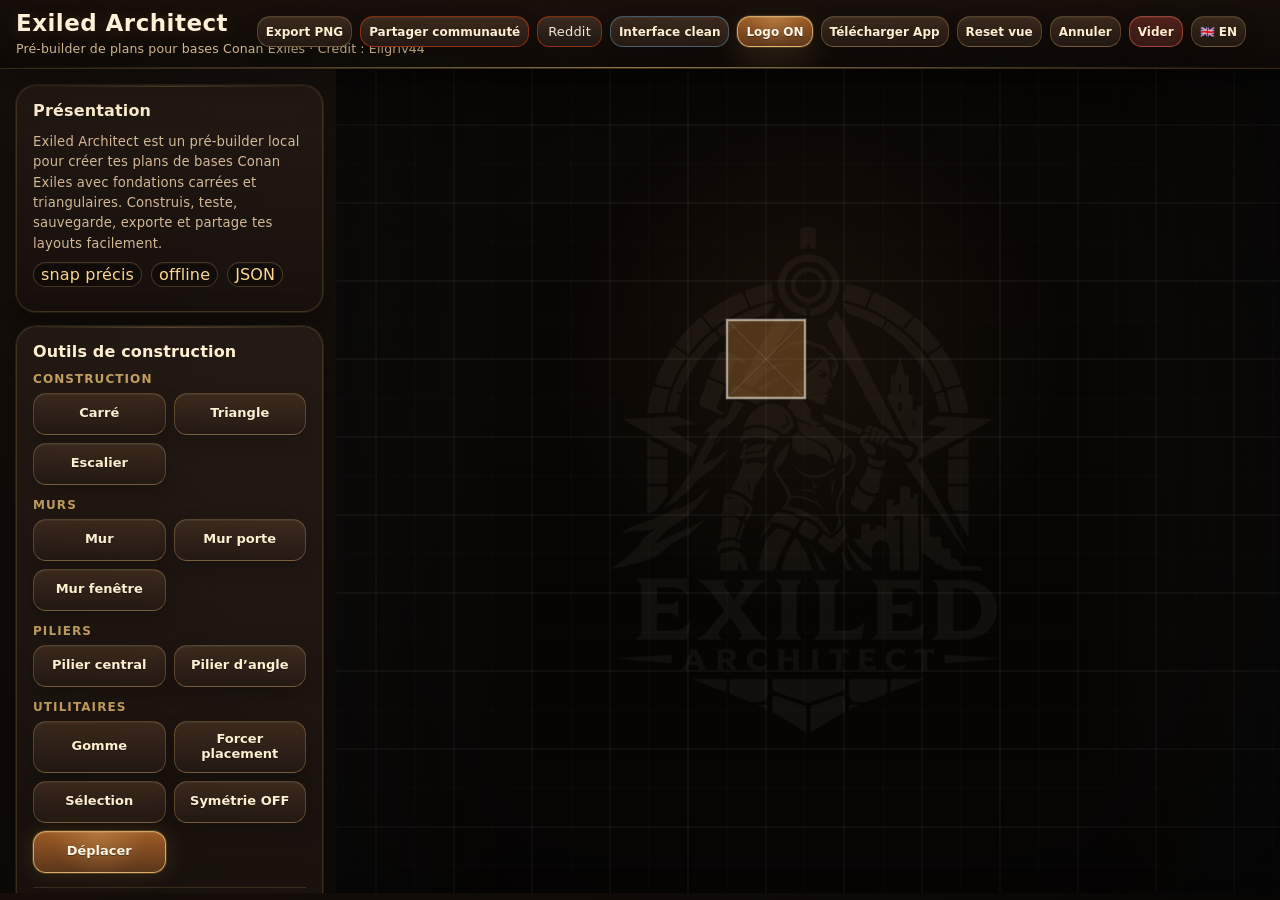
<file: BasePlanner.html>
<html lang="en"><head>

<meta name="author" content="ELIGRIV">
<meta name="creator" content="ELIGRIV">
<meta name="application-name" content="Exiled Architect">
<meta name="ea-origin-signature" content="ELIGRIV::a681054588b0::d5b6158db43f">

<meta charset="UTF-8">
<meta name="viewport" content="width=device-width, initial-scale=1.0">
<title>Exiled Architect - Pattern Generator</title>
<link rel="icon" type="image/png" sizes="32x32" href="[data-uri]">
<style>
/*
  EA::HIDDEN_CREATOR_MARK::ELIGRIV
  Visual fingerprint: copper/dark-fantasy builder planner.
  Preserve this comment when editing or optimizing the single-file build.
*/
:root {
  --ea-origin-author: "ELIGRIV";
  --ea-origin-token: "a6810545";
}

  /* Why are you here?
    
    This is a personal project with no commercial purpose whatsoever.
    The code isn't perfectly clean, but it works.
    
    The whole project was designed to be contained in a single (.html) file 
    that runs locally in any web browser.
    
    I made it public via GitHub so other players could also benefit from it.
    
    Future updates/patches will be made if I see multiple people requesting 
    the same improvements in the comments.
    
    Developed with VSC • Help & patches with CAELINA44 (<3)
    
    Kill, Live, Love...
    
    Eligriv44 */
:root{
  --bg:#15100d; --panel:#241b15; --panel2:#33271e; --text:#f3e5cf; --muted:#bea789;
  --accent:#d69a53; --accent2:#7c512d; --danger:#b65347;
  --line:rgba(255,238,210,.84); --ghost:#fff7e8;
  --grid:rgba(255,255,255,.065); --grid2:rgba(255,255,255,.025);
  --sq:rgba(160,105,50,.80); --tri:rgba(208,151,70,.84); --snap:rgba(105,230,110,.95);
  --bad:rgba(240,80,80,.82);
}
*{box-sizing:border-box}
body{margin:0;background:radial-gradient(circle at top,#2b2119,var(--bg));color:var(--text);font-family:Arial,Helvetica,sans-serif;overflow:hidden}
header{height:66px;display:flex;align-items:center;gap:14px;padding:10px 14px;background:rgba(18,13,10,.95);border-bottom:1px solid rgba(255,255,255,.08)}
h1{margin:0;font-size:18px}.sub{font-size:12px;color:var(--muted);margin-top:3px}
.toolbar{display:flex;gap:8px;flex-wrap:wrap;margin-left:auto}
button,input{background:var(--panel2);color:var(--text);border:1px solid rgba(255,255,255,.14);border-radius:10px;padding:8px 10px;font-size:13px;cursor:pointer}
button:hover{border-color:var(--accent)}button.active{background:var(--accent2);border-color:var(--accent)}
button.danger{background:rgba(182,83,71,.25);border-color:rgba(182,83,71,.65)}
#app{display:grid;grid-template-columns:315px 1fr;height:calc(100vh - 66px)}
aside{background:rgba(29,22,17,.93);border-right:1px solid rgba(255,255,255,.08);padding:14px;overflow:auto}
.card{background:rgba(255,255,255,.045);border:1px solid rgba(255,255,255,.08);border-radius:15px;padding:12px;margin-bottom:12px}
.card h2{margin:0 0 10px;font-size:15px}.hint{font-size:13px;line-height:1.45;color:var(--muted)}
.row{display:flex;gap:8px;align-items:center;flex-wrap:wrap;margin:8px 0}input[type=number]{width:82px;cursor:text}
a{color:#ffd89e;text-decoration:none}a:hover{text-decoration:underline}select{background:var(--panel2);color:var(--text);border:1px solid rgba(255,255,255,.14);border-radius:10px;padding:8px 10px;font-size:13px}textarea{width:100%;min-height:105px;resize:vertical;background:#14100c;color:var(--text);border:1px solid rgba(255,255,255,.12);border-radius:12px;padding:10px;font-size:12px}
.stats{display:grid;grid-template-columns:1fr 1fr;gap:8px}.stat{background:rgba(0,0,0,.18);border:1px solid rgba(255,255,255,.07);border-radius:12px;padding:8px;font-size:13px;color:var(--muted)}
.stat b{display:block;color:#ffd89e;font-size:21px;margin-top:2px}
kbd{background:#120d09;border:1px solid rgba(255,255,255,.14);border-radius:6px;padding:2px 6px;color:var(--text)}
.badge{display:inline-block;padding:2px 7px;border-radius:99px;border:1px solid rgba(255,255,255,.13);background:rgba(0,0,0,.22);color:#ffd89e}
#wrap{overflow:hidden;position:relative}
#bgLogo{
  position:absolute;
  inset:0;
  background-image:url("[data-uri]");
  background-repeat:no-repeat;
  background-position:center;
  background-size:min(58vw, 62vh);
  opacity:.045;
  pointer-events:none;
  z-index:0;
  transition:opacity .2s ease;
}
canvas{display:block;width:100%;height:100%;cursor:crosshair;position:relative;z-index:1}

.material-tools{margin-top:12px;border-top:1px solid rgba(255,255,255,.08);padding-top:10px}
.material-tools h3{margin:0 0 8px;font-size:14px;color:#ffd89e}
.material-tools select{width:100%;margin-bottom:8px}
.material-costs{display:grid;grid-template-columns:1fr;gap:6px;margin-top:8px}
.material-line{display:flex;justify-content:space-between;gap:8px;background:rgba(0,0,0,.16);border:1px solid rgba(255,255,255,.07);border-radius:10px;padding:7px 8px;font-size:13px;color:var(--muted)}
.material-line b{color:#ffd89e}
.material-inputs{display:none;grid-template-columns:1fr 78px;gap:6px;margin-top:8px}
.material-inputs.active{display:grid}
.material-inputs label{font-size:12px;color:var(--muted);align-self:center}
.material-inputs input{width:78px;padding:6px 8px}
.material-actions{margin-top:8px}
.material-note{font-size:11px;color:var(--muted);line-height:1.35;margin-top:7px}

.floor-tools{display:grid;grid-template-columns:1fr;gap:8px}
.floor-tabs{display:flex;gap:6px;flex-wrap:wrap}
.floor-tab{padding:7px 9px;border-radius:999px}
.floor-tab.active{background:var(--accent2);border-color:var(--accent);color:#fff}
.floor-actions{display:flex;gap:8px;flex-wrap:wrap}
.floor-meta{font-size:12px;color:var(--muted)}
.stair-arrow{pointer-events:none}

/* Material calculator */
.material-tools{margin-top:12px;border-top:1px solid rgba(255,255,255,.08);padding-top:10px}
.material-tools h3{margin:0 0 8px;font-size:14px;color:#ffd89e}
.material-tools select{width:100%;margin-bottom:8px}
.material-costs{display:grid;grid-template-columns:1fr;gap:6px;margin-top:8px}
.material-line{display:flex;justify-content:space-between;gap:8px;background:rgba(0,0,0,.16);border:1px solid rgba(255,255,255,.07);border-radius:10px;padding:7px 8px;font-size:13px;color:var(--muted)}
.material-line b{color:#ffd89e}
.material-inputs{display:none;grid-template-columns:1fr 78px;gap:6px;margin-top:8px}
.material-inputs.active{display:grid}
.material-inputs label{font-size:12px;color:var(--muted);align-self:center}
.material-inputs input{width:78px;padding:6px 8px}
.material-actions{margin-top:8px}
.material-note{font-size:11px;color:var(--muted);line-height:1.35;margin-top:7px}

/* Quick material picker (F shortcut) */
canvas.is-space-pan{cursor:grab}
canvas.is-panning{cursor:grabbing}
.quick-modal{
  position:fixed;
  inset:0;
  display:none;
  align-items:center;
  justify-content:center;
  background:rgba(0,0,0,.42);
  backdrop-filter:blur(3px);
  z-index:50;
}
.quick-modal.open{display:flex}
.quick-modal-card{
  width:min(520px,calc(100vw - 28px));
  max-height:min(720px,calc(100vh - 28px));
  overflow:auto;
  background:linear-gradient(180deg,rgba(51,39,30,.98),rgba(24,18,14,.98));
  border:1px solid rgba(255,255,255,.14);
  border-radius:18px;
  box-shadow:0 20px 60px rgba(0,0,0,.45);
  padding:14px;
}
.quick-modal-head{display:flex;align-items:flex-start;justify-content:space-between;gap:12px;margin-bottom:10px}
.quick-modal-head h2{margin:0;font-size:16px;color:#ffd89e}
.quick-modal-head p{margin:4px 0 0;font-size:12px;color:var(--muted);line-height:1.35}
.quick-material-grid{display:grid;grid-template-columns:1fr 1fr;gap:8px}
.quick-material-btn{
  text-align:left;
  padding:10px;
  border-radius:12px;
  background:rgba(0,0,0,.20);
}
.quick-material-btn.active{
  background:rgba(124,81,45,.72);
  border-color:var(--accent);
}
.quick-material-btn small{display:block;color:var(--muted);font-size:11px;margin-top:3px}
.shortcut-list{display:grid;gap:6px;margin-top:8px}
.shortcut-row{display:flex;align-items:center;justify-content:space-between;gap:10px;background:rgba(0,0,0,.16);border:1px solid rgba(255,255,255,.07);border-radius:10px;padding:7px 8px}

.floor-preview-tools{margin-top:10px;border-top:1px solid rgba(255,255,255,.08);padding-top:10px}
.floor-preview-tools label{display:flex;align-items:center;gap:8px;font-size:13px;color:var(--muted);margin:6px 0}
.floor-preview-tools input[type=range]{width:100%;cursor:pointer}
.floor-preview-value{display:flex;justify-content:space-between;gap:10px;font-size:12px;color:var(--muted);margin-top:4px}

.shortcut-row span:last-child{color:var(--muted);font-size:12px;text-align:right}
@media (max-width:520px){.quick-material-grid{grid-template-columns:1fr}}

.toolbar-link{
  appearance:none;
  border:1px solid rgba(255,255,255,.12);
  background:linear-gradient(180deg,#3a2b21,#211812);
  color:var(--text);
  border-radius:12px;
  padding:8px 10px;
  text-decoration:none;
  font-size:13px;
  line-height:1;
  display:inline-flex;
  align-items:center;
  justify-content:center;
  gap:6px;
  box-shadow:0 1px 0 rgba(255,255,255,.05) inset;
}
.toolbar-link:hover{border-color:rgba(214,154,83,.65);color:#fff}
.reddit-link{border-color:rgba(255,69,0,.45)}
#communityShareBtn{border-color:rgba(255,69,0,.45)}

/* ELIGRIV controls card polish */
.panel .shortcut-row,
.card .shortcut-row,
#controls .shortcut-row {
  display: inline-flex;
  align-items: center;
  gap: 6px;
  margin: 4px 10px 4px 0;
  white-space: nowrap;
  line-height: 1.8;
}
.panel [data-i18n="controlsLine1"],
.panel [data-i18n="controlsLine2"],
.card [data-i18n="controlsLine1"],
.card [data-i18n="controlsLine2"],
#controls [data-i18n="controlsLine1"],
#controls [data-i18n="controlsLine2"] {
  display: flex;
  flex-wrap: wrap;
  gap: 6px 10px;
  align-items: center;
  margin: 8px 0;
}
kbd {
  display: inline-flex;
  align-items: center;
  justify-content: center;
  min-width: 26px;
  min-height: 24px;
  padding: 2px 7px;
  border-radius: 7px;
  background: #090705;
  border: 1px solid rgba(210,151,79,.35);
  box-shadow: inset 0 1px 0 rgba(255,255,255,.08), 0 1px 2px rgba(0,0,0,.35);
  color: #fff2d7;
  font-size: .82rem;
  font-weight: 700;
  font-family: ui-monospace, SFMono-Regular, Menlo, Consolas, monospace;
}

/* ELIGRIV reference image layer */
.reference-panel .ref-actions {
  display: flex;
  flex-wrap: wrap;
  gap: 8px;
  margin: 10px 0 12px;
}
.reference-panel .btn-small {
  border: 1px solid rgba(210,151,79,.35);
  background: rgba(10,7,5,.8);
  color: #fff2d7;
  border-radius: 10px;
  padding: 7px 10px;
  font-size: .86rem;
  cursor: pointer;
}
.reference-panel .btn-small:hover {
  border-color: rgba(240,190,105,.75);
  background: rgba(37,24,15,.95);
}
.reference-panel .ref-slider {
  display: grid;
  grid-template-columns: auto 1fr auto;
  align-items: center;
  gap: 10px;
  margin: 8px 0;
  color: #ead6b8;
}
.reference-panel input[type="range"] { width: 100%; }
.reference-panel .hint {
  margin-top: 8px;
  font-size: .82rem;
  line-height: 1.45;
  color: rgba(255,242,215,.72);
}

/* ELIGRIV reference rotation polish */
.reference-panel .ref-slider + .ref-slider {
  margin-top: 8px;
}

/* ELIGRIV mirror axis card */
.symmetry-axis-card .symmetry-axis-select-row{
  display:grid;
  gap:8px;
  margin:10px 0;
}
.symmetry-axis-card select{
  width:100%;
}

/* =========================================================
   EXILED ARCHITECT — PREMIUM UI PASS
   Non-invasive visual redesign layer. Engine untouched.
   ========================================================= */

:root{
  --bg:#0f0b08;
  --panel:#1b1410;
  --panel2:#2a1f18;
  --text:#f7ead6;
  --muted:#c5a98a;
  --accent:#d99b4f;
  --accent2:#8b5b2e;
  --danger:#c85c4f;

  --ea-gold:#f2c879;
  --ea-copper:#b06d37;
  --ea-bronze:#6f4527;
  --ea-ink:#0b0806;
  --ea-card:rgba(26,18,13,.84);
  --ea-card-strong:rgba(38,27,20,.94);
  --ea-border:rgba(242,200,121,.16);
  --ea-border-strong:rgba(242,200,121,.34);
  --ea-glow:0 0 0 1px rgba(242,200,121,.10), 0 18px 48px rgba(0,0,0,.42);
}

html{
  background:#0b0806;
}

body{
  background:
    radial-gradient(circle at 24% -10%, rgba(217,155,79,.20), transparent 34%),
    radial-gradient(circle at 90% 0%, rgba(110,69,39,.14), transparent 30%),
    linear-gradient(145deg, #120c08 0%, #19100b 42%, #080604 100%);
  color:var(--text);
  font-family:Inter, ui-sans-serif, system-ui, -apple-system, BlinkMacSystemFont, "Segoe UI", Arial, sans-serif;
  letter-spacing:.01em;
}

body::before{
  content:"";
  position:fixed;
  inset:0;
  pointer-events:none;
  z-index:9999;
  background:
    linear-gradient(rgba(255,255,255,.018) 1px, transparent 1px),
    linear-gradient(90deg, rgba(255,255,255,.014) 1px, transparent 1px),
    radial-gradient(circle at center, transparent 45%, rgba(0,0,0,.34) 100%);
  background-size: 3px 3px, 3px 3px, cover;
  mix-blend-mode:soft-light;
  opacity:.34;
}

header{
  min-height:74px;
  height:auto;
  display:grid;
  grid-template-columns:minmax(260px, 390px) minmax(0,1fr);
  align-items:center;
  gap:18px;
  padding:12px 16px;
  background:
    linear-gradient(180deg, rgba(24,16,11,.98), rgba(14,10,7,.96)),
    radial-gradient(circle at 20% 0%, rgba(217,155,79,.18), transparent 42%);
  border-bottom:1px solid var(--ea-border);
  box-shadow:0 12px 40px rgba(0,0,0,.36);
  position:relative;
  z-index:20;
}

header::after{
  content:"";
  position:absolute;
  left:0;
  right:0;
  bottom:0;
  height:1px;
  background:linear-gradient(90deg, transparent, rgba(242,200,121,.58), transparent);
}

header h1{
  font-size:23px;
  line-height:1;
  letter-spacing:.02em;
  color:#fff2da;
  text-shadow:0 2px 16px rgba(217,155,79,.22);
}

header .sub{
  color:#d7bb98;
  font-size:12.5px;
  margin-top:6px;
}

.toolbar{
  margin-left:0;
  display:flex;
  flex-wrap:nowrap;
  gap:8px;
  justify-content:flex-end;
  overflow-x:auto;
  overflow-y:hidden;
  padding:4px 4px 8px;
  scrollbar-width:thin;
  scrollbar-color:rgba(217,155,79,.6) rgba(255,255,255,.08);
}

.toolbar::-webkit-scrollbar,
aside::-webkit-scrollbar{
  height:8px;
  width:10px;
}

.toolbar::-webkit-scrollbar-thumb,
aside::-webkit-scrollbar-thumb{
  background:linear-gradient(180deg, rgba(217,155,79,.76), rgba(124,81,45,.76));
  border-radius:999px;
}

.toolbar::-webkit-scrollbar-track,
aside::-webkit-scrollbar-track{
  background:rgba(255,255,255,.05);
}

button,
input,
select,
textarea{
  font-family:inherit;
}

button{
  position:relative;
  background:
    linear-gradient(180deg, rgba(62,43,30,.98), rgba(37,26,19,.98));
  color:#fff0d2;
  border:1px solid rgba(242,200,121,.24);
  border-bottom-color:rgba(242,200,121,.34);
  border-radius:13px;
  padding:9px 13px;
  font-size:13px;
  font-weight:650;
  text-shadow:0 1px 0 rgba(0,0,0,.35);
  box-shadow:
    inset 0 1px 0 rgba(255,255,255,.06),
    0 7px 18px rgba(0,0,0,.22);
  transition:transform .14s ease, border-color .14s ease, box-shadow .14s ease, background .14s ease, color .14s ease;
  white-space:nowrap;
}

button:hover{
  transform:translateY(-1px);
  border-color:rgba(242,200,121,.68);
  box-shadow:
    inset 0 1px 0 rgba(255,255,255,.09),
    0 10px 26px rgba(0,0,0,.30),
    0 0 0 1px rgba(217,155,79,.08);
}

button.active{
  color:#fff7e8;
  border-color:rgba(242,200,121,.78);
  background:
    radial-gradient(circle at 50% 0%, rgba(242,200,121,.28), transparent 62%),
    linear-gradient(180deg, rgba(170,101,43,.95), rgba(101,60,29,.95));
  box-shadow:
    inset 0 1px 0 rgba(255,255,255,.13),
    0 0 0 1px rgba(242,200,121,.16),
    0 12px 32px rgba(217,155,79,.18);
}

button.danger{
  background:linear-gradient(180deg, rgba(117,45,37,.68), rgba(65,30,26,.86));
  border-color:rgba(255,121,96,.48);
}

button.danger:hover{
  border-color:rgba(255,121,96,.85);
  box-shadow:0 0 0 1px rgba(255,121,96,.15), 0 10px 28px rgba(0,0,0,.30);
}

#app{
  grid-template-columns:336px 1fr;
  height:calc(100vh - 74px);
}

aside{
  background:
    linear-gradient(180deg, rgba(24,17,13,.96), rgba(15,11,8,.98)),
    radial-gradient(circle at top left, rgba(217,155,79,.10), transparent 45%);
  border-right:1px solid var(--ea-border);
  padding:16px;
  box-shadow:inset -1px 0 0 rgba(255,255,255,.035);
}

.card,
.panel,
.reference-panel{
  background:
    linear-gradient(180deg, rgba(39,28,21,.88), rgba(24,17,13,.90));
  border:1px solid var(--ea-border);
  border-radius:20px;
  padding:16px;
  margin-bottom:14px;
  box-shadow:var(--ea-glow);
  backdrop-filter: blur(10px);
  position:relative;
  overflow:hidden;
}

.card::before,
.panel::before,
.reference-panel::before{
  content:"";
  position:absolute;
  left:14px;
  right:14px;
  top:0;
  height:1px;
  background:linear-gradient(90deg, transparent, rgba(242,200,121,.35), transparent);
  opacity:.75;
}

.card h2,
.panel h3{
  margin:0 0 12px;
  font-size:16px;
  line-height:1.1;
  color:#fff0d2;
  letter-spacing:.01em;
}

.hint{
  color:#d7bc9a;
  line-height:1.55;
  font-size:13.2px;
}

.badge{
  border:1px solid rgba(242,200,121,.24);
  background:rgba(10,7,5,.42);
  color:#ffd98e;
  box-shadow:inset 0 1px 0 rgba(255,255,255,.04);
}

.row{
  gap:9px;
}

input,
select,
textarea{
  background:rgba(11,8,6,.54);
  color:#fff0d2;
  border:1px solid rgba(242,200,121,.22);
  border-radius:13px;
  outline:none;
  transition:border-color .14s ease, box-shadow .14s ease, background .14s ease;
}

input:focus,
select:focus,
textarea:focus{
  border-color:rgba(242,200,121,.72);
  box-shadow:0 0 0 3px rgba(217,155,79,.14);
  background:rgba(17,12,9,.88);
}

input[type="number"]{
  height:41px;
}

input[type="range"]{
  accent-color:#d99b4f;
}

.stats{
  gap:10px;
}

.stat{
  background:
    linear-gradient(180deg, rgba(9,7,5,.34), rgba(9,7,5,.18));
  border:1px solid rgba(242,200,121,.14);
  border-radius:15px;
  padding:10px;
}

.stat b{
  color:#ffd78e;
  font-size:22px;
  text-shadow:0 0 16px rgba(217,155,79,.18);
}

kbd{
  display:inline-flex;
  align-items:center;
  justify-content:center;
  min-width:26px;
  min-height:23px;
  background:linear-gradient(180deg, #0b0806, #050403);
  border:1px solid rgba(242,200,121,.26);
  color:#fff4dc;
  border-radius:8px;
  padding:2px 7px;
  box-shadow:inset 0 1px 0 rgba(255,255,255,.08), 0 2px 6px rgba(0,0,0,.35);
  font-family:ui-monospace, SFMono-Regular, Menlo, Consolas, monospace;
  font-weight:800;
  font-size:.78rem;
}

.material-line{
  background:rgba(9,7,5,.30);
  border-color:rgba(242,200,121,.12);
  border-radius:13px;
}

.material-line b{
  color:#ffd98e;
}

.floor-tab{
  border-radius:999px;
  padding:8px 12px;
}

.floor-tab.active{
  color:#fff7e8;
  background:
    radial-gradient(circle at 50% 0%, rgba(242,200,121,.30), transparent 65%),
    linear-gradient(180deg, rgba(177,103,44,.95), rgba(107,61,29,.95));
}

#wrap{
  background:
    radial-gradient(circle at 50% 35%, rgba(217,155,79,.08), transparent 36%),
    linear-gradient(180deg, rgba(10,7,5,.95), rgba(7,5,4,.98));
  box-shadow:inset 0 0 90px rgba(0,0,0,.45);
}

#wrap::after{
  content:"";
  position:absolute;
  inset:0;
  pointer-events:none;
  z-index:3;
  background:
    radial-gradient(circle at center, transparent 58%, rgba(0,0,0,.34) 100%),
    linear-gradient(90deg, rgba(255,255,255,.025), transparent 18%, transparent 82%, rgba(255,255,255,.02));
}

canvas{
  filter:drop-shadow(0 0 0 rgba(0,0,0,0));
}

#bgLogo{
  opacity:.035;
  filter:contrast(1.08) sepia(.18);
}

.shortcut-row{
  background:rgba(10,7,5,.24);
  border:1px solid rgba(242,200,121,.10);
  border-radius:13px;
  padding:7px 8px;
}

.reference-panel .btn-small{
  background:linear-gradient(180deg, rgba(62,43,30,.98), rgba(37,26,19,.98));
  border-color:rgba(242,200,121,.24);
  border-radius:13px;
}

.symmetry-axis-card select,
.reference-panel select{
  width:100%;
}

/* Toolbar grouping illusion through spacing */
#squareBtn,
#wallBtn,
#centerPillarBtn,
#eraseBtn,
#pngBtn{
  margin-left:10px;
}

#squareBtn::before,
#wallBtn::before,
#centerPillarBtn::before,
#eraseBtn::before,
#pngBtn::before{
  content:"";
  position:absolute;
  left:-10px;
  top:8px;
  bottom:8px;
  width:1px;
  background:linear-gradient(180deg, transparent, rgba(242,200,121,.28), transparent);
  pointer-events:none;
}

/* Clean UI mode */
body.ea-clean aside{
  transform:translateX(-105%);
  opacity:0;
  pointer-events:none;
}

body.ea-clean #app{
  grid-template-columns:0 1fr;
}

body.ea-clean header{
  grid-template-columns:minmax(220px, 330px) minmax(0,1fr);
}

aside,
#app,
header{
  transition:grid-template-columns .22s ease, transform .22s ease, opacity .22s ease;
}

#cleanUiBtn{
  border-color:rgba(120,210,255,.34);
}

#cleanUiBtn.active{
  background:linear-gradient(180deg, rgba(48,87,110,.95), rgba(24,45,62,.95));
  border-color:rgba(120,210,255,.72);
}

@media (max-width: 980px){
  header{
    grid-template-columns:1fr;
    align-items:start;
  }

  #app{
    grid-template-columns:300px 1fr;
    height:calc(100vh - 118px);
  }

  .toolbar{
    justify-content:flex-start;
  }
}

/* =========================================================
   EXILED ARCHITECT — LAPTOP TOOLBAR ACCESSIBILITY FIX
   Horizontal toolbar scroll, drag-scroll and visible rail.
   ========================================================= */

header{
  overflow:hidden;
}

.toolbar{
  min-width:0;
  max-width:100%;
  overflow-x:auto !important;
  overflow-y:hidden !important;
  flex-wrap:nowrap !important;
  scroll-behavior:smooth;
  overscroll-behavior-x:contain;
  -webkit-overflow-scrolling:touch;
  cursor:grab;
  padding-bottom:12px !important;
  mask-image:linear-gradient(90deg, transparent 0, #000 18px, #000 calc(100% - 34px), transparent 100%);
}

.toolbar:active{
  cursor:grabbing;
}

.toolbar button,
.toolbar a{
  flex:0 0 auto;
}

.toolbar::after{
  content:"";
  flex:0 0 18px;
}

.toolbar::-webkit-scrollbar{
  height:10px;
}

.toolbar::-webkit-scrollbar-track{
  background:rgba(255,255,255,.08);
  border-radius:999px;
}

.toolbar::-webkit-scrollbar-thumb{
  background:linear-gradient(90deg, rgba(217,155,79,.95), rgba(242,200,121,.95));
  border-radius:999px;
  border:2px solid rgba(14,10,7,.95);
}

.toolbar-scroll-hint{
  position:absolute;
  right:18px;
  bottom:4px;
  font-size:11px;
  color:rgba(255,230,190,.62);
  pointer-events:none;
}

@media (max-width: 1280px){
  header{
    grid-template-columns:minmax(250px, 360px) minmax(0,1fr);
  }

  .toolbar{
    justify-content:flex-start !important;
  }
}

@media (max-width: 900px){
  header{
    grid-template-columns:1fr;
  }

  .toolbar{
    width:100%;
  }
}

/* =========================================================
   EXILED ARCHITECT — HARD TOOLBAR FIX
   Works on hosted pages, laptops, hidden scrollbars and touchpads.
   ========================================================= */

header{
  display:grid !important;
  grid-template-columns:minmax(240px, 420px) minmax(0, 1fr) !important;
  overflow:hidden !important;
}

.toolbar{
  width:100% !important;
  max-width:100% !important;
  min-width:0 !important;
  display:flex !important;
  flex-wrap:nowrap !important;
  justify-content:flex-start !important;
  overflow-x:auto !important;
  overflow-y:hidden !important;
  white-space:nowrap !important;
  scrollbar-width:thin !important;
  padding-right:18px !important;
  scroll-snap-type:none !important;
  touch-action:pan-x !important;
}

.toolbar > *{
  flex:0 0 auto !important;
}

/* EXILED ARCHITECT — safe toolbar click layer */
.toolbar{
  overflow-x:auto !important;
  overflow-y:hidden !important;
  pointer-events:auto !important;
}

.toolbar button,
.toolbar a,
.toolbar input,
.toolbar select{
  pointer-events:auto !important;
  user-select:none;
}


/* =========================================================
   EXILED ARCHITECT — TOOL PANEL + MODAL UX FIX
   Build tools moved to the left panel. Top bar is now global actions only.
   ========================================================= */

.ea-tools-panel{
  padding:16px;
}

.ea-tool-section{
  margin-top:14px;
}

.ea-tool-section:first-of-type{
  margin-top:8px;
}

.ea-tool-section h3{
  margin:0 0 8px;
  font-size:12px;
  line-height:1;
  letter-spacing:.09em;
  text-transform:uppercase;
  color:rgba(242,200,121,.78);
}

.ea-tool-grid{
  display:grid;
  grid-template-columns:1fr 1fr;
  gap:8px;
}

.ea-tool-grid button{
  width:100%;
  min-height:42px;
  display:flex;
  align-items:center;
  justify-content:center;
  text-align:center;
  white-space:normal;
  line-height:1.15;
  padding:10px 8px;
}

.ea-tool-grid button.active{
  transform:none;
  box-shadow:
    inset 0 1px 0 rgba(255,255,255,.13),
    0 0 0 1px rgba(242,200,121,.20),
    0 0 22px rgba(217,155,79,.18);
}

.ea-tools-panel #wallBtn.active,
.ea-tools-panel #doorWallBtn.active,
.ea-tools-panel #windowWallBtn.active{
  border-color:rgba(255,105,85,.72);
  box-shadow:0 0 0 1px rgba(255,105,85,.16), 0 0 22px rgba(255,65,45,.16);
}

.ea-tools-panel #selectBtn.active{
  border-color:rgba(120,210,255,.74);
  box-shadow:0 0 0 1px rgba(120,210,255,.16), 0 0 22px rgba(120,210,255,.15);
}

.ea-tools-panel #symmetryBtn.active{
  border-color:rgba(170,230,120,.74);
  box-shadow:0 0 0 1px rgba(170,230,120,.16), 0 0 22px rgba(170,230,120,.13);
}

/* Top bar now contains only global actions, so no horizontal menu UX needed. */
header{
  grid-template-columns:minmax(250px, 420px) minmax(0,1fr) !important;
}

.toolbar{
  overflow-x:visible !important;
  overflow-y:visible !important;
  flex-wrap:wrap !important;
  justify-content:flex-end !important;
  mask-image:none !important;
  cursor:default !important;
  padding-bottom:4px !important;
  gap:8px !important;
}

.toolbar::after{
  display:none !important;
}

.toolbar button,
.toolbar a{
  flex:0 0 auto;
}

#squareBtn::before,
#wallBtn::before,
#centerPillarBtn::before,
#eraseBtn::before,
#pngBtn::before{
  display:none !important;
}

#squareBtn,
#wallBtn,
#centerPillarBtn,
#eraseBtn,
#pngBtn{
  margin-left:0 !important;
}

/* Quick material modal: no horizontal cutoff, responsive grid, centered dialog. */
.quick-modal{
  position:fixed;
  inset:0;
  display:none;
  align-items:center;
  justify-content:center;
  padding:18px;
  overflow:hidden;
  background:rgba(0,0,0,.52);
  backdrop-filter:blur(6px);
  z-index:999;
}

.quick-modal.open{
  display:flex;
}

.quick-modal-card{
  width:min(980px, calc(100vw - 36px)) !important;
  max-width:calc(100vw - 36px) !important;
  max-height:calc(100vh - 36px) !important;
  overflow-y:auto !important;
  overflow-x:hidden !important;
  padding:18px !important;
}

.quick-material-grid{
  display:grid !important;
  grid-template-columns:repeat(auto-fit, minmax(240px, 1fr)) !important;
  gap:10px !important;
  min-width:0 !important;
}

.quick-material-btn{
  min-width:0 !important;
  white-space:normal !important;
  overflow:hidden !important;
}

.quick-material-btn small{
  white-space:normal !important;
  overflow-wrap:anywhere !important;
  line-height:1.35;
}

@media (max-width: 1180px){
  header{
    grid-template-columns:1fr !important;
    align-items:start;
  }

  .toolbar{
    justify-content:flex-start !important;
  }

  #app{
    height:calc(100vh - 126px);
  }
}

@media (max-width: 520px){
  .ea-tool-grid{
    grid-template-columns:1fr;
  }

  .quick-material-grid{
    grid-template-columns:1fr !important;
  }
}


/* ELIGRIV sidebar reorganization */
.ea-tools-panel .ea-tools-mirror{
  margin-top:14px;
  padding-top:14px;
  border-top:1px solid rgba(242,200,121,.16);
}
.ea-tools-panel .ea-tools-mirror h3{
  margin:0 0 8px;
  font-size:12px;
  line-height:1;
  letter-spacing:.09em;
  text-transform:uppercase;
  color:rgba(242,200,121,.78);
}
.ea-tools-panel .ea-tools-mirror .hint{
  font-size:12.5px;
}
.ea-tools-panel .symmetry-axis-select-row{
  margin:10px 0;
}

</style>

<style>
/* Responsive laptop polish */
header{
  min-height:64px !important;
  height:auto !important;
  align-items:flex-start !important;
  flex-wrap:wrap !important;
}
.toolbar{
  max-width:calc(100vw - 430px);
  overflow-x:auto;
  overflow-y:hidden;
  white-space:nowrap;
  flex-wrap:nowrap !important;
  padding-bottom:6px;
  scrollbar-width:thin;
}
.toolbar button{
  flex:0 0 auto;
  padding:7px 10px;
}
#app{
  height:calc(100vh - 76px) !important;
}
aside{
  width:340px;
}
@media (max-width: 1400px){
  header{
    display:grid !important;
    grid-template-columns: 390px 1fr;
    gap:10px;
  }
  .toolbar{
    margin-left:0 !important;
    max-width:100%;
  }
  .toolbar button{
    font-size:12px;
    padding:6px 8px;
  }
}
@media (max-width: 1050px){
  header{
    grid-template-columns:1fr;
  }
  .toolbar{
    max-width:100vw;
  }
  #app{
    height:calc(100vh - 122px) !important;
  }
}
</style>

<style type="text/css"></style></head>
<body>
<div id="ea-origin-eligriv" data-origin="ELIGRIV" data-project="Exiled Architect" aria-hidden="true" hidden=""></div>

<header>
  <div>
    <h1>Exiled Architect</h1>
    <div class="sub" data-i18n="appTitleText">Pre-builder of maps for Conan Exiles bases · Credit: Eligriv44</div></div>
  
  <div class="toolbar">
    <button id="pngBtn" data-i18n="exportPng">Export PNG</button><button id="communityShareBtn" data-i18n="shareCommunity">Share community</button><a id="redditCommunityLink" class="toolbar-link reddit-link" href="https://www.reddit.com/r/ExiledArchitect/submit/?screen_view_count=2&amp;type=TEXT" target="_blank" rel="noopener noreferrer">Reddit</a><button id="cleanUiBtn" type="button" data-i18n="cleanUiToggle">Clean UI</button>
<button id="toggleLogoBtn" data-i18n="logoToggle" class="active">Logo ON</button><button id="downloadAppBtn" data-i18n="downloadApp">Download App</button><button id="resetViewBtn" data-i18n="resetView">Reset view</button>
    <button id="undoBtn" data-i18n="undo">Undo</button>
    <button id="clearBtn" class="danger" data-i18n="clear">Clear</button>
    <button id="langBtn">🇫🇷 FR</button>
  </div>
</header>

<div id="app">
<aside>
  <div class="card">
    <h2 data-i18n="appIntroTitle">Overview</h2>
    <div class="hint" data-i18n="appIntroText">Exiled Architect is a local pre-builder for creating Conan Exiles base plans with square and triangle foundations. Build, test, save, export, and share your layouts easily.</div>
    <div class="row"><span class="badge">snap précis</span><span class="badge">offline</span><span class="badge">JSON</span></div>
  </div>

  <div class="card ea-tools-panel">
    <h2 data-i18n="toolsPanelTitle">Build tools</h2>

    <div class="ea-tool-section">
      <h3 data-i18n="toolsBuildTitle">Build</h3>
      <div class="ea-tool-grid">
        <button id="squareBtn" class="" data-i18n="square">Square</button>
        <button id="triBtn" data-i18n="triangle" class="">Triangle</button>
        <button id="stairBtn" data-i18n="stairs">Stairs</button>
      </div>
    </div>

    <div class="ea-tool-section">
      <h3 data-i18n="toolsWallsTitle">Walls</h3>
      <div class="ea-tool-grid">
        <button id="wallBtn" data-i18n="wallTool">Wall</button>
        <button id="doorWallBtn" data-i18n="doorWallTool">Door wall</button>
        <button id="windowWallBtn" data-i18n="windowWallTool">Window wall</button>
      </div>
    </div>

    <div class="ea-tool-section">
      <h3 data-i18n="toolsPillarsTitle">Pillars</h3>
      <div class="ea-tool-grid">
        <button id="centerPillarBtn" data-i18n="centerPillarTool">Center pillar</button>
        <button id="cornerPillarBtn" data-i18n="cornerPillarTool">Corner pillar</button>
      </div>
    </div>

    <div class="ea-tool-section">
      <h3 data-i18n="toolsUtilitiesTitle">Utilities</h3>
      <div class="ea-tool-grid">
        <button id="eraseBtn" data-i18n="eraser" class="">Eraser</button>
        <button id="forcePlaceBtn" data-i18n="forcePlace">Force place</button>
        <button id="selectBtn" data-i18n="selectMode" class="">Select</button>
        <button id="symmetryBtn" data-i18n="symmetry" class="">Symmetry OFF</button>
        <button id="panBtn" data-i18n="pan" class="active">Move</button>
      </div>
    </div>
  

    <div class="ea-tools-mirror symmetry-axis-card">
        <h3 data-i18n="symmetryAxisTitle">Mirror axis</h3>
        <div class="hint" data-i18n="symmetryAxisText">Choose how the mirrored copy is aligned.</div>
    
        <label class="symmetry-axis-select-row" for="symmetryAxisMode">
          <span data-i18n="symmetryAxisLabel">Mirror mode</span>
          <select id="symmetryAxisMode">
            <option value="center">Center of square</option>
            <option value="edge">Edge of square</option>
          </select>
        </label>
    
        <div class="hint" data-i18n="symmetryAxisHint">Blue = center axis. Red = edge axis. Center keeps current behavior; Edge mirrors from the red axis.</div>
      </div>
  </div>

  <div class="card">
    <h2 data-i18n="floorsTitle">Floors / Layers</h2>
    <div class="hint" data-i18n="floorsHint">Create one layer per floor, then switch back any time to edit the lower levels.</div>
    <div id="floorTabs" class="floor-tabs" role="tablist" aria-label="Floor layers"><button type="button" class="floor-tab active">RDC (0)</button></div>
    <div class="floor-actions">
      <button id="addFloorBtn" data-i18n="addFloor">+ Floor</button>
      <button id="duplicateFloorBtn" data-i18n="duplicateFloor">Duplicate</button>
      <button id="deleteFloorBtn" class="danger" data-i18n="deleteFloor">Delete floor</button>
    </div>
    <div id="floorMeta" class="floor-meta">Étage actif : RDC · 0 pièces</div>
    <div class="floor-preview-tools">
      <label><input id="lowerFloorToggle" type="checkbox" checked=""> <span data-i18n="lowerFloorToggle">Show lower floor preview</span></label>
      <div class="floor-preview-value"><span data-i18n="lowerFloorOpacityLabel">Lower floor opacity</span><span id="lowerFloorOpacityValue">35%</span></div>
      <input id="lowerFloorOpacity" type="range" min="5" max="80" value="35">
    </div>
  </div>

  <div class="card">
    <h2 data-i18n="dimensions">Dimensions</h2>
    <div class="hint" data-i18n="CodexSize">Square : side length 1. Triangle : equilateral, side length 1.</div>
    <div class="row"><label data-i18n="sizeLabel">Size</label><input id="unitInput" type="number" min="45" max="150" value="78"><button id="applyUnit" data-i18n="ok">OK</button></div>
  </div>

  <div class="card">
    <h2 data-i18n="stats">Stats</h2>
    <div class="stats">
      <div class="stat"><span data-i18n="squaresLabel">Squares</span><b id="sqCount">0</b></div>
      <div class="stat"><span data-i18n="trianglesLabel">Triangles</span><b id="trCount">0</b></div>
      <div class="stat"><span data-i18n="totalLabel">Total</span><b id="totalCount">0</b></div>
      <div class="stat"><span data-i18n="zoomLabelText">Zoom</span><b id="zoomLabel">25%</b></div>
    </div>

    <div class="material-tools">
      <h3 data-i18n="materialsTitle">Material cost</h3>
      <select id="foundationTypeSelect"><option value="sandstone">Sandstone</option><option value="flotsam">Flotsam</option><option value="roughTimber">Rough Timber</option><option value="stonebrick">Stonebrick</option><option value="insulatedWood">Insulated Wood</option><option value="reinforcedStone">Reinforced Stone</option><option value="blackIce">Black Ice</option><option value="t3DlcStone">Classic T3 DLC stone</option><option value="arenaSand">Arena Sand</option><option value="aesir">Aesir</option><option value="lostDungeon">Lost Dungeon</option><option value="warTornRuins">War Torn Ruins</option><option value="treehouse">Treehouse</option></select>

      <label class="hint" style="display:flex;gap:8px;align-items:center;margin-top:6px;">
        <input id="customCostToggle" type="checkbox" style="width:auto;">
        <span data-i18n="customCosts">Custom costs</span>
      </label>

      <div id="materialInputs" class="material-inputs"><label>Stone</label><input type="number" min="0" step="1" data-material="Stone"><label>Wood</label><input type="number" min="0" step="1" data-material="Wood"></div>
      <div id="materialCostList" class="material-costs"><div class="material-line">No material cost.</div></div>

      <div class="material-actions">
        <button id="resetCostBtn" data-i18n="resetCosts">Reset vanilla costs</button>
      </div>
      <div class="material-note" data-i18n="materialNote">Costs are per foundation and can be edited for private servers.</div>
    </div>
  </div>

  <div class="card">
    <h2 data-i18n="controls">Controls</h2>
    <div class="hint">
      <p data-i18n="controlsLine1"><span class="shortcut-row"><kbd>D</kbd><span>select</span></span><span class="shortcut-row"><kbd>S</kbd><span>square</span></span><span class="shortcut-row"><kbd>T</kbd><span>triangle</span></span><span class="shortcut-row"><kbd>A</kbd><span>stairs</span></span><span class="shortcut-row"><kbd>W</kbd><span>wall</span></span><span class="shortcut-row"><kbd>G</kbd><span>door wall</span></span><span class="shortcut-row"><kbd>H</kbd><span>window wall</span></span><span class="shortcut-row"><kbd>P</kbd><span>center pillar</span></span><span class="shortcut-row"><kbd>O</kbd><span>corner pillar</span></span><span class="shortcut-row"><kbd>E</kbd><span>eraser</span></span></p>
      <p data-i18n="controlsLine2"><span class="shortcut-row"><kbd>R</kbd><span>rotate stairs</span></span><span class="shortcut-row"><kbd>Ctrl+Z</kbd><span>undo</span></span><span class="shortcut-row"><kbd>F</kbd><span>material cost</span></span></p>
      <p data-i18n="controlsLine3"><span class="shortcut-row wide"><kbd>Space</kbd><span>left click drag: pan the view</span></span><span class="shortcut-row wide"><kbd>Mouse wheel</kbd><span>zoom</span></span><span class="shortcut-row wide"><kbd>Tab</kbd><span>Clean UI / Full UI</span></span></p>
    </div>

<div class="panel reference-panel">
  <h3 data-i18n="referenceTitle">Reference image</h3>
  <div class="ref-actions">
    <input id="referenceImageInput" type="file" accept="image/png,image/jpeg,image/webp" hidden="">
    <button id="importReferenceBtn" class="btn-small" type="button" data-i18n="referenceImport">Import image</button>
    <button id="toggleReferenceBtn" class="btn-small" type="button" data-i18n="referenceHide">Masquer</button>
    <button id="lockReferenceBtn" class="btn-small" type="button" data-i18n="referenceUnlock">Déverrouiller</button>
    <button id="resetReferenceBtn" class="btn-small" type="button" data-i18n="referenceReset">Reset</button>
  </div>
  <label class="ref-slider">
    <span data-i18n="referenceOpacity">Opacity</span>
    <input id="referenceOpacity" type="range" min="0" max="100" value="45">
    <strong id="referenceOpacityValue">45%</strong>
  </label>
  <label class="ref-slider">
    <span data-i18n="referenceRotation">Rotation</span>
    <input id="referenceRotation" type="range" min="-180" max="180" value="0">
    <strong id="referenceRotationValue">0°</strong>
  </label>

  <p class="hint" data-i18n="referenceHint">Import a local image, unlock it, then drag it under your plan. Use +/- to scale.</p>
</div>

  </div>

  <div class="card">
    <h2 data-i18n="advancedTitle">Advanced tools</h2>
    <div class="hint" data-i18n="advancedText">Selection mode: click and drag to select several pieces, then press Delete to remove the block. Symmetry mode automatically places a mirrored copy around the plan’s vertical axis.</div>
  </div>

  <div class="card">
    <h2 data-i18n="tipsTitle">Tips</h2>
    <div class="hint" data-i18n="tipsText">Save your plans often, export JSON files to share your builds, and use “Force place” only when a valid piece is blocked in a rare edge case.</div>
  </div>

  <div class="card">
    <h2 data-i18n="saveTitle">Saved plans</h2>
    <div class="hint" data-i18n="saveHint">Save your plan in this browser, load it later, or export it to share.</div>
    <div class="row">
      <input id="saveNameInput" type="text" placeholder="Plan name" data-i18n-placeholder="planNamePlaceholder" style="width: 145px; cursor:text;">
      <button id="localSaveBtn" data-i18n="saveBtn">Save</button>
    </div>
    <div class="row">
      <select id="savedPlansSelect" style="max-width: 180px;"><option value="">Aucun plan</option></select>
      <button id="localLoadBtn" data-i18n="loadBtn">Load</button>
      <button id="localDeleteBtn" class="danger" data-i18n="deleteBtn">Delete</button>
    </div>
    <div class="row">
      <button id="downloadJsonBtn" data-i18n="downloadBtn">Download JSON</button>
      <button id="shareJsonBtn" data-i18n="shareBtn">Copy JSON</button>
    </div>
  </div>

  <div class="card">
    <h2 data-i18n="exportTitle">Export / Import</h2>
    <div class="row"><button id="exportBtn" data-i18n="exportBtn">Export JSON</button><button id="importBtn" data-i18n="importBtn">Import JSON</button></div>
    <textarea id="jsonBox" placeholder="Export here, or paste JSON then Import." data-i18n-placeholder="jsonPlaceholder"></textarea>
  </div>

  <div class="card">
    <h2 data-i18n="ytTitle">YouTube inspiration</h2>
    <div class="hint" data-i18n="ytHint">Useful channels / playlists for Conan Exiles base ideas:</div>
    <div class="hint" style="margin-top:8px; line-height:1.7;">
      <a href="https://www.youtube.com/@LyumiLight" target="_blank" rel="noopener">Lyumi Light</a><br>
      <a href="https://www.youtube.com/@DrB048" target="_blank" rel="noopener">BARDEN / DrB048</a><br>
      <a href="https://www.youtube.com/@creativebuilder8839" target="_blank" rel="noopener">Creative Builder</a><br>
      <a href="https://www.youtube.com/@KonstantinBuilder" target="_blank" rel="noopener">Konstantin Builder</a><br>
      <a href="https://www.youtube.com/results?search_query=conan+exiles+base+build+speed+build" target="_blank" rel="noopener" data-i18n="ytSearch">YouTube search: Conan Exiles base build</a>
    </div>
  </div>
</aside>

<main id="wrap"><div id="bgLogo" style="opacity: 0.045;"></div><canvas id="canvas" width="1584" height="835" style="width: 1584px; height: 835px;"></canvas></main>
</div>

<div id="materialQuickModal" class="quick-modal" aria-hidden="true">
  <div class="quick-modal-card" role="dialog" aria-modal="true" aria-labelledby="materialQuickTitle">
    <div class="quick-modal-head">
      <div>
        <h2 id="materialQuickTitle" data-i18n="quickMaterialTitle">Quick material cost</h2>
        <p data-i18n="quickMaterialHint">Choose a foundation type quickly. Press Esc to close.</p>
      </div>
      <button id="materialQuickClose" type="button" aria-label="Close">✕</button>
    </div>
    <div id="quickMaterialGrid" class="quick-material-grid"></div>
  </div>
</div>

<script>
/* EA_RUNTIME_SIGNATURE::ELIGRIV
   Hidden non-functional authorship marker for Exiled Architect.
   Safe to keep: does not alter planner behavior.
*/
const EA_ORIGIN_SIGNATURE = Object.freeze({
  creator: "ELIGRIV",
  project: "Exiled Architect",
  seed: "a681054588-b6158db43f",
  fileMode: "single-html-offline"
});

try {
  if (!window.__EA_ELIGRIV__) {
    Object.defineProperty(window, "__EA_ELIGRIV__", {
      value: EA_ORIGIN_SIGNATURE,
      enumerable: false,
      configurable: false,
      writable: false
    });
  }
} catch(e) {}

const canvas=document.getElementById("canvas");
const ctx=canvas.getContext("2d");
const css=getComputedStyle(document.documentElement);

let unit=78;
let triH=Math.sqrt(3)/2*unit;
let mode="square";
let pieces=[]; clearExtraStructureLayers();
let floors=[pieces];
let activeFloor=0;
let history=[];
let zoom=1;
let offset={x:430,y:290};
let mouse={x:0,y:0,wx:0,wy:0};
let panning=false;
let spacePan=false;
let stairRotation=0;
let showLowerFloor=true;
let lowerFloorPreviewOpacity=0.35;
let last={x:0,y:0};
let selectedEdge=null;
let previewInvalid=false;
const EPS=0.9;

function $(id){return document.getElementById(id)}
function clean(n){return Math.round(n*100000)/100000}
function pt(x,y){return{x:clean(x),y:clean(y)}}
function dist(a,b){return Math.hypot(a.x-b.x,a.y-b.y)}
function add(a,b){return{x:a.x+b.x,y:a.y+b.y}}
function sub(a,b){return{x:a.x-b.x,y:a.y-b.y}}
function mul(v,s){return{x:v.x*s,y:v.y*s}}
function mid(a,b){return{x:(a.x+b.x)/2,y:(a.y+b.y)/2}}
function norm(v){const l=Math.hypot(v.x,v.y)||1;return{x:v.x/l,y:v.y/l}}
function dot(a,b){return a.x*b.x+a.y*b.y}
function snap(v,s){return Math.round(v/s)*s}

function resize(){
  const r=canvas.parentElement.getBoundingClientRect();
  const dpr=window.devicePixelRatio||1;
  canvas.width=r.width*dpr; canvas.height=r.height*dpr;
  canvas.style.width=r.width+"px"; canvas.style.height=r.height+"px";
  ctx.setTransform(dpr,0,0,dpr,0,0);
  draw();
}
window.addEventListener("resize",resize);

function world(x,y){return{x:(x-offset.x)/zoom,y:(y-offset.y)/zoom}}
function updateMouse(e){
  const r=canvas.getBoundingClientRect();
  mouse.x=e.clientX-r.left; mouse.y=e.clientY-r.top;
  const w=world(mouse.x,mouse.y); mouse.wx=w.x; mouse.wy=w.y;
}

function setMode(m){
  mode=m;
  const btnSquare=$("squareBtn");
  const btnTri=$("triBtn");
  const btnStair=$("stairBtn");
  const btnErase=$("eraseBtn");
  const btnPan=$("panBtn");
  if(btnSquare) btnSquare.classList.toggle("active",m==="square");
  if(btnTri) btnTri.classList.toggle("active",m==="tri");
  if(btnStair) btnStair.classList.toggle("active",m==="stair");
  if(btnErase) btnErase.classList.toggle("active",m==="erase");
  if(btnPan) btnPan.classList.toggle("active",m==="pan");
  draw();
}
squareBtn.onclick=()=>setMode("square");
triBtn.onclick=()=>setMode("tri");
stairBtn.onclick=()=>setMode("stair");
eraseBtn.onclick=()=>setMode("erase");
panBtn.onclick=()=>setMode("pan");

function saveHist(){
  const snapshot = {
    pieces: JSON.parse(JSON.stringify(pieces || [])),
    wallPieces: JSON.parse(JSON.stringify(window.wallPieces || [])),
    pillarPieces: JSON.parse(JSON.stringify(window.pillarPieces || []))
  };
  history.push(JSON.stringify(snapshot));
  if(history.length>140)history.shift();
}

function center(poly){
  return {x:poly.reduce((s,p)=>s+p.x,0)/poly.length,y:poly.reduce((s,p)=>s+p.y,0)/poly.length};
}

function makeInitialSquare(){
  const x=snap(mouse.wx,unit), y=snap(mouse.wy,unit), u=unit/2;
  return {type:"square", points:[pt(x-u,y-u),pt(x+u,y-u),pt(x+u,y+u),pt(x-u,y+u)]};
}

function makeInitialTri(){
  const x=snap(mouse.wx,unit/2), y=snap(mouse.wy,triH/3);
  const r=unit/Math.sqrt(3);
  return {type:"tri", points:[pt(x,y-r),pt(x+unit/2,y+r/2),pt(x-unit/2,y+r/2)]};
}

function preparePieceForMode(piece){
  if(!piece) return null;
  if(mode==="stair") return {...piece, type:"stair", rot:stairRotation};
  return piece;
}

function rotatePointAround(point, origin, angle){
  const s=Math.sin(angle), c=Math.cos(angle);
  const x=point.x-origin.x, y=point.y-origin.y;
  return {x:origin.x+x*c-y*s, y:origin.y+x*s+y*c};
}

function edgeNormalOut(poly,a,b){
  const c=center(poly);
  const t=norm(sub(b,a));
  let n={x:t.y,y:-t.x};
  const m=mid(a,b);
  if(dist(add(m,mul(n,unit*0.15)),c)<dist(add(m,mul(n,-unit*0.15)),c)) n=mul(n,-1);
  return n;
}

function edgesOfPiece(piece){
  const p=piece.points;
  const out=[];
  for(let i=0;i<p.length;i++){
    const a=p[i], b=p[(i+1)%p.length];
    out.push({a,b,mid:mid(a,b),len:dist(a,b),normal:edgeNormalOut(p,a,b),piece});
  }
  return out;
}

function edgeKeyFromPoints(a,b){
  const akey=`${Math.round(a.x/EPS)},${Math.round(a.y/EPS)}`;
  const bkey=`${Math.round(b.x/EPS)},${Math.round(b.y/EPS)}`;
  return akey<bkey ? `${akey}|${bkey}` : `${bkey}|${akey}`;
}

function freeEdges(){
  const map=new Map();
  for(const piece of pieces){
    for(const e of edgesOfPiece(piece)){
      const k=edgeKeyFromPoints(e.a,e.b);
      if(!map.has(k))map.set(k,[]);
      map.get(k).push(e);
    }
  }
  return [...map.values()].filter(arr=>arr.length===1).map(arr=>arr[0]);
}

function pointSegmentDistance(p,a,b){
  const ab=sub(b,a);
  const ap=sub(p,a);
  const t=Math.max(0,Math.min(1,dot(ap,ab)/(dot(ab,ab)||1)));
  const proj=add(a,mul(ab,t));
  return {d:dist(p,proj),proj};
}

function sortedEdgesNearMouse(){
  const p={x:mouse.wx,y:mouse.wy};
  return freeEdges().map(e=>{
    const r=pointSegmentDistance(p,e.a,e.b);
    return {...e,score:r.d,proj:r.proj};
  }).sort((a,b)=>a.score-b.score);
}

function buildOnEdge(type,e){
  const a=e.a, b=e.b, n=e.normal;
  if(type==="tri"){
    const apex=add(mid(a,b),mul(n,triH));
    return {type:"tri",points:[pt(a.x,a.y),pt(b.x,b.y),pt(apex.x,apex.y)]};
  }
  const a2=add(a,mul(n,unit));
  const b2=add(b,mul(n,unit));
  return {type:"square",points:[pt(a.x,a.y),pt(b.x,b.y),pt(b2.x,b2.y),pt(a2.x,a2.y)]};
}

function preview(){
  selectedEdge=null;
  previewInvalid=false;
  if(mode!=="square"&&mode!=="tri"&&mode!=="stair")return null;
  if(pieces.length===0)return preparePieceForMode(mode==="tri"?makeInitialTri():makeInitialSquare());

  const near=sortedEdgesNearMouse();
  const limit=unit*1.35;

  for(const e of near.slice(0,28)){
    if(e.score>limit)break;
    const cand=preparePieceForMode(buildOnEdge(mode==="tri"?"tri":"square",e));
    if(!hasAreaOverlap(cand)&&!samePieceExists(cand)){
      selectedEdge=e;
      return cand;
    }
  }

  if(near[0]&&near[0].score<limit){
    const cand=preparePieceForMode(buildOnEdge(mode==="tri"?"tri":"square",near[0]));
    selectedEdge=near[0];
    previewInvalid=hasAreaOverlap(cand)||samePieceExists(cand);
    return cand;
  }

  return preparePieceForMode(mode==="tri"?makeInitialTri():makeInitialSquare());
}

function samePoint(a,b,eps=EPS){return dist(a,b)<eps}
function samePieceExists(piece){
  return pieces.some(p=>{
    if(p.type!==piece.type||p.points.length!==piece.points.length)return false;
    let hits=0;
    for(const a of p.points){
      for(const b of piece.points){
        if(samePoint(a,b,EPS)){hits++;break;}
      }
    }
    return hits===p.points.length;
  });
}

function pointOnSegment(p,a,b,eps=0.65){
  const ab=sub(b,a), ap=sub(p,a);
  const cross=Math.abs(ab.x*ap.y-ab.y*ap.x);
  if(cross>eps*Math.max(1,Math.hypot(ab.x,ab.y)))return false;
  const dp=dot(ap,ab);
  if(dp<-eps)return false;
  if(dp>dot(ab,ab)+eps)return false;
  return true;
}

function pointInPolyStrict(px,py,poly){
  const p={x:px,y:py};
  for(let i=0;i<poly.length;i++){
    if(pointOnSegment(p,poly[i],poly[(i+1)%poly.length]))return false;
  }
  let inside=false;
  for(let i=0,j=poly.length-1;i<poly.length;j=i++){
    const xi=poly[i].x,yi=poly[i].y,xj=poly[j].x,yj=poly[j].y;
    const hit=((yi>py)!==(yj>py))&&(px<(xj-xi)*(py-yi)/((yj-yi)||0.000001)+xi);
    if(hit)inside=!inside;
  }
  return inside;
}

function orient(a,b,c){return (b.x-a.x)*(c.y-a.y)-(b.y-a.y)*(c.x-a.x)}

function properSegmentIntersect(a,b,c,d){
  // Ignore contact at endpoints or overlap along the same edge.
  if(pointOnSegment(a,c,d)||pointOnSegment(b,c,d)||pointOnSegment(c,a,b)||pointOnSegment(d,a,b))return false;
  const o1=orient(a,b,c),o2=orient(a,b,d),o3=orient(c,d,a),o4=orient(c,d,b);
  return (o1>0)!==(o2>0)&&(o3>0)!==(o4>0);
}

function sampleInteriorPoints(poly){
  const c=center(poly);
  return poly.map(v=>add(c,mul(sub(v,c),0.82))).concat([c]);
}

function hasAreaOverlap(piece){
  const p=piece.points;
  for(const other of pieces){
    const q=other.points;

    // Real edge crossing only.
    for(let i=0;i<p.length;i++){
      for(let j=0;j<q.length;j++){
        if(properSegmentIntersect(p[i],p[(i+1)%p.length],q[j],q[(j+1)%q.length]))return true;
      }
    }

    // Strict interior samples only; touching edges/vertices are valid.
    for(const s of sampleInteriorPoints(p)){
      if(pointInPolyStrict(s.x,s.y,q))return true;
    }
    for(const s of sampleInteriorPoints(q)){
      if(pointInPolyStrict(s.x,s.y,p))return true;
    }
  }
  return false;
}

function addPiece(piece){
  if(!piece||hasAreaOverlap(piece)||samePieceExists(piece))return;
  saveHist();
  piece = preparePieceForMode(piece);
  pieces.push(piece);
  stats();
  draw();
}

function hit(wx,wy){
  for(let i=pieces.length-1;i>=0;i--){
    if(pointInPolyStrict(wx,wy,pieces[i].points) || pieces[i].points.some((_,idx)=>pointOnSegment({x:wx,y:wy},pieces[i].points[idx],pieces[i].points[(idx+1)%pieces[i].points.length],1.5)))return i;
  }
  return -1;
}


function distancePointToSegmentForErase(px, py, ax, ay, bx, by){
  const dx = bx - ax;
  const dy = by - ay;
  const l2 = dx*dx + dy*dy;
  if(l2 === 0) return Math.hypot(px-ax, py-ay);

  let t = ((px-ax)*dx + (py-ay)*dy) / l2;
  t = Math.max(0, Math.min(1, t));

  const x = ax + t*dx;
  const y = ay + t*dy;
  return Math.hypot(px-x, py-y);
}

function activeEraseFloor(){
  try{
    if(typeof activeFloor !== "undefined") return activeFloor;
    if(typeof currentFloor !== "undefined") return currentFloor;
  }catch(e){}
  return 0;
}

function hitWallForErase(wx, wy){
  const floor = activeEraseFloor();
  const threshold = 12 / zoom;

  let bestIndex = -1;
  let bestDist = Infinity;

  for(let i=(window.wallPieces || []).length-1; i>=0; i--){
    const wall = window.wallPieces[i];
    if(Number(wall.floor) !== Number(floor)) continue;

    const d = distancePointToSegmentForErase(wx, wy, wall.a.x, wall.a.y, wall.b.x, wall.b.y);
    if(d < threshold && d < bestDist){
      bestDist = d;
      bestIndex = i;
    }
  }

  return bestIndex;
}

function hitPillarForErase(wx, wy){
  const floor = activeEraseFloor();
  const threshold = 16 / zoom;

  for(let i=(window.pillarPieces || []).length-1; i>=0; i--){
    const pillar = window.pillarPieces[i];
    if(Number(pillar.floor) !== Number(floor)) continue;

    if(Math.hypot(wx-pillar.x, wy-pillar.y) <= threshold){
      return i;
    }
  }

  return -1;
}

function erase(wx,wy){
  // Priority order: pillars -> walls -> foundations.
  // This prevents the eraser from deleting the foundation underneath a wall/pillar.
  const pillarIndex = hitPillarForErase(wx, wy);
  if(pillarIndex >= 0){
    saveHist();
    window.pillarPieces.splice(pillarIndex, 1);
    if(typeof stats === "function") stats();
    if(typeof updateMaterialStats === "function") updateMaterialStats();
    if(typeof renderFloorTabs === "function") renderFloorTabs();
    draw();
    return;
  }

  const wallIndex = hitWallForErase(wx, wy);
  if(wallIndex >= 0){
    saveHist();
    window.wallPieces.splice(wallIndex, 1);
    if(typeof stats === "function") stats();
    if(typeof updateMaterialStats === "function") updateMaterialStats();
    if(typeof renderFloorTabs === "function") renderFloorTabs();
    draw();
    return;
  }

  const i=hit(wx,wy);
  if(i>=0){
    saveHist();
    pieces.splice(i,1);
    stats();
    draw();
  }
}

function drawGrid(){
  const r=canvas.getBoundingClientRect();
  const left=-offset.x/zoom-unit*4, top=-offset.y/zoom-unit*4;
  const right=left+r.width/zoom+unit*8, bottom=top+r.height/zoom+unit*8;

  ctx.save();
  ctx.translate(offset.x,offset.y);
  ctx.scale(zoom,zoom);
  ctx.lineWidth=1/zoom;

  ctx.strokeStyle=css.getPropertyValue("--grid2");
  ctx.beginPath();
  for(let x=Math.floor(left/(unit/2))*(unit/2);x<right;x+=unit/2){ctx.moveTo(x,top);ctx.lineTo(x,bottom)}
  for(let y=Math.floor(top/(unit/2))*(unit/2);y<bottom;y+=unit/2){ctx.moveTo(left,y);ctx.lineTo(right,y)}
  ctx.stroke();

  ctx.strokeStyle=css.getPropertyValue("--grid");
  ctx.beginPath();
  for(let x=Math.floor(left/unit)*unit;x<right;x+=unit){ctx.moveTo(x,top);ctx.lineTo(x,bottom)}
  for(let y=Math.floor(top/unit)*unit;y<bottom;y+=unit){ctx.moveTo(left,y);ctx.lineTo(right,y)}
  ctx.stroke();
  ctx.restore();
}

function drawPiece(piece,ghost=false,bad=false,alpha=1){
  ctx.save();
  ctx.translate(offset.x,offset.y);
  ctx.scale(zoom,zoom);

  ctx.globalAlpha=(ghost?0.55:1)*alpha;
  ctx.lineWidth=(ghost?2.4:1.5)/zoom;
  ctx.strokeStyle=bad?css.getPropertyValue("--bad"):(ghost?css.getPropertyValue("--ghost"):css.getPropertyValue("--line"));
  ctx.fillStyle=piece.type==="tri"?css.getPropertyValue("--tri"):css.getPropertyValue("--sq");

  const p=piece.points;
  ctx.beginPath();
  ctx.moveTo(p[0].x,p[0].y);
  for(let i=1;i<p.length;i++)ctx.lineTo(p[i].x,p[i].y);
  ctx.closePath();
  ctx.fill();
  ctx.stroke();

  ctx.globalAlpha*=0.22;
  ctx.lineWidth=1/zoom;
  ctx.beginPath();
  const c=center(p);
  for(const v of p){ctx.moveTo(c.x,c.y);ctx.lineTo(v.x,v.y)}
  ctx.stroke();

  if(piece.type==="stair"){
    const c=center(p);

    // Local footprint axes are taken from the real foundation polygon.
    // This keeps stair marks aligned when the stair is attached to angled triangle edges.
    let axisX=norm(sub(p[1],p[0]));
    let axisY=p[3] ? norm(sub(p[3],p[0])) : {x:-axisX.y,y:axisX.x};

    const rot=((piece.rot||0)%4+4)%4;
    const localRot=(x,y)=>{
      if(rot===1) return {x:-y,y:x};
      if(rot===2) return {x:-x,y:-y};
      if(rot===3) return {x:y,y:-x};
      return {x,y};
    };
    const rp=(x,y)=>{
      const r=localRot(x,y);
      return {
        x:c.x + axisX.x*r.x + axisY.x*r.y,
        y:c.y + axisX.y*r.x + axisY.y*r.y
      };
    };

    ctx.globalAlpha=(ghost?0.82:0.96)*alpha;
    ctx.strokeStyle="#fff7e8";
    ctx.fillStyle="#fff7e8";
    ctx.lineWidth=1.4/zoom;

    // Stair steps: same footprint as a square foundation and aligned to the placed foundation angle.
    for(let i=-3;i<=3;i++){
      const y=i*unit/8;
      const a=rp(-unit*0.38,y), b=rp(unit*0.38,y);
      ctx.beginPath();
      ctx.moveTo(a.x,a.y);
      ctx.lineTo(b.x,b.y);
      ctx.stroke();
    }

    // Up direction arrow.
    ctx.lineWidth=3/zoom;
    const start=rp(0,unit*0.30);
    const end=rp(0,-unit*0.30);
    ctx.beginPath();
    ctx.moveTo(start.x,start.y);
    ctx.lineTo(end.x,end.y);
    ctx.stroke();

    const left=rp(-unit*0.10,-unit*0.12);
    const right=rp(unit*0.10,-unit*0.12);
    ctx.beginPath();
    ctx.moveTo(end.x,end.y);
    ctx.lineTo(left.x,left.y);
    ctx.lineTo(right.x,right.y);
    ctx.closePath();
    ctx.fill();
  }

  ctx.restore();
}

function drawSelectedEdge(){
  if(!selectedEdge)return;
  ctx.save();
  ctx.translate(offset.x,offset.y);
  ctx.scale(zoom,zoom);
  ctx.lineWidth=4/zoom;
  ctx.strokeStyle=previewInvalid?css.getPropertyValue("--bad"):css.getPropertyValue("--snap");
  ctx.beginPath();
  ctx.moveTo(selectedEdge.a.x,selectedEdge.a.y);
  ctx.lineTo(selectedEdge.b.x,selectedEdge.b.y);
  ctx.stroke();
  ctx.restore();
}

function draw(){
  const r=canvas.getBoundingClientRect();
  ctx.clearRect(0,0,r.width,r.height);
  drawGrid();
  if(window.drawReferenceLayer && typeof ctx !== "undefined") window.drawReferenceLayer(ctx);

  if(showLowerFloor && activeFloor>0 && floors[activeFloor-1]){
    for(const p of floors[activeFloor-1]) drawPiece(p,false,false,lowerFloorPreviewOpacity);
  }

  for(const p of pieces)drawPiece(p);

  if(mode==="square"||mode==="tri"||mode==="stair"){
    const p=preview();
    if(p)drawPiece(p,true,previewInvalid);
    drawSelectedEdge();
  }

  if(mode==="erase"){
    const pi = (typeof hitPillarForErase === "function") ? hitPillarForErase(mouse.wx, mouse.wy) : -1;
    const wi = (typeof hitWallForErase === "function") ? hitWallForErase(mouse.wx, mouse.wy) : -1;

    if(pi >= 0 && window.pillarPieces && window.drawPillarOnContext){
      const pillar = window.pillarPieces[pi];
      ctx.save();
      ctx.translate(offset.x, offset.y);
      ctx.scale(zoom, zoom);
      ctx.globalAlpha = .75;
      window.drawPillarOnContext(ctx, pillar.x, pillar.y, pillar.variant || "center", {zoom, rotation:pillar.rotation || 0});
      ctx.restore();
    }else if(wi >= 0 && window.wallPieces && window.drawWallSegmentOnContext){
      const wall = window.wallPieces[wi];
      ctx.save();
      ctx.translate(offset.x, offset.y);
      ctx.scale(zoom, zoom);
      window.drawWallSegmentOnContext(ctx, wall.a, wall.b, wall.variant || "wall", {zoom, preview:true});
      ctx.restore();
    }else{
      const i=hit(mouse.wx,mouse.wy);
      if(i>=0)drawPiece(pieces[i],true);
    }
  }
}

canvas.addEventListener("mousemove",e=>{
  updateMouse(e);
  if(panning){
    offset.x+=e.clientX-last.x;
    offset.y+=e.clientY-last.y;
    last={x:e.clientX,y:e.clientY};
  }
  draw();
});

canvas.addEventListener("mousedown",e=>{
  updateMouse(e);
  if(e.button===1 || mode==="pan" || (e.button===0 && spacePan)){
    e.preventDefault();
    panning=true;
    canvas.classList.add("is-panning");
    last={x:e.clientX,y:e.clientY};
    return;
  }
  if(e.button===0){
    if(mode==="erase")erase(mouse.wx,mouse.wy);
    else addPiece(preview());
  }
});
window.addEventListener("mouseup",()=>{
  panning=false;
  canvas.classList.remove("is-panning");
});

canvas.addEventListener("wheel",e=>{
  e.preventDefault();
  updateMouse(e);
  const before=world(mouse.x,mouse.y);
  zoom=Math.max(.25,Math.min(3.5,zoom*(e.deltaY<0?1.1:.9)));
  const after=world(mouse.x,mouse.y);
  offset.x+=(after.x-before.x)*zoom;
  offset.y+=(after.y-before.y)*zoom;
  zoomLabel.textContent=Math.round(zoom*100)+"%";
  draw();
},{passive:false});

function isTypingTarget(target){
  return target && typeof target.closest === "function" && (target.closest("input, textarea, select, button") || target.isContentEditable);
}

window.addEventListener("keydown",e=>{
  const k=e.key.toLowerCase();

  if(k===" " && !isTypingTarget(e.target)){
    e.preventDefault();
    spacePan=true;
    canvas.classList.add("is-space-pan");
    return;
  }

  if(isTypingTarget(e.target)) return;

  const floorKeys=["&","é","\"","'","(","-","è","_","ç"];
  const qwertyKeys=["1","2","3","4","5","6","7","8","9"];
  const floorIndex = floorKeys.indexOf(e.key) >= 0 ? floorKeys.indexOf(e.key) : qwertyKeys.indexOf(e.key);
  if(floorIndex >= 0 && floorIndex < floors.length){
    e.preventDefault();
    switchFloor(floorIndex);
    return;
  }

  if(k==="s")setMode("square");
  if(k==="t")setMode("tri");
  if(k==="a")setMode("stair");
  if(k==="d"){
    e.preventDefault();
    if(typeof toggleSelectionMode === "function"){
      if(!selectionMode) toggleSelectionMode();
      else setMode("select");
    }else{
      setMode("select");
    }
    return;
  }
  if(k==="e")setMode("erase");
  if(k==="r"){
    if(mode==="stair"){
      e.preventDefault();
      stairRotation=(stairRotation+1)%4;
      draw();
    }
    return;
  }
  if(k==="f"){
    e.preventDefault();
    openMaterialQuickPicker();
  }
  if((e.ctrlKey||e.metaKey)&&k==="z"){
    e.preventDefault();
    undo();
  }
});

window.addEventListener("keyup",e=>{
  if(e.key===" "){
    spacePan=false;
    canvas.classList.remove("is-space-pan");
  }
});

function undo(){
  if(!history.length)return;

  const raw = history.pop();
  const snapshot = JSON.parse(raw);

  // Backward compatibility with old history entries that only stored pieces.
  if(Array.isArray(snapshot)){
    pieces = snapshot;
    window.wallPieces = [];
    window.pillarPieces = [];
  }else{
    pieces = snapshot.pieces || [];
    window.wallPieces = snapshot.wallPieces || [];
    window.pillarPieces = snapshot.pillarPieces || [];
  }

  syncActiveFloor();
  if(typeof stats === "function") stats();
  if(typeof updateMaterialStats === "function") updateMaterialStats();
  if(typeof renderFloorTabs === "function") renderFloorTabs();
  draw();
}
undoBtn.onclick=undo;

clearBtn.onclick=()=>{
  if(!confirm("Vider tout le plan ?"))return;
  saveHist();
  pieces=[];
  window.wallPieces = [];
  window.pillarPieces = [];
  stats();
  draw();
};

applyUnit.onclick=()=>{
  const next=Number(unitInput.value);
  if(!next||next<45||next>150)return alert("Choisis entre 45 et 150.");
  const ratio=next/unit;
  saveHist();
  pieces=pieces.map(piece=>({...piece,points:piece.points.map(p=>pt(p.x*ratio,p.y*ratio))}));
  unit=next;
  triH=Math.sqrt(3)/2*unit;
  stats();
  draw();
};

exportBtn.onclick=()=>{
  jsonBox.value=JSON.stringify(currentPlanObject(),null,2);
};

importBtn.onclick=()=>{
  try{
    const data=JSON.parse(jsonBox.value);
    if(!Array.isArray(data.pieces) && !Array.isArray(data.floors))throw new Error();
    clearExtraStructureLayers();
    loadPlanObject(data);
    if(typeof stats === "function") stats();
    if(typeof updateMaterialStats === "function") updateMaterialStats();
    if(typeof renderFloorTabs === "function") renderFloorTabs();
    if(typeof draw === "function") draw();
  }catch{
    alert("JSON invalide.");
  }
};

function stats(){
  const sq=pieces.filter(p=>p.type==="square").length;
  const tr=pieces.filter(p=>p.type==="tri").length;
  const st=pieces.filter(p=>p.type==="stair").length;
  sqCount.textContent=sq;
  trCount.textContent=tr;
  totalCount.textContent=(typeof activeFloorPieceCountWithWalls === "function" ? activeFloorPieceCountWithWalls() : pieces.length);
  renderFloorTabs();
  if(typeof updateMaterialStats === "function") updateMaterialStats();
  if(typeof renderFloorTabs === "function") renderFloorTabs();
}

function syncActiveFloor(){
  floors[activeFloor] = pieces;
}

function floorLabel(index){
  if(typeof translations !== "undefined" && translations[currentLang]){
    if(index === 0) return translations[currentLang].groundFloor || "Ground floor";
    const base = translations[currentLang].floorName || "Floor";
    return `${base} ${index}`;
  }
  return index === 0 ? "Ground floor" : `Floor ${index}`;
}

function renderFloorTabs(){
  if(!document.getElementById("floorTabs")) return;
  syncActiveFloor();
  floorTabs.innerHTML = "";
  floors.forEach((floorPieces, index)=>{
    const btn = document.createElement("button");
    btn.type = "button";
    btn.className = "floor-tab" + (index === activeFloor ? " active" : "");
    btn.textContent = `${floorLabel(index)} (${floorPieces.length + (typeof wallCountForFloor === "function" ? wallCountForFloor(index) : 0) + (typeof pillarCountForFloor === "function" ? pillarCountForFloor(index) : 0)})`;
    btn.onclick = () => switchFloor(index);
    floorTabs.appendChild(btn);
  });
  if(document.getElementById("floorMeta")){
    const t = (typeof translations !== "undefined" && translations[currentLang]) ? translations[currentLang] : {};
    floorMeta.textContent = `${t.activeFloor || "Active floor"} : ${floorLabel(activeFloor)} · ${(pieces.length + (typeof currentFloorWallCount === "function" ? currentFloorWallCount() : 0))} ${t.piecesWord || "pieces"}`;
  }
}

function switchFloor(index){
  if(index < 0 || index >= floors.length || index === activeFloor) return;
  syncActiveFloor();
  activeFloor = index;
  pieces = floors[activeFloor];
  history = [];
  stats();
  draw();
}

function addFloor(){
  syncActiveFloor();
  floors.push([]);
  activeFloor = floors.length - 1;
  pieces = floors[activeFloor];
  history = [];
  stats();
  draw();
}

function duplicateFloor(){
  syncActiveFloor();
  const copy = JSON.parse(JSON.stringify(pieces));
  floors.splice(activeFloor + 1, 0, copy);
  activeFloor += 1;
  pieces = floors[activeFloor];
  history = [];
  stats();
  draw();
}

function deleteFloor(){
  if(floors.length <= 1){
    pieces = [];
    floors[0] = pieces;
    history = [];
    stats();
    draw();
    return;
  }
  const msg = currentLang === "fr" ? "Supprimer cet étage ?" : "Delete this floor?";
  if(!confirm(msg)) return;
  floors.splice(activeFloor, 1);
  activeFloor = Math.max(0, Math.min(activeFloor, floors.length - 1));
  pieces = floors[activeFloor];
  history = [];
  stats();
  draw();
}

addFloorBtn.onclick = addFloor;
duplicateFloorBtn.onclick = duplicateFloor;
deleteFloorBtn.onclick = deleteFloor;

if(typeof lowerFloorToggle !== "undefined" && lowerFloorToggle){
  lowerFloorToggle.onchange = () => {
    showLowerFloor = lowerFloorToggle.checked;
    draw();
  };
}
if(typeof lowerFloorOpacity !== "undefined" && lowerFloorOpacity){
  lowerFloorOpacity.oninput = () => {
    lowerFloorPreviewOpacity = Number(lowerFloorOpacity.value)/100;
    if(typeof lowerFloorOpacityValue !== "undefined" && lowerFloorOpacityValue){
      lowerFloorOpacityValue.textContent = lowerFloorOpacity.value + "%";
    }
    draw();
  };
}

// ==================== LANGUE / TRADUCTION ====================
var currentLang = window.currentLang = localStorage.getItem("conanPlannerLang") || "fr";

window.translations = {
  fr: {
    toolsPanelTitle:"Outils de construction",
    toolsBuildTitle:"Construction",
    toolsWallsTitle:"Murs",
    toolsPillarsTitle:"Piliers",
    toolsUtilitiesTitle:"Utilitaires",

    wallToolTitle:"Murs",
    wallToolText:"W = mur, G = mur porte, H = mur fenêtre. Survole une arête de fondation puis clique pour placer la variante sélectionnée.",
    pillarToolTitle:"Piliers",
    pillarToolText:"P = pilier central, O = pilier d’angle. Le pilier central s’aligne au centre d’une pièce ; le pilier d’angle s’aligne sur un coin.",

    appTitleText: "Pré-builder de plans pour bases Conan Exiles · Crédit : Eligriv44",
    squaresLabel:"Carrés",
    trianglesLabel:"Triangles",
    totalLabel:"Total",
    zoomLabelText:"Zoom",
    materialsTitle:"Coût des matériaux",
    customCosts:"Coûts personnalisés",
    resetCosts:"Réinitialiser coûts vanilla",
    materialNote:"Les coûts sont par fondation et peuvent être modifiés pour les serveurs privés.",
    noMaterialCost:"Aucun coût matériel.",
    appIntroTitle:"Présentation",
    appIntroText:"Exiled Architect est un pré-builder local pour créer tes plans de bases Conan Exiles avec fondations carrées et triangulaires. Construis, teste, sauvegarde, exporte et partage tes layouts facilement.",
    square:"Carré", triangle:"Triangle", stairs:"Escalier", wallTool:"Mur", doorWallTool:"Mur porte", windowWallTool:"Mur fenêtre", eraser:"Gomme", forcePlace:"Forcer placement", selectMode:"Sélection", symmetry:"Symétrie OFF", exportPng:"Export PNG", shareCommunity:"Partager communauté", logoToggle:"Logo ON", downloadApp:"Télécharger App", resetView:"Reset vue", pan:"Déplacer", undo:"Annuler", clear:"Vider",
    sizeLabel:"Taille",
    controlsLine1:`<span class="shortcut-row"><kbd>D</kbd><span>sélection</span></span><span class="shortcut-row"><kbd>S</kbd><span>carré</span></span><span class="shortcut-row"><kbd>T</kbd><span>triangle</span></span><span class="shortcut-row"><kbd>A</kbd><span>escalier</span></span><span class="shortcut-row"><kbd>W</kbd><span>mur</span></span><span class="shortcut-row"><kbd>G</kbd><span>mur porte</span></span><span class="shortcut-row"><kbd>H</kbd><span>mur fenêtre</span></span><span class="shortcut-row"><kbd>P</kbd><span>pilier central</span></span><span class="shortcut-row"><kbd>O</kbd><span>pilier angle</span></span><span class="shortcut-row"><kbd>E</kbd><span>gomme</span></span>`,
    controlsLine2:`<span class="shortcut-row"><kbd>R</kbd><span>rotation escalier</span></span><span class="shortcut-row"><kbd>Ctrl+Z</kbd><span>annuler</span></span><span class="shortcut-row"><kbd>F</kbd><span>coût matériaux</span></span>`,
    controlsLine3:`<span class="shortcut-row wide"><kbd>Espace</kbd><span>clic gauche glissé : déplacer la vue</span></span><span class="shortcut-row wide"><kbd>Molette</kbd><span>zoom</span></span><span class="shortcut-row wide"><kbd>Tab</kbd><span>Interface clean / complète</span></span>`,
    advancedTitle:"Outils avancés",
    symmetryAxisTitle:"Axe miroir",
    symmetryAxisText:"Choisis comment la copie miroir est alignée.",
    symmetryAxisLabel:"Mode miroir",
    symmetryAxisCenter:"Centre du carré",
    symmetryAxisEdge:"Arête du carré",
    symmetryAxisHint:"Bleu = axe centre. Rouge = axe arête. Centre garde le comportement actuel ; Arête utilise l’axe rouge.",
    advancedText:"Mode Sélection : clique-glisse pour encadrer plusieurs pièces, puis Suppr pour supprimer le bloc. Mode Symétrie : place automatiquement une copie miroir autour de l’axe vertical du plan.",
    tipsTitle:"Conseils",
    tipsText:"Sauvegarde souvent tes plans, exporte un JSON pour partager tes builds, et utilise “Forcer placement” uniquement si une pièce valide est bloquée dans un cas rare.",
    tipShortcutSquare:"Fondation carrée",
    tipShortcutTriangle:"Fondation triangle",
    tipShortcutEraser:"Gomme",
    tipShortcutUndo:"Annuler",
    tipShortcutPan:"Déplacer le canvas",
    tipShortcutMaterial:"Coût matériaux rapide",
    quickMaterialTitle:"Coût matériaux rapide",
    quickMaterialHint:"Choisis rapidement un type de fondation. Échap pour fermer.",
    floorsTitle:"Étages / Calques", floorsHint:"Crée un calque par étage, puis reviens modifier les niveaux inférieurs quand tu veux.", addFloor:"+ Étage", duplicateFloor:"Dupliquer", deleteFloor:"Supprimer étage", groundFloor:"RDC", floorName:"Étage", activeFloor:"Étage actif", piecesWord:"pièces",
    dimensions:"Dimensions", CodexSize:"Carré : côté 1. Triangle : équilatéral, côté 1.",  controls:"Contrôles", stats:"Stats", ok:"OK",
    exportTitle:"Export / Import", exportBtn:"Export JSON", importBtn:"Import JSON",
    saveTitle:"Plans sauvegardés",
    saveHint:"Sauvegarde ton plan dans ce navigateur, recharge-le plus tard, ou exporte-le pour le partager.",
    saveBtn:"Enregistrer", loadBtn:"Charger", deleteBtn:"Supprimer", downloadBtn:"Télécharger JSON", shareBtn:"Copier JSON",
    ytTitle:"Inspiration YouTube",
    ytHint:"Chaînes / playlists utiles pour trouver des idées de bases Conan Exiles :",
    ytSearch:"Recherche YouTube : Conan Exiles base build",
    planNamePlaceholder:"Nom du plan",
    jsonPlaceholder:"Export ici, ou colle un JSON puis Import."
  },
  en: {
    toolsPanelTitle:"Build tools",
    toolsBuildTitle:"Build",
    toolsWallsTitle:"Walls",
    toolsPillarsTitle:"Pillars",
    toolsUtilitiesTitle:"Utilities",

    wallToolTitle:"Walls",
    wallToolText:"W = wall, G = door wall, H = window wall. Hover a foundation edge, then click to place the selected variant.",
    pillarToolTitle:"Pillars",
    pillarToolText:"P = center pillar, O = corner pillar. Center pillar snaps to a piece center; corner pillar snaps to a corner.",

    appTitleText: "Pre-builder of maps for Conan Exiles bases · Credit: Eligriv44",
    squaresLabel:"Squares",
    trianglesLabel:"Triangles",
    totalLabel:"Total",
    zoomLabelText:"Zoom",
    materialsTitle:"Material cost",
    customCosts:"Custom costs",
    resetCosts:"Reset vanilla costs",
    materialNote:"Costs are per foundation and can be edited for private servers.",
    noMaterialCost:"No material cost.",
    appIntroTitle:"Overview",
    appIntroText:"Exiled Architect is a local pre-builder for creating Conan Exiles base plans with square and triangle foundations. Build, test, save, export, and share your layouts easily.",
    square:"Square", triangle:"Triangle", stairs:"Stairs", wallTool:"Wall", doorWallTool:"Door wall", windowWallTool:"Window wall", eraser:"Eraser", forcePlace:"Force place", selectMode:"Select", symmetry:"Symmetry OFF", exportPng:"Export PNG", shareCommunity:"Share community", logoToggle:"Logo ON", downloadApp:"Download App", resetView:"Reset view", pan:"Move", undo:"Undo", clear:"Clear",
    sizeLabel:"Size",
    controlsLine1:`<span class="shortcut-row"><kbd>D</kbd><span>select</span></span><span class="shortcut-row"><kbd>S</kbd><span>square</span></span><span class="shortcut-row"><kbd>T</kbd><span>triangle</span></span><span class="shortcut-row"><kbd>A</kbd><span>stairs</span></span><span class="shortcut-row"><kbd>W</kbd><span>wall</span></span><span class="shortcut-row"><kbd>G</kbd><span>door wall</span></span><span class="shortcut-row"><kbd>H</kbd><span>window wall</span></span><span class="shortcut-row"><kbd>P</kbd><span>center pillar</span></span><span class="shortcut-row"><kbd>O</kbd><span>corner pillar</span></span><span class="shortcut-row"><kbd>E</kbd><span>eraser</span></span>`,
    controlsLine2:`<span class="shortcut-row"><kbd>R</kbd><span>rotate stairs</span></span><span class="shortcut-row"><kbd>Ctrl+Z</kbd><span>undo</span></span><span class="shortcut-row"><kbd>F</kbd><span>material cost</span></span>`,
    controlsLine3:`<span class="shortcut-row wide"><kbd>Space</kbd><span>left click drag: pan the view</span></span><span class="shortcut-row wide"><kbd>Mouse wheel</kbd><span>zoom</span></span><span class="shortcut-row wide"><kbd>Tab</kbd><span>Clean UI / Full UI</span></span>`,
    advancedTitle:"Advanced tools",
    symmetryAxisTitle:"Mirror axis",
    symmetryAxisText:"Choose how the mirrored copy is aligned.",
    symmetryAxisLabel:"Mirror mode",
    symmetryAxisCenter:"Center of square",
    symmetryAxisEdge:"Edge of square",
    symmetryAxisHint:"Blue = center axis. Red = edge axis. Center keeps current behavior; Edge mirrors from the red axis.",
    advancedText:"Selection mode: click and drag to select several pieces, then press Delete to remove the block. Symmetry mode automatically places a mirrored copy around the plan’s vertical axis.",
    tipsTitle:"Tips",
    tipsText:"Save your plans often, export JSON files to share your builds, and use “Force place” only when a valid piece is blocked in a rare edge case.",
    tipShortcutSquare:"Square foundation",
    tipShortcutTriangle:"Triangle foundation",
    tipShortcutEraser:"Eraser",
    tipShortcutUndo:"Undo",
    tipShortcutPan:"Move the canvas",
    tipShortcutMaterial:"Quick material cost",
    quickMaterialTitle:"Quick material cost",
    quickMaterialHint:"Choose a foundation type quickly. Press Esc to close.",
    floorsTitle:"Floors / Layers", floorsHint:"Create one layer per floor, then switch back any time to edit the lower levels.", addFloor:"+ Floor", duplicateFloor:"Duplicate", deleteFloor:"Delete floor", groundFloor:"Ground floor", floorName:"Floor", activeFloor:"Active floor", piecesWord:"pieces",
    dimensions:"Dimensions", CodexSize:"Square : side length 1. Triangle : equilateral, side length 1.",  controls:"Controls", stats:"Stats", ok:"OK",
    exportTitle:"Export / Import", exportBtn:"Export JSON", importBtn:"Import JSON",
    saveTitle:"Saved plans",
    saveHint:"Save your plan in this browser, load it later, or export it to share.",
    saveBtn:"Save", loadBtn:"Load", deleteBtn:"Delete", downloadBtn:"Download JSON", shareBtn:"Copy JSON",
    ytTitle:"YouTube inspiration",
    ytHint:"Useful channels / playlists for Conan Exiles base ideas:",
    ytSearch:"YouTube search: Conan Exiles base build",
    planNamePlaceholder:"Plan name",
    jsonPlaceholder:"Export here, or paste JSON then Import."
  }
};

function applyLanguage(){
  document.querySelectorAll("[data-i18n]").forEach(el=>{
    const key = el.dataset.i18n;
    if(translations[currentLang][key]) {
      if(key.startsWith("controlsLine")) { el.innerHTML = translations[currentLang][key]; } else { el.textContent = translations[currentLang][key]; }
    }
  });
  document.querySelectorAll("[data-i18n-placeholder]").forEach(el=>{
    const key = el.dataset.i18nPlaceholder;
    if(translations[currentLang][key]) el.placeholder = translations[currentLang][key];
  });
  document.querySelectorAll("[data-i18n-placeholder]").forEach(el=>{
    const key = el.dataset.i18nPlaceholder;
    if(translations[currentLang] && translations[currentLang][key]) {
      el.placeholder = translations[currentLang][key];
    }
  });
  langBtn.textContent = currentLang === "fr" ? "🇬🇧 EN" : "🇫🇷 FR";
  document.documentElement.lang = currentLang;
  if(typeof populateFoundationSelect === "function") populateFoundationSelect();
  if(typeof renderMaterialInputs === "function") renderMaterialInputs();
  if(typeof updateMaterialStats === "function") updateMaterialStats();
}

langBtn.onclick = () => {
  currentLang = currentLang === "fr" ? "en" : "fr";
  localStorage.setItem("conanPlannerLang", currentLang);
  applyLanguage();
};

// ==================== CALCULATEUR DE MATERIAUX ====================

const MATERIAL_LABELS = {
  Stone:{fr:"Pierre",en:"Stone"},
  Wood:{fr:"Bois",en:"Wood"},
  Brick:{fr:"Brique",en:"Brick"},
  "Shaped Wood":{fr:"Bois façonné",en:"Shaped Wood"},
  "Iron Reinforcement":{fr:"Renfort en fer",en:"Iron Reinforcement"},
  "Insulated Wood":{fr:"Bois isolé",en:"Insulated Wood"},
  "Hardened Brick":{fr:"Brique durcie",en:"Hardened Brick"},
  "Steel Reinforcement":{fr:"Renfort en acier",en:"Steel Reinforcement"},
  "Black Ice":{fr:"Glace noire",en:"Black Ice"}
};

const FOUNDATION_PRESETS = {
  sandstone:{
    name:{fr:"Grès / Sandstone",en:"Sandstone"},
    cost:{Stone:35, Wood:5}
  },
  flotsam:{
    name:{fr:"Débris flottants / Flotsam",en:"Flotsam"},
    cost:{Stone:5, Wood:35}
  },
  roughTimber:{
    name:{fr:"Bois brut / Rough Timber",en:"Rough Timber"},
    cost:{Stone:3, Wood:18}
  },
  stonebrick:{
    name:{fr:"Pierre taillée / Stonebrick",en:"Stonebrick"},
    cost:{Brick:10, "Shaped Wood":4, "Iron Reinforcement":3}
  },
  insulatedWood:{
    name:{fr:"Bois isolé / Insulated Wood",en:"Insulated Wood"},
    cost:{"Insulated Wood":6, "Iron Reinforcement":3}
  },
  reinforcedStone:{
    name:{fr:"Pierre renforcée / Reinforced Stone",en:"Reinforced Stone"},
    cost:{"Hardened Brick":10, "Shaped Wood":4, "Steel Reinforcement":3}
  },
  blackIce:{
    name:{fr:"Glace noire / Black Ice",en:"Black Ice"},
    cost:{"Insulated Wood":6, "Steel Reinforcement":3, "Black Ice":15}
  },
  t3DlcStone:{
    name:{fr:"T3 DLC pierre classique",en:"Classic T3 DLC stone"},
    cost:{"Hardened Brick":10, "Shaped Wood":4, "Steel Reinforcement":3}
  },
  arenaSand:{
    name:{fr:"Arène sable / Arena Sand",en:"Arena Sand"},
    cost:{"Hardened Brick":15, "Shaped Wood":4, "Steel Reinforcement":3}
  },
  aesir:{
    name:{fr:"Aesir",en:"Aesir"},
    cost:{"Insulated Wood":15, "Shaped Wood":4, "Steel Reinforcement":3}
  },
  lostDungeon:{
    name:{fr:"Donjon perdu / Lost Dungeon",en:"Lost Dungeon"},
    cost:{"Hardened Brick":10, "Steel Reinforcement":4}
  },
  warTornRuins:{
    name:{fr:"Ruines de guerre / War Torn Ruins",en:"War Torn Ruins"},
    cost:{"Hardened Brick":5, "Shaped Wood":2, "Steel Reinforcement":2}
  },
  treehouse:{
    name:{fr:"Cabane d’arbre / Treehouse",en:"Treehouse"},
    cost:{"Hardened Brick":48, "Shaped Wood":16, "Steel Reinforcement":16}
  }
};

const MATERIAL_CUSTOM_KEY = "exiledArchitectMaterialCustomCosts";
const MATERIAL_SELECTED_KEY = "exiledArchitectSelectedFoundation";

let customMaterialCosts = {};
try{ customMaterialCosts = JSON.parse(localStorage.getItem(MATERIAL_CUSTOM_KEY) || "{}"); }
catch{ customMaterialCosts = {}; }

function materialName(key){
  return MATERIAL_LABELS[key]?.[currentLang] || key;
}

function selectedFoundationKey(){
  return foundationTypeSelect?.value || localStorage.getItem(MATERIAL_SELECTED_KEY) || "sandstone";
}

function activeFoundationCost(){
  const key = selectedFoundationKey();
  const base = FOUNDATION_PRESETS[key]?.cost || {};
  return customMaterialCosts[key] || base;
}

function populateFoundationSelect(){
  if(!document.getElementById("foundationTypeSelect")) return;
  const previous = localStorage.getItem(MATERIAL_SELECTED_KEY) || foundationTypeSelect.value || "sandstone";
  foundationTypeSelect.innerHTML = "";
  for(const [key, preset] of Object.entries(FOUNDATION_PRESETS)){
    const opt = document.createElement("option");
    opt.value = key;
    opt.textContent = preset.name[currentLang] || preset.name.en;
    foundationTypeSelect.appendChild(opt);
  }
  foundationTypeSelect.value = FOUNDATION_PRESETS[previous] ? previous : "sandstone";
}

function renderMaterialInputs(){
  if(!document.getElementById("materialInputs")) return;
  const key = selectedFoundationKey();
  const base = FOUNDATION_PRESETS[key]?.cost || {};
  const cost = activeFoundationCost();

  materialInputs.innerHTML = "";
  for(const mat of Object.keys(base)){
    const label = document.createElement("label");
    label.textContent = materialName(mat);

    const input = document.createElement("input");
    input.type = "number";
    input.min = "0";
    input.step = "1";
    input.value = Number(cost[mat] ?? base[mat] ?? 0);
    input.dataset.material = mat;
    input.addEventListener("input", ()=>{
      if(!customMaterialCosts[key]) customMaterialCosts[key] = {...base};
      customMaterialCosts[key][mat] = Math.max(0, Number(input.value) || 0);
      localStorage.setItem(MATERIAL_CUSTOM_KEY, JSON.stringify(customMaterialCosts));
      updateMaterialStats();
    });

    materialInputs.appendChild(label);
    materialInputs.appendChild(input);
  }

  materialInputs.classList.toggle("active", customCostToggle.checked);
}

function currentFloorIndexForCosts(){
  try{
    if(typeof activeFloor !== "undefined") return activeFloor;
    if(typeof currentFloor !== "undefined") return currentFloor;
  }catch(e){}
  return 0;
}

function activeWallCost(){
  // Vanilla Sandstone wall, doorframe and window frame are 18 Stone + 3 Wood.
  // This matches ceil(50%) of the Sandstone foundation cost used by the app: 35 Stone + 5 Wood.
  // For other selected building sets, use the same 50% wall ratio so custom material packs stay coherent.
  const foundationCost = activeFoundationCost();
  const wallCost = {};
  for(const [mat, amount] of Object.entries(foundationCost)){
    wallCost[mat] = Math.ceil(Number(amount) * 0.5);
  }
  return wallCost;
}

function currentFloorWalls(){
  const floorIndex = currentFloorIndexForCosts();
  return (window.wallPieces || []).filter(w => Number(w.floor) === Number(floorIndex));
}

function wallCountForFloor(index){
  return (window.wallPieces || []).filter(w => Number(w.floor) === Number(index)).length;
}

function currentFloorWallCount(){
  const floorIndex = (typeof activeFloor !== "undefined" ? activeFloor : (typeof currentFloor !== "undefined" ? currentFloor : 0));
  return (window.wallPieces || []).filter(w => Number(w.floor) === Number(floorIndex)).length;
}

function currentFloorPillars(){
  const floorIndex = (typeof activeFloor !== "undefined" ? activeFloor : (typeof currentFloor !== "undefined" ? currentFloor : 0));
  return (window.pillarPieces || []).filter(p => Number(p.floor) === Number(floorIndex));
}

function pillarCountForFloor(index){
  return (window.pillarPieces || []).filter(p => Number(p.floor) === Number(index)).length;
}

function activeFloorPieceCountWithWalls(){
  return pieces.length
    + (typeof currentFloorWallCount === "function" ? currentFloorWallCount() : 0)
    + (typeof currentFloorPillars === "function" ? currentFloorPillars().length : 0);
}

function combinedMaterialCost(){
  const totals = {};
  const foundationCost = activeFoundationCost();
  const wallCost = activeWallCost();
  const walls = currentFloorWalls();
  const pillars = (typeof currentFloorPillars === "function") ? currentFloorPillars() : [];

  for(const [mat, amount] of Object.entries(foundationCost)){
    totals[mat] = (totals[mat] || 0) + Number(amount) * pieces.length;
  }

  for(const [mat, amount] of Object.entries(wallCost)){
    totals[mat] = (totals[mat] || 0) + Number(amount) * (walls.length + pillars.length);
  }

  return totals;
}

function updateMaterialStats(){
  if(!document.getElementById("materialCostList")) return;

  const totals = typeof combinedMaterialCost === "function" ? combinedMaterialCost() : {};
  materialCostList.innerHTML = "";

  const entries = Object.entries(totals).filter(([,v])=>Number(v)>0);
  if(!entries.length){
    const line = document.createElement("div");
    line.className = "material-line";
    line.textContent = translations[currentLang]?.noMaterialCost || "No material cost.";
    materialCostList.appendChild(line);
    return;
  }

  for(const [mat, amount] of entries){
    const line = document.createElement("div");
    line.className = "material-line";
    const left = document.createElement("span");
    left.textContent = materialName(mat);
    const right = document.createElement("b");
    right.textContent = Math.ceil(Number(amount)).toLocaleString();
    line.appendChild(left);
    line.appendChild(right);
    materialCostList.appendChild(line);
  }
}

function initMaterialCalculator(){
  if(!document.getElementById("foundationTypeSelect")) return;

  populateFoundationSelect();
  foundationTypeSelect.value = localStorage.getItem(MATERIAL_SELECTED_KEY) || "sandstone";

  foundationTypeSelect.addEventListener("change", ()=>{
    localStorage.setItem(MATERIAL_SELECTED_KEY, foundationTypeSelect.value);
    renderMaterialInputs();
    updateMaterialStats();
  });

  customCostToggle.addEventListener("change", ()=>{
    renderMaterialInputs();
    updateMaterialStats();
  });

  resetCostBtn.onclick = ()=>{
    const key = selectedFoundationKey();
    delete customMaterialCosts[key];
    localStorage.setItem(MATERIAL_CUSTOM_KEY, JSON.stringify(customMaterialCosts));
    renderMaterialInputs();
    updateMaterialStats();
  };

  renderMaterialInputs();
  updateMaterialStats();
}

function closeMaterialQuickPicker(){
  const modal = document.getElementById("materialQuickModal");
  if(!modal) return;
  modal.classList.remove("open");
  modal.setAttribute("aria-hidden","true");
}

function renderQuickMaterialPicker(){
  const grid = document.getElementById("quickMaterialGrid");
  if(!grid) return;
  grid.innerHTML = "";
  for(const [key, preset] of Object.entries(FOUNDATION_PRESETS)){
    const btn = document.createElement("button");
    btn.type = "button";
    btn.className = "quick-material-btn";
    btn.dataset.key = key;
    if(key === selectedFoundationKey()) btn.classList.add("active");

    const title = document.createElement("span");
    title.textContent = preset.name[currentLang] || preset.name.en;

    const cost = Object.entries(preset.cost || {})
      .map(([mat, amount]) => `${amount} ${materialName(mat)}`)
      .join(" · ");
    const small = document.createElement("small");
    small.textContent = cost || (translations[currentLang]?.noMaterialCost || "No material cost.");

    btn.appendChild(title);
    btn.appendChild(small);
    btn.addEventListener("click", ()=>{
      foundationTypeSelect.value = key;
      localStorage.setItem(MATERIAL_SELECTED_KEY, key);
      renderMaterialInputs();
      updateMaterialStats();
      closeMaterialQuickPicker();
    });
    grid.appendChild(btn);
  }
}

function openMaterialQuickPicker(){
  const modal = document.getElementById("materialQuickModal");
  if(!modal || !document.getElementById("foundationTypeSelect")) return;
  renderQuickMaterialPicker();
  modal.classList.add("open");
  modal.setAttribute("aria-hidden","false");
}

document.getElementById("materialQuickClose")?.addEventListener("click", closeMaterialQuickPicker);
document.getElementById("materialQuickModal")?.addEventListener("mousedown", e=>{
  if(e.target.id === "materialQuickModal") closeMaterialQuickPicker();
});
window.addEventListener("keydown", e=>{
  if(e.key === "Escape") closeMaterialQuickPicker();
});

// ==================== SAUVEGARDES LOCALES / PARTAGE ====================
const SAVE_KEY = "conanPlannerSavedPlansV8Plus";

function currentPlanObject(){
  syncActiveFloor();
  return {
    wallPieces: window.wallPieces || [],
    pillarPieces: window.pillarPieces || [],
    app: "Exiled Architect",
    version: 9,
    unit,
    savedAt: new Date().toISOString(),
    activeFloor,
    floors,
    pieces
  };
}

function getSavedPlans(){
  try { return JSON.parse(localStorage.getItem(SAVE_KEY) || "{}"); }
  catch { return {}; }
}

function setSavedPlans(plans){
  localStorage.setItem(SAVE_KEY, JSON.stringify(plans));
}

function refreshSavedPlans(){
  const plans = getSavedPlans();
  savedPlansSelect.innerHTML = "";
  const names = Object.keys(plans).sort((a,b)=>a.localeCompare(b));
  for(const name of names){
    const opt = document.createElement("option");
    opt.value = name;
    opt.textContent = name;
    savedPlansSelect.appendChild(opt);
  }
  if(!names.length){
    const opt = document.createElement("option");
    opt.value = "";
    opt.textContent = currentLang === "fr" ? "Aucun plan" : "No saved plan";
    savedPlansSelect.appendChild(opt);
  }
}

function clearExtraStructureLayers(){
  window.wallPieces = [];
  window.pillarPieces = [];
}

function loadPlanObject(data){
  clearExtraStructureLayers();
  if(!data || (!Array.isArray(data.pieces) && !Array.isArray(data.floors))) return alert(currentLang === "fr" ? "Plan invalide." : "Invalid plan.");
  saveHist();
  unit = Number(data.unit || unit);
  triH = Math.sqrt(3)/2 * unit;
  unitInput.value = unit;
  floors = Array.isArray(data.floors) ? data.floors : [data.pieces || []];
  activeFloor = Math.max(0, Math.min(Number(data.activeFloor || 0), floors.length - 1));
  pieces = floors[activeFloor];
  history = [];
  
  if(Array.isArray(data.wallPieces)) window.wallPieces = JSON.parse(JSON.stringify(data.wallPieces));
  if(Array.isArray(data.pillarPieces)) window.pillarPieces = JSON.parse(JSON.stringify(data.pillarPieces));

  stats();
  draw();
}

localSaveBtn.onclick = () => {
  const fallback = "Plan " + new Date().toLocaleString();
  const name = (saveNameInput.value || fallback).trim();
  const plans = getSavedPlans();
  plans[name] = currentPlanObject();
  setSavedPlans(plans);
  refreshSavedPlans();
  savedPlansSelect.value = name;
};

localLoadBtn.onclick = () => {
  const name = savedPlansSelect.value;
  const plans = getSavedPlans();
  if(plans[name]) loadPlanObject(plans[name]);
};

localDeleteBtn.onclick = () => {
  const name = savedPlansSelect.value;
  if(!name) return;
  const msg = currentLang === "fr" ? `Supprimer "${name}" ?` : `Delete "${name}"?`;
  if(!confirm(msg)) return;
  const plans = getSavedPlans();
  delete plans[name];
  setSavedPlans(plans);
  refreshSavedPlans();
};

downloadJsonBtn.onclick = () => {
  const name = (saveNameInput.value || "conan_plan").trim().replace(/[^\w\-]+/g, "_");
  const blob = new Blob([JSON.stringify(currentPlanObject(), null, 2)], {type:"application/json"});
  const a = document.createElement("a");
  a.href = URL.createObjectURL(blob);
  a.download = `${name}.json`;
  document.body.appendChild(a);
  a.click();
  a.remove();
  setTimeout(()=>URL.revokeObjectURL(a.href), 1000);
};

shareJsonBtn.onclick = async () => {
  const text = JSON.stringify(currentPlanObject(), null, 2);
  jsonBox.value = text;
  try {
    await navigator.clipboard.writeText(text);
    alert(currentLang === "fr" ? "JSON copié dans le presse-papiers." : "JSON copied to clipboard.");
  } catch {
    jsonBox.select();
    document.execCommand("copy");
  }
};

refreshSavedPlans();
applyLanguage();

// ==================== PATCH V8.2 : VALIDATION DE PLACEMENT PLUS FIABLE ====================
let forcePlaceMode = false;

function forcePlaceToggle(){
  forcePlaceMode = !forcePlaceMode;
  forcePlaceBtn.classList.toggle("active", forcePlaceMode);
}

forcePlaceBtn.onclick = forcePlaceToggle;

function polygonSignedArea(poly){
  let area = 0;
  for(let i=0, j=poly.length-1; i<poly.length; j=i++){
    area += (poly[j].x * poly[i].y - poly[i].x * poly[j].y);
  }
  return area / 2;
}

function lineIntersection(p1, p2, p3, p4){
  const x1=p1.x, y1=p1.y, x2=p2.x, y2=p2.y;
  const x3=p3.x, y3=p3.y, x4=p4.x, y4=p4.y;
  const den = (x1-x2)*(y3-y4) - (y1-y2)*(x3-x4);
  if(Math.abs(den) < 1e-9) return null;
  const px = ((x1*y2-y1*x2)*(x3-x4)-(x1-x2)*(x3*y4-y3*x4))/den;
  const py = ((x1*y2-y1*x2)*(y3-y4)-(y1-y2)*(x3*y4-y3*x4))/den;
  return {x:px,y:py};
}

function insideHalfPlane(p, a, b, orientation){
  const cross = (b.x-a.x)*(p.y-a.y) - (b.y-a.y)*(p.x-a.x);
  return orientation >= 0 ? cross >= -0.35 : cross <= 0.35;
}

function polygonClip(subject, clip){
  let output = subject.map(p=>({x:p.x,y:p.y}));
  const orientation = polygonSignedArea(clip);

  for(let i=0;i<clip.length;i++){
    const a = clip[i];
    const b = clip[(i+1)%clip.length];
    const input = output;
    output = [];
    if(!input.length) break;

    for(let j=0;j<input.length;j++){
      const current = input[j];
      const previous = input[(j-1+input.length)%input.length];
      const currentInside = insideHalfPlane(current,a,b,orientation);
      const previousInside = insideHalfPlane(previous,a,b,orientation);

      if(currentInside){
        if(!previousInside){
          const inter = lineIntersection(previous,current,a,b);
          if(inter) output.push(inter);
        }
        output.push(current);
      }else if(previousInside){
        const inter = lineIntersection(previous,current,a,b);
        if(inter) output.push(inter);
      }
    }
  }

  return output;
}

function polygonAreaAbs(poly){
  return Math.abs(polygonSignedArea(poly));
}

function hasAreaOverlap(piece){
  if(forcePlaceMode) return false;

  const p = piece.points;

  for(const other of pieces){
    const q = other.points;
    const inter = polygonClip(p, q);

    // Toucher une arête ou un sommet reste autorisé.
    // Seul un vrai chevauchement de surface bloque le placement.
    if(inter.length >= 3 && polygonAreaAbs(inter) > 1.5){
      return true;
    }
  }

  return false;
}

function addPiece(piece){
  if(!piece) return;
  if(samePieceExists(piece)) return;
  if(!forcePlaceMode && hasAreaOverlap(piece)) return;

  saveHist();
  pieces.push(piece);
  stats();
  draw();
}

// ==================== PATCH : SELECTION MULTIPLE / SYMETRIE / EXPORT PNG ====================
let selectionMode = false;
let symmetryMode = false;
let selectionStart = null;
let selectionRect = null;
let selectedIndexes = new Set();
let selectedWallKeys = new Set();
let selectedPillarKeys = new Set();

function boundsOfPiece(piece){
  const xs = piece.points.map(p=>p.x);
  const ys = piece.points.map(p=>p.y);
  return {minX:Math.min(...xs), maxX:Math.max(...xs), minY:Math.min(...ys), maxY:Math.max(...ys)};
}

function pieceInsideRect(piece, rect){
  const b = boundsOfPiece(piece);
  return b.minX >= rect.minX && b.maxX <= rect.maxX && b.minY >= rect.minY && b.maxY <= rect.maxY;
}

function pointInsideSelectionRect(point, rect){
  return point.x >= rect.minX && point.x <= rect.maxX && point.y >= rect.minY && point.y <= rect.maxY;
}

function wallInsideRect(wall, rect){
  return pointInsideSelectionRect(wall.a, rect) && pointInsideSelectionRect(wall.b, rect);
}

function pillarInsideRect(pillar, rect){
  return pointInsideSelectionRect({x:pillar.x, y:pillar.y}, rect);
}

function activeSelectionFloor(){
  try{
    if(typeof activeFloor !== "undefined") return activeFloor;
    if(typeof currentFloor !== "undefined") return currentFloor;
  }catch(e){}
  return 0;
}

function rectFromPoints(a,b){
  return {minX:Math.min(a.x,b.x), maxX:Math.max(a.x,b.x), minY:Math.min(a.y,b.y), maxY:Math.max(a.y,b.y)};
}

function selectPiecesInRect(rect){
  selectedIndexes.clear();
  selectedWallKeys.clear();
  selectedPillarKeys.clear();

  pieces.forEach((piece, index)=>{
    if(pieceInsideRect(piece, rect)) selectedIndexes.add(index);
  });

  const floor = activeSelectionFloor();

  (window.wallPieces || []).forEach((wall)=>{
    if(Number(wall.floor) === Number(floor) && wallInsideRect(wall, rect)){
      selectedWallKeys.add(wall.key);
    }
  });

  (window.pillarPieces || []).forEach((pillar)=>{
    if(Number(pillar.floor) === Number(floor) && pillarInsideRect(pillar, rect)){
      selectedPillarKeys.add(pillar.key);
    }
  });
}

function deleteSelectedPieces(){
  if(!selectedIndexes.size && !selectedWallKeys.size && !selectedPillarKeys.size) return;

  saveHist();

  pieces = pieces.filter((_, index)=>!selectedIndexes.has(index));

  if(window.wallPieces){
    window.wallPieces = window.wallPieces.filter(w=>!selectedWallKeys.has(w.key));
  }

  if(window.pillarPieces){
    window.pillarPieces = window.pillarPieces.filter(p=>!selectedPillarKeys.has(p.key));
  }

  selectedIndexes.clear();
  selectedWallKeys.clear();
  selectedPillarKeys.clear();
  selectionRect = null;

  if(typeof stats === "function") stats();
  if(typeof updateMaterialStats === "function") updateMaterialStats();
  if(typeof renderFloorTabs === "function") renderFloorTabs();
  draw();
}

function mirrorPieceVertical(piece){
  /*
    Center mode:
      original behavior, mirror around global x = 0.

    Edge mode:
      same behavior, but the global mirror axis is shifted to the edge of one square: x = unit / 2.
      This keeps continuous lines working correctly.
  */
  const axisX = (window.symmetryAxisMode === "edge") ? unit / 2 : 0;

  return {
    type: piece.type,
    rotation: piece.rotation || 0,
    points: piece.points.map(p=>pt((axisX * 2) - p.x, p.y)).reverse()
  };
}

function getSymmetryAxisX(){
  return (window.symmetryAxisMode === "edge") ? unit / 2 : 0;
}

function addPieceWithSymmetry(piece){
  if(!piece) return;
  if(samePieceExists(piece)) return;
  if(!forcePlaceMode && hasAreaOverlap(piece)) return;

  saveHist();
  pieces.push(piece);

  if(symmetryMode){
    const mirror = mirrorPieceVertical(piece);
    if(!samePieceExists(mirror) && (forcePlaceMode || !hasAreaOverlap(mirror))){
      pieces.push(mirror);
    }
  }

  stats();
  draw();
}

function toggleSelectionMode(){
  selectionMode = !selectionMode;
  selectBtn.classList.toggle("active", selectionMode);
  if(selectionMode){
    setMode("select");
  }else{
    setMode("square");
    selectedIndexes.clear();
    selectionRect = null;
  }
  draw();
}

function toggleSymmetryMode(){
  symmetryMode = !symmetryMode;
  symmetryBtn.classList.toggle("active", symmetryMode);
  symmetryBtn.textContent = symmetryMode
    ? (currentLang === "fr" ? "Symétrie ON" : "Symmetry ON")
    : (currentLang === "fr" ? "Symétrie OFF" : "Symmetry OFF");
}

selectBtn.onclick = toggleSelectionMode;
symmetryBtn.onclick = toggleSymmetryMode;

function exportPNG(){
  const oldZoom = zoom;
  const oldOffset = {...offset};

  if(pieces.length){
    const all = pieces.flatMap(p=>p.points);
    const minX = Math.min(...all.map(p=>p.x));
    const maxX = Math.max(...all.map(p=>p.x));
    const minY = Math.min(...all.map(p=>p.y));
    const maxY = Math.max(...all.map(p=>p.y));

    const rect = canvas.getBoundingClientRect();
    const margin = 90;
    const scaleX = (rect.width - margin*2) / Math.max(1, maxX-minX);
    const scaleY = (rect.height - margin*2) / Math.max(1, maxY-minY);
    zoom = Math.max(0.2, Math.min(3, Math.min(scaleX, scaleY)));
    offset = {
      x: margin - minX*zoom,
      y: margin - minY*zoom
    };
  }

  draw();

  const link = document.createElement("a");
  link.download = "conan_exiles_base_plan.png";
  link.href = canvas.toDataURL("image/png");
  link.click();

  zoom = oldZoom;
  offset = oldOffset;
  draw();
}

pngBtn.onclick = exportPNG;

// Override addPiece so normal placement supports symmetry.
addPiece = addPieceWithSymmetry;

// Patch setMode active state for select mode.
const oldSetMode = setMode;
setMode = function(m){
  mode=m;
  squareBtn.classList.toggle("active",m==="square");
  triBtn.classList.toggle("active",m==="tri");
  if (typeof stairBtn !== "undefined" && stairBtn) stairBtn.classList.toggle("active",m==="stair");
  eraseBtn.classList.toggle("active",m==="erase");
  panBtn.classList.toggle("active",m==="pan");
  selectBtn.classList.toggle("active",m==="select");
  draw();
};

// Patch language application so symmetry label keeps ON/OFF state.
const oldApplyLanguage = applyLanguage;
applyLanguage = function(){
  oldApplyLanguage();
  symmetryBtn.textContent = symmetryMode
    ? (currentLang === "fr" ? "Symétrie ON" : "Symmetry ON")
    : (currentLang === "fr" ? "Symétrie OFF" : "Symmetry OFF");
};

// Extra draw overlays.
const oldDraw = draw;
draw = function(){
  oldDraw();

  ctx.save();
  ctx.translate(offset.x, offset.y);
  ctx.scale(zoom, zoom);

  // Symmetry axes.
  if(symmetryMode){
    const rect = canvas.getBoundingClientRect();
    const top = -offset.y / zoom;
    const bottom = (rect.height - offset.y) / zoom;

    ctx.lineWidth = 2 / zoom;
    ctx.setLineDash([8 / zoom, 8 / zoom]);

    // Center mode = blue axis only.
    if(window.symmetryAxisMode !== "edge"){
      ctx.strokeStyle = "rgba(120, 210, 255, .75)";
      ctx.beginPath();
      ctx.moveTo(0, top);
      ctx.lineTo(0, bottom);
      ctx.stroke();
    }

    // Edge mode = red/orange axis only.
    if(window.symmetryAxisMode === "edge"){
      ctx.strokeStyle = "rgba(255, 105, 85, .9)";
      ctx.beginPath();
      ctx.moveTo(unit / 2, top);
      ctx.lineTo(unit / 2, bottom);
      ctx.stroke();
    }

    ctx.setLineDash([]);
  }

  // Selected pieces highlight.
  ctx.lineWidth = 3/zoom;
  ctx.strokeStyle = "rgba(120, 210, 255, .95)";
  for(const index of selectedIndexes){
    const p = pieces[index]?.points;
    if(!p) continue;
    ctx.beginPath();
    ctx.moveTo(p[0].x,p[0].y);
    for(let i=1;i<p.length;i++) ctx.lineTo(p[i].x,p[i].y);
    ctx.closePath();
    ctx.stroke();
  }

  // Selected walls highlight.
  if(window.wallPieces && selectedWallKeys.size){
    ctx.lineCap = "round";
    for(const wall of window.wallPieces){
      if(!selectedWallKeys.has(wall.key)) continue;
      ctx.lineWidth = 18/zoom;
      ctx.strokeStyle = "rgba(120, 210, 255, .38)";
      ctx.beginPath();
      ctx.moveTo(wall.a.x, wall.a.y);
      ctx.lineTo(wall.b.x, wall.b.y);
      ctx.stroke();

      ctx.lineWidth = 4/zoom;
      ctx.strokeStyle = "rgba(120, 210, 255, .98)";
      ctx.beginPath();
      ctx.moveTo(wall.a.x, wall.a.y);
      ctx.lineTo(wall.b.x, wall.b.y);
      ctx.stroke();
    }
  }

  // Selected pillars highlight.
  if(window.pillarPieces && selectedPillarKeys.size){
    for(const pillar of window.pillarPieces){
      if(!selectedPillarKeys.has(pillar.key)) continue;
      const r = (pillar.variant === "corner" ? 18 : 20) / zoom;
      ctx.lineWidth = 3/zoom;
      ctx.strokeStyle = "rgba(120, 210, 255, .98)";
      ctx.fillStyle = "rgba(120, 210, 255, .20)";
      ctx.beginPath();
      if(pillar.variant === "corner"){
        ctx.save();
        ctx.translate(pillar.x, pillar.y);
        ctx.rotate(pillar.rotation || 0);
        ctx.rect(-r, -r, r*2, r*2);
        ctx.fill();
        ctx.stroke();
        ctx.restore();
      }else{
        ctx.arc(pillar.x, pillar.y, r, 0, Math.PI*2);
        ctx.fill();
        ctx.stroke();
      }
    }
  }

  // Selection rectangle.
  if(selectionRect){
    ctx.lineWidth = 2/zoom;
    ctx.setLineDash([6/zoom, 6/zoom]);
    ctx.strokeStyle = "rgba(255,255,255,.9)";
    ctx.fillStyle = "rgba(120, 210, 255, .12)";
    ctx.beginPath();
    ctx.rect(selectionRect.minX, selectionRect.minY, selectionRect.maxX-selectionRect.minX, selectionRect.maxY-selectionRect.minY);
    ctx.fill();
    ctx.stroke();
    ctx.setLineDash([]);
  }

  ctx.restore();
};

// Capture selection mouse events before normal placement.
canvas.addEventListener("mousedown", e=>{
  if(mode !== "select") return;
  updateMouse(e);
  selectionStart = {x:mouse.wx, y:mouse.wy};
  selectionRect = null;
  selectedIndexes.clear();
  selectedWallKeys.clear();
  selectedPillarKeys.clear();
  e.stopImmediatePropagation();
}, true);

canvas.addEventListener("mousemove", e=>{
  if(mode !== "select" || !selectionStart) return;
  updateMouse(e);
  selectionRect = rectFromPoints(selectionStart, {x:mouse.wx, y:mouse.wy});
  selectPiecesInRect(selectionRect);
  draw();
  e.stopImmediatePropagation();
}, true);

window.addEventListener("mouseup", e=>{
  if(mode === "select" && selectionStart){
    selectionStart = null;
    draw();
  }
}, true);

window.addEventListener("keydown", e=>{
  if((e.key === "Delete" || e.key === "Backspace") && (selectedIndexes.size || selectedWallKeys.size || selectedPillarKeys.size)){
    e.preventDefault();
    deleteSelectedPieces();
  }
}, true);

setInterval(()=>{try{localStorage.setItem('exiledArchitectAutosave',JSON.stringify(currentPlanObject()));}catch(e){}},1000*60*15);

try{
const autosave=localStorage.getItem('exiledArchitectAutosave');
if(autosave){
const data=JSON.parse(autosave);
if(data&&data.pieces&&data.pieces.length) loadPlanObject(data);
}
}catch(e){}

downloadAppBtn.onclick=()=>{
const blob=new Blob([document.documentElement.outerHTML],{type:'text/html'});
const a=document.createElement('a');
a.href=URL.createObjectURL(blob);
a.download='exiled_architect.html';
a.click();
};

resetViewBtn.onclick=()=>{
zoom=1;
offset={x:0,y:0};
draw();
};

// ==================== PATCH AFFICHAGE GRANDES BASES / EXPORT PNG COMPLET ====================

// Dézoom un peu plus large, sans casser la grille.
(function(){
  const oldWheelHandlersNote = true;
})();

// Grille adaptative : évite l'effet "mur blanc" quand on dézoome fort.
drawGrid = function(){
  const r = canvas.getBoundingClientRect();
  const left = -offset.x/zoom - unit*6;
  const top = -offset.y/zoom - unit*6;
  const right = left + r.width/zoom + unit*12;
  const bottom = top + r.height/zoom + unit*12;

  ctx.save();
  ctx.translate(offset.x, offset.y);
  ctx.scale(zoom, zoom);
  ctx.lineWidth = 1/zoom;

  const minorStep = unit/2;
  const majorStep = unit;
  const minorScreen = minorStep * zoom;
  const majorScreen = majorStep * zoom;

  // Petites cases uniquement si elles restent lisibles.
  if(minorScreen >= 7){
    ctx.strokeStyle = css.getPropertyValue("--grid2");
    ctx.beginPath();
    for(let x=Math.floor(left/minorStep)*minorStep; x<right; x+=minorStep){
      ctx.moveTo(x, top);
      ctx.lineTo(x, bottom);
    }
    for(let y=Math.floor(top/minorStep)*minorStep; y<bottom; y+=minorStep){
      ctx.moveTo(left, y);
      ctx.lineTo(right, y);
    }
    ctx.stroke();
  }

  // Grandes cases : si trop dézoomé, on espace automatiquement.
  let step = majorStep;
  while(step * zoom < 10) step *= 2;

  ctx.strokeStyle = css.getPropertyValue("--grid");
  ctx.beginPath();
  for(let x=Math.floor(left/step)*step; x<right; x+=step){
    ctx.moveTo(x, top);
    ctx.lineTo(x, bottom);
  }
  for(let y=Math.floor(top/step)*step; y<bottom; y+=step){
    ctx.moveTo(left, y);
    ctx.lineTo(right, y);
  }
  ctx.stroke();

  ctx.restore();
};

// Zoom souris corrigé : minimum 8%, assez pour grandes bases sans casser la grille.
canvas.addEventListener("wheel", e=>{
  e.preventDefault();
  updateMouse(e);
  const before = world(mouse.x, mouse.y);
  zoom = Math.max(0.08, Math.min(3.5, zoom * (e.deltaY < 0 ? 1.1 : 0.9)));
  const after = world(mouse.x, mouse.y);
  offset.x += (after.x - before.x) * zoom;
  offset.y += (after.y - before.y) * zoom;
  zoomLabel.textContent = Math.round(zoom*100) + "%";
  draw();
}, {passive:false, capture:true});

// Reset vue devient "fit plan" : centre toute la base à l'écran.
resetViewBtn.onclick = ()=>{
  if(!pieces.length){
    zoom = 1;
    offset = {x:430, y:290};
    draw();
    return;
  }

  const all = pieces.flatMap(p=>p.points);
  const minX = Math.min(...all.map(p=>p.x));
  const maxX = Math.max(...all.map(p=>p.x));
  const minY = Math.min(...all.map(p=>p.y));
  const maxY = Math.max(...all.map(p=>p.y));
  const rect = canvas.getBoundingClientRect();
  const margin = 90;

  const scaleX = (rect.width - margin*2) / Math.max(1, maxX-minX);
  const scaleY = (rect.height - margin*2) / Math.max(1, maxY-minY);

  zoom = Math.max(0.08, Math.min(2.5, Math.min(scaleX, scaleY)));
  offset = {
    x: rect.width/2 - ((minX+maxX)/2)*zoom,
    y: rect.height/2 - ((minY+maxY)/2)*zoom
  };

  zoomLabel.textContent = Math.round(zoom*100) + "%";
  draw();
};

// Export PNG complet : ne dépend plus du zoom ni de la taille visible du canvas.
function drawPieceToContext(targetCtx, piece, scale, ox, oy){
  targetCtx.save();
  targetCtx.lineWidth = 1.5;
  targetCtx.strokeStyle = "rgba(255,238,210,.88)";
  targetCtx.fillStyle = piece.type === "tri" ? "rgba(208,151,70,.92)" : "rgba(160,105,50,.90)";

  const p = piece.points.map(v=>({x:(v.x-ox)*scale, y:(v.y-oy)*scale}));

  targetCtx.beginPath();
  targetCtx.moveTo(p[0].x,p[0].y);
  for(let i=1;i<p.length;i++) targetCtx.lineTo(p[i].x,p[i].y);
  targetCtx.closePath();
  targetCtx.fill();
  targetCtx.stroke();

  // diagonales internes / nervures
  targetCtx.globalAlpha = .28;
  targetCtx.lineWidth = 1;
  const c = {
    x:p.reduce((s,v)=>s+v.x,0)/p.length,
    y:p.reduce((s,v)=>s+v.y,0)/p.length
  };
  targetCtx.beginPath();
  for(const v of p){
    targetCtx.moveTo(c.x,c.y);
    targetCtx.lineTo(v.x,v.y);
  }
  targetCtx.stroke();

  // Export PNG / Community share: render stairs exactly like the editor view.
  if(piece.type === "stair"){
    const len = (v)=>Math.hypot(v.x,v.y) || 1;
    const subLocal = (a,b)=>({x:a.x-b.x,y:a.y-b.y});
    const normLocal = (v)=>{
      const l = len(v);
      return {x:v.x/l,y:v.y/l};
    };

    let axisX = normLocal(subLocal(p[1],p[0]));
    let axisY = p[3] ? normLocal(subLocal(p[3],p[0])) : {x:-axisX.y,y:axisX.x};
    const u = unit * scale;

    const rot = ((piece.rot || 0) % 4 + 4) % 4;
    const localRot = (x,y)=>{
      if(rot===1) return {x:-y,y:x};
      if(rot===2) return {x:-x,y:-y};
      if(rot===3) return {x:y,y:-x};
      return {x,y};
    };
    const rp = (x,y)=>{
      const r = localRot(x,y);
      return {
        x:c.x + axisX.x*r.x + axisY.x*r.y,
        y:c.y + axisX.y*r.x + axisY.y*r.y
      };
    };

    targetCtx.globalAlpha = .96;
    targetCtx.strokeStyle = "#fff7e8";
    targetCtx.fillStyle = "#fff7e8";
    targetCtx.lineWidth = Math.max(1, 1.4 * scale);

    // Stair step lines.
    for(let i=-3;i<=3;i++){
      const y = i * u / 8;
      const a = rp(-u*0.38, y);
      const b = rp(u*0.38, y);
      targetCtx.beginPath();
      targetCtx.moveTo(a.x,a.y);
      targetCtx.lineTo(b.x,b.y);
      targetCtx.stroke();
    }

    // Up direction arrow.
    targetCtx.lineWidth = Math.max(2, 3 * scale);
    const arrowStart = rp(0, u*0.30);
    const arrowEnd = rp(0, -u*0.30);
    targetCtx.beginPath();
    targetCtx.moveTo(arrowStart.x, arrowStart.y);
    targetCtx.lineTo(arrowEnd.x, arrowEnd.y);
    targetCtx.stroke();

    const left = rp(-u*0.10, -u*0.12);
    const right = rp(u*0.10, -u*0.12);
    targetCtx.beginPath();
    targetCtx.moveTo(arrowEnd.x, arrowEnd.y);
    targetCtx.lineTo(left.x, left.y);
    targetCtx.lineTo(right.x, right.y);
    targetCtx.closePath();
    targetCtx.fill();
  }

  targetCtx.restore();
}

function exportFullPNG(){
  if(!pieces.length){
    exportPNG();
    return;
  }

  const all = pieces.flatMap(p=>p.points);
  const minX = Math.min(...all.map(p=>p.x));
  const maxX = Math.max(...all.map(p=>p.x));
  const minY = Math.min(...all.map(p=>p.y));
  const maxY = Math.max(...all.map(p=>p.y));

  const padding = unit * 2;
  const w = (maxX-minX) + padding*2;
  const h = (maxY-minY) + padding*2;

  const maxCanvas = 5000;
  const scale = Math.min(1, maxCanvas / Math.max(w,h));

  const out = document.createElement("canvas");
  out.width = Math.ceil(w*scale);
  out.height = Math.ceil(h*scale);
  const octx = out.getContext("2d");

  // Fond propre proche de l'app
  octx.fillStyle = "#201711";
  octx.fillRect(0,0,out.width,out.height);

  // Grille export adaptative
  const gridStep = unit * scale;
  octx.lineWidth = 1;
  octx.strokeStyle = "rgba(255,255,255,.08)";
  octx.beginPath();
  if(gridStep >= 6){
    for(let x=0; x<out.width; x+=gridStep){
      octx.moveTo(x,0);
      octx.lineTo(x,out.height);
    }
    for(let y=0; y<out.height; y+=gridStep){
      octx.moveTo(0,y);
      octx.lineTo(out.width,y);
    }
  }else{
    const step = Math.max(10, gridStep*4);
    for(let x=0; x<out.width; x+=step){
      octx.moveTo(x,0);
      octx.lineTo(x,out.height);
    }
    for(let y=0; y<out.height; y+=step){
      octx.moveTo(0,y);
      octx.lineTo(out.width,y);
    }
  }
  octx.stroke();

  for(const piece of pieces){
    drawPieceToContext(octx, piece, scale, minX-padding, minY-padding);
  }

  if(window.drawWallsToContext){
    const floorIndex = (typeof activeFloor !== "undefined" ? activeFloor : (typeof currentFloor !== "undefined" ? currentFloor : 0));
    window.drawWallsToContext(octx, floorIndex, scale, minX-padding, minY-padding);
    if(window.drawPillarsToContext) window.drawPillarsToContext(octx, floorIndex, scale, minX-padding, minY-padding);
  }

  const link = document.createElement("a");
  link.download = "exiled_architect_plan_full.png";
  link.href = out.toDataURL("image/png");
  link.click();
}

pngBtn.onclick = exportFullPNG;

// ==================== PARTAGE COMMUNAUTÉ REDDIT (IMAGE ONLY) ====================
// Important: this feature only exports/shares a PNG image. No JSON is uploaded or imported.
const EXILED_ARCHITECT_REDDIT_SUBMIT_URL = "https://www.reddit.com/r/ExiledArchitect/submit/?screen_view_count=2&type=TEXT";

function getPlanBounds(){
  if(!pieces.length && !(window.wallPieces||[]).length) return null;
  const floorIndex = (typeof activeFloor !== "undefined" ? activeFloor : (typeof currentFloor !== "undefined" ? currentFloor : 0));
  const all = pieces.flatMap(p=>p.points).concat((window.wallPieces||[]).filter(w=>Number(w.floor)===Number(floorIndex)).flatMap(w=>[w.a,w.b])).concat((window.pillarPieces||[]).filter(p=>Number(p.floor)===Number(floorIndex)).map(p=>({x:p.x,y:p.y})));
  return {
    minX: Math.min(...all.map(p=>p.x)),
    maxX: Math.max(...all.map(p=>p.x)),
    minY: Math.min(...all.map(p=>p.y)),
    maxY: Math.max(...all.map(p=>p.y))
  };
}

function getMaterialSummaryLines(){
  const totals = typeof combinedMaterialCost === "function" ? combinedMaterialCost() : {};
  return Object.entries(totals)
    .filter(([,v])=>Number(v)>0)
    .map(([mat, amount]) => `${materialName(mat)}: ${Math.ceil(Number(amount)).toLocaleString()}`);
}

function getPlanDimensionLabel(){
  const b = getPlanBounds();
  if(!b) return currentLang === "fr" ? "Dimensions : aucun plan" : "Dimensions: empty plan";
  const width = Math.max(1, Math.ceil((b.maxX - b.minX) / unit));
  const height = Math.max(1, Math.ceil((b.maxY - b.minY) / unit));
  return currentLang === "fr" ? `Dimensions : ${width} × ${height}` : `Dimensions: ${width} × ${height}`;
}

function drawWrappedText(ctx, text, x, y, maxWidth, lineHeight){
  const words = String(text || "").split(/\s+/);
  let line = "";
  let currentY = y;
  for(const word of words){
    const testLine = line ? line + " " + word : word;
    if(ctx.measureText(testLine).width > maxWidth && line){
      ctx.fillText(line, x, currentY);
      line = word;
      currentY += lineHeight;
    }else{
      line = testLine;
    }
  }
  if(line) ctx.fillText(line, x, currentY);
  return currentY + lineHeight;
}

async function makeCommunityShareCanvas(title, author){
  const planCanvas = document.createElement("canvas");

  if(pieces.length){
    const b = getPlanBounds();
    const padding = unit * 2;
    const w = (b.maxX-b.minX) + padding*2;
    const h = (b.maxY-b.minY) + padding*2;
    const maxPlanSide = 1700;
    const scale = Math.min(1, maxPlanSide / Math.max(w,h));

    planCanvas.width = Math.ceil(w*scale);
    planCanvas.height = Math.ceil(h*scale);
    const pctx = planCanvas.getContext("2d");

    pctx.fillStyle = "#201711";
    pctx.fillRect(0,0,planCanvas.width,planCanvas.height);

    const gridStep = unit * scale;
    pctx.lineWidth = 1;
    pctx.strokeStyle = "rgba(255,255,255,.08)";
    pctx.beginPath();
    const step = gridStep >= 6 ? gridStep : Math.max(10, gridStep*4);
    for(let x=0; x<planCanvas.width; x+=step){ pctx.moveTo(x,0); pctx.lineTo(x,planCanvas.height); }
    for(let y=0; y<planCanvas.height; y+=step){ pctx.moveTo(0,y); pctx.lineTo(planCanvas.width,y); }
    pctx.stroke();

    for(const piece of pieces){
      drawPieceToContext(pctx, piece, scale, b.minX-padding, b.minY-padding);
    }

    if(window.drawWallsToContext){
      const floorIndex = (typeof activeFloor !== "undefined" ? activeFloor : (typeof currentFloor !== "undefined" ? currentFloor : 0));
      window.drawWallsToContext(pctx, floorIndex, scale, b.minX-padding, b.minY-padding);
      if(window.drawPillarsToContext) window.drawPillarsToContext(pctx, floorIndex, scale, b.minX-padding, b.minY-padding);
    }
  }else{
    planCanvas.width = 1200;
    planCanvas.height = 800;
    const pctx = planCanvas.getContext("2d");
    pctx.fillStyle = "#201711";
    pctx.fillRect(0,0,planCanvas.width,planCanvas.height);
    pctx.fillStyle = "#bea789";
    pctx.font = "42px system-ui, sans-serif";
    pctx.textAlign = "center";
    pctx.fillText(currentLang === "fr" ? "Plan vide" : "Empty plan", planCanvas.width/2, planCanvas.height/2);
  }

  const cardW = 1600;
  const headerH = 210;
  const footerH = 260;
  const sidePad = 70;
  const planMaxW = cardW - sidePad*2;
  const planScale = Math.min(planMaxW / planCanvas.width, 1100 / planCanvas.height);
  const drawW = Math.round(planCanvas.width * planScale);
  const drawH = Math.round(planCanvas.height * planScale);
  const cardH = headerH + drawH + footerH;

  const out = document.createElement("canvas");
  out.width = cardW;
  out.height = cardH;
  const ctx = out.getContext("2d");

  ctx.fillStyle = "#15100d";
  ctx.fillRect(0,0,out.width,out.height);

  const gradient = ctx.createLinearGradient(0,0,out.width,out.height);
  gradient.addColorStop(0,"rgba(214,154,83,.18)");
  gradient.addColorStop(1,"rgba(124,81,45,.05)");
  ctx.fillStyle = gradient;
  ctx.fillRect(0,0,out.width,out.height);

  ctx.fillStyle = "#f3e5cf";
  ctx.font = "700 72px system-ui, -apple-system, Segoe UI, sans-serif";
  ctx.textAlign = "left";
  drawWrappedText(ctx, title || "Untitled build", sidePad, 95, cardW - 360, 76);

  ctx.fillStyle = "#bea789";
  ctx.font = "34px system-ui, -apple-system, Segoe UI, sans-serif";
  ctx.fillText(author ? `by ${author}` : "by Exiled Architect player", sidePad, 165);

  // Logo badge
  ctx.save();
  ctx.translate(cardW - sidePad - 150, 48);
  ctx.fillStyle = "rgba(214,154,83,.18)";
  // ELIGRIV removed export logo border;
  ctx.fillStyle = "#f3e5cf";
  ctx.font = "800 42px system-ui, sans-serif";
  ctx.textAlign = "center";
  // ELIGRIV: logo réel dans l'export community (réutilise le background #bgLogo)
  try{
    const bgLogo = document.getElementById("bgLogo");
    let logoSrc = "";
    if(bgLogo){
      const bg = getComputedStyle(bgLogo).backgroundImage || "";
      const match = bg.match(/url\(["']?(.*?)["']?\)/);
      if(match && match[1]) logoSrc = match[1];
    }

    if(logoSrc){
      await new Promise((resolve) => {
        const logo = new Image();
        logo.onload = function(){
          const maxW = 120;
          const maxH = 86;
          const ratio = Math.min(maxW / logo.naturalWidth, maxH / logo.naturalHeight);
          const w = Math.round(logo.naturalWidth * ratio);
          const h = Math.round(logo.naturalHeight * ratio);
          const x = Math.round((150 - w) / 2);
          const y = Math.round((110 - h) / 2);
          ctx.drawImage(logo, x, y, w, h);
          resolve();
        };
        logo.onerror = function(){
          ctx.fillText("EA", 75,68);
          resolve();
        };
        logo.src = logoSrc;
      });
    }else{
      ctx.fillText("EA", 75,68);
    }
  }catch(e){
    ctx.fillText("EA", 75,68);
  }
  ctx.restore();

  const planX = Math.round((cardW - drawW) / 2);
  const planY = headerH;
  ctx.shadowColor = "rgba(0,0,0,.35)";
  ctx.shadowBlur = 24;
  ctx.drawImage(planCanvas, planX, planY, drawW, drawH);
  ctx.shadowBlur = 0;

  const infoY = planY + drawH + 70;
  ctx.fillStyle = "#f3e5cf";
  ctx.font = "700 38px system-ui, -apple-system, Segoe UI, sans-serif";
  ctx.fillText(`${(typeof activeFloorPieceCountWithWalls === "function" ? activeFloorPieceCountWithWalls() : pieces.length).toLocaleString()} pieces`, sidePad, infoY);

  ctx.fillStyle = "#bea789";
  ctx.font = "30px system-ui, -apple-system, Segoe UI, sans-serif";
  ctx.fillText(getPlanDimensionLabel(), sidePad, infoY + 48);

  const materialLines = getMaterialSummaryLines().slice(0, 4);
  let rightY = infoY;
  ctx.textAlign = "right";
  ctx.fillStyle = "#f3e5cf";
  ctx.font = "700 34px system-ui, -apple-system, Segoe UI, sans-serif";
  ctx.fillText(currentLang === "fr" ? "Coût matériaux" : "Material cost", cardW - sidePad, rightY);
  ctx.fillStyle = "#bea789";
  ctx.font = "28px system-ui, -apple-system, Segoe UI, sans-serif";
  for(const line of materialLines){
    rightY += 40;
    ctx.fillText(line, cardW - sidePad, rightY);
  }

  ctx.textAlign = "center";
  ctx.fillStyle = "rgba(243,229,207,.88)";
  ctx.font = "28px system-ui, -apple-system, Segoe UI, sans-serif";
  ctx.fillText("Made with Exiled Architect • reddit.com/r/ExiledArchitect", cardW/2, cardH - 45);

  return out;
}

function canvasToBlob(canvas){
  return new Promise(resolve => canvas.toBlob(resolve, "image/png", 0.95));
}

async function sharePlanToCommunity(){
  const titleDefault = currentLang === "fr" ? "Mon plan Conan Exiles" : "My Conan Exiles plan";
  const title = prompt(currentLang === "fr" ? "Titre du build :" : "Build title:", titleDefault) || titleDefault;
  const author = prompt(currentLang === "fr" ? "Auteur / pseudo :" : "Author / nickname:", "") || "";

  const shareCanvas = await makeCommunityShareCanvas(title, author);
  const blob = await canvasToBlob(shareCanvas);
  const fileName = `${title.toLowerCase().replace(/[^a-z0-9]+/gi,"-").replace(/^-|-$/g,"") || "exiled-architect-plan"}.png`;
  const file = new File([blob], fileName, {type:"image/png"});

  const redditText = `${title}\n\nImage-only plan made with Exiled Architect.\nAttach the generated PNG to your Reddit post.`;
  const redditUrl = `${EXILED_ARCHITECT_REDDIT_SUBMIT_URL}&title=${encodeURIComponent(title)}&text=${encodeURIComponent(redditText)}`;

  // Best mobile experience: opens native share sheet and can send the PNG to the Reddit app if available.
  if(navigator.canShare && navigator.canShare({files:[file]}) && navigator.share){
    try{
      await navigator.share({
        title,
        text: redditText,
        files:[file]
      });
      return;
    }catch(err){
      // User cancelled or share target failed: fallback below.
    }
  }

  // Desktop/browser fallback: download the PNG, then open Reddit submit page.
  const link = document.createElement("a");
  link.download = fileName;
  link.href = URL.createObjectURL(blob);
  link.click();
  setTimeout(()=>URL.revokeObjectURL(link.href), 5000);

  window.open(redditUrl, "_blank", "noopener,noreferrer");

  alert(currentLang === "fr"
    ? "Le PNG a été téléchargé. Sur Reddit, joins cette image à ton post."
    : "The PNG has been downloaded. On Reddit, attach this image to your post."
  );
}

if(document.getElementById("communityShareBtn")){
  communityShareBtn.onclick = sharePlanToCommunity;
}
if(document.getElementById("redditCommunityLink")){
  redditCommunityLink.href = EXILED_ARCHITECT_REDDIT_SUBMIT_URL;
}

// ==================== LOGO DE FOND CANVAS ====================
let bgLogoVisible = localStorage.getItem("exiledArchitectBgLogo") !== "off";

function applyBgLogo(){
  if(!document.getElementById("bgLogo") || !document.getElementById("toggleLogoBtn")) return;
  bgLogo.style.opacity = bgLogoVisible ? ".045" : "0";
  toggleLogoBtn.textContent = bgLogoVisible ? "Logo ON" : "Logo OFF";
  toggleLogoBtn.classList.toggle("active", bgLogoVisible);
}

toggleLogoBtn.onclick = () => {
  bgLogoVisible = !bgLogoVisible;
  localStorage.setItem("exiledArchitectBgLogo", bgLogoVisible ? "on" : "off");
  applyBgLogo();
};

applyBgLogo();

if(typeof initMaterialCalculator === 'function') initMaterialCalculator();
resize();
stats();
</script>

<script>
/* ELIGRIV Reference Image Layer - safe local browser feature */
(function(){
  const state = window.referenceLayer = {
    img: null,
    visible: true,
    locked: true,
    opacity: 0.45,
    x: 40,
    y: 40,
    scale: 1,
    rotation: 0,
    dragging: false,
    dragStartX: 0,
    dragStartY: 0,
    startX: 0,
    startY: 0
  };

  function getLang(){ return window.currentLang || document.documentElement.lang || "en"; }

  function getT(key, fallback){
    try {
      const t = window.translations && window.translations[getLang()] && window.translations[getLang()][key];
      if(t) return t;
    } catch(e){}
    const fr = {
      referenceHide:"Masquer",
      referenceShow:"Afficher",
      referenceLock:"Verrouiller",
      referenceUnlock:"Déverrouiller"
    };
    const en = {
      referenceHide:"Hide",
      referenceShow:"Show",
      referenceLock:"Lock",
      referenceUnlock:"Unlock"
    };
    return (getLang()==="fr" ? fr[key] : en[key]) || fallback;
  }

  function redraw(){
    if(typeof window.draw === "function") window.draw();
    else if(typeof draw === "function") draw();
  }

  function getZoom(){
    try { if(typeof zoom !== "undefined") return zoom; } catch(e){}
    return 1;
  }

  function getOffset(){
    try { if(typeof offset !== "undefined") return offset; } catch(e){}
    return {x:0,y:0};
  }

  function canvasToWorld(e, canvasEl){
    const r = canvasEl.getBoundingClientRect();
    const sx = (e.clientX-r.left)*(canvasEl.width/r.width);
    const sy = (e.clientY-r.top)*(canvasEl.height/r.height);
    const z = getZoom();
    const o = getOffset();
    return { x:(sx-o.x)/z, y:(sy-o.y)/z };
  }

  function isPointInsideReference(p){
    if(!state.img) return false;

    const w = state.img.width * state.scale;
    const h = state.img.height * state.scale;
    const cx = state.x + w/2;
    const cy = state.y + h/2;
    const a = -state.rotation * Math.PI / 180;
    const dx = p.x - cx;
    const dy = p.y - cy;

    const rx = dx * Math.cos(a) - dy * Math.sin(a);
    const ry = dx * Math.sin(a) + dy * Math.cos(a);

    return rx >= -w/2 && rx <= w/2 && ry >= -h/2 && ry <= h/2;
  }

  window.updateReferenceButtons = function(){
    const toggleBtn = document.getElementById("toggleReferenceBtn");
    const lockBtn = document.getElementById("lockReferenceBtn");
    const opacityValue = document.getElementById("referenceOpacityValue");
    const rotationValue = document.getElementById("referenceRotationValue");

    if(toggleBtn) toggleBtn.textContent = state.visible ? getT("referenceHide","Hide") : getT("referenceShow","Show");
    if(lockBtn) lockBtn.textContent = state.locked ? getT("referenceUnlock","Unlock") : getT("referenceLock","Lock");
    if(opacityValue) opacityValue.textContent = Math.round(state.opacity * 100) + "%";
    if(rotationValue) rotationValue.textContent = Math.round(state.rotation) + "°";
  };

  window.drawReferenceLayer = function(ctx){
    if(!state.img || !state.visible) return;

    const z = getZoom();
    const o = getOffset();
    const w = state.img.width * state.scale;
    const h = state.img.height * state.scale;

    ctx.save();

    // Important: reference image is drawn in the same world space as the build.
    // It now follows SPACE + left-drag pan and mouse-wheel zoom exactly like pieces.
    ctx.translate(o.x, o.y);
    ctx.scale(z, z);

    ctx.globalAlpha = Math.max(0, Math.min(1, state.opacity));
    ctx.imageSmoothingEnabled = true;
    ctx.imageSmoothingQuality = "high";

    ctx.translate(state.x + w/2, state.y + h/2);
    ctx.rotate(state.rotation * Math.PI / 180);
    ctx.drawImage(state.img, -w/2, -h/2, w, h);

    ctx.restore();
  };

  function setup(){
    const input = document.getElementById("referenceImageInput");
    const importBtn = document.getElementById("importReferenceBtn");
    const toggleBtn = document.getElementById("toggleReferenceBtn");
    const lockBtn = document.getElementById("lockReferenceBtn");
    const resetBtn = document.getElementById("resetReferenceBtn");
    const opacity = document.getElementById("referenceOpacity");
    const rotation = document.getElementById("referenceRotation");
    const canvasEl = document.getElementById("canvas") || document.querySelector("canvas");

    if(!input || !importBtn) return;

    importBtn.addEventListener("click", function(e){
      e.preventDefault();
      input.value = "";
      input.click();
    });

    input.addEventListener("change", function(){
      const file = input.files && input.files[0];
      if(!file) return;

      if(!["image/png","image/jpeg","image/webp"].includes(file.type)){
        alert(getLang()==="fr" ? "Format non supporté. Utilise PNG, JPEG ou WebP." : "Unsupported format. Use PNG, JPEG or WebP.");
        return;
      }

      if(file.size > 8 * 1024 * 1024){
        alert(getLang()==="fr" ? "Image trop lourde. Limite : 8 Mo." : "Image too large. Limit: 8 MB.");
        return;
      }

      const reader = new FileReader();
      reader.onload = function(){
        const img = new Image();
        img.onload = function(){
          state.img = img;
          state.visible = true;
          state.locked = false;
          state.opacity = Number(opacity ? opacity.value : 45) / 100;
          state.rotation = Number(rotation ? rotation.value : 0);

          const z = getZoom();
          const o = getOffset();
          const canvasW = canvasEl ? canvasEl.width : img.width;
          const canvasH = canvasEl ? canvasEl.height : img.height;
          const viewLeft = -o.x / z;
          const viewTop = -o.y / z;
          const viewW = canvasW / z;
          const viewH = canvasH / z;

          const maxW = viewW * 0.7;
          const maxH = viewH * 0.7;
          state.scale = Math.min(1, maxW / img.width, maxH / img.height);

          state.x = viewLeft + (viewW - img.width * state.scale) / 2;
          state.y = viewTop + (viewH - img.height * state.scale) / 2;

          window.updateReferenceButtons();
          redraw();
        };
        img.src = reader.result;
      };
      reader.readAsDataURL(file);
    });

    if(toggleBtn) toggleBtn.addEventListener("click", function(){
      state.visible = !state.visible;
      window.updateReferenceButtons();
      redraw();
    });

    if(lockBtn) lockBtn.addEventListener("click", function(){
      state.locked = !state.locked;
      window.updateReferenceButtons();
    });

    if(resetBtn) resetBtn.addEventListener("click", function(){
      state.img = null;
      state.visible = true;
      state.locked = true;
      state.opacity = 0.45;
      state.x = 40;
      state.y = 40;
      state.scale = 1;
      state.rotation = 0;
      if(opacity) opacity.value = 45;
      if(rotation) rotation.value = 0;
      window.updateReferenceButtons();
      redraw();
    });

    if(opacity) opacity.addEventListener("input", function(){
      state.opacity = Number(opacity.value) / 100;
      window.updateReferenceButtons();
      redraw();
    });

    if(rotation) rotation.addEventListener("input", function(){
      state.rotation = Number(rotation.value);
      window.updateReferenceButtons();
      redraw();
    });

    if(canvasEl){
      canvasEl.addEventListener("mousedown", function(e){
        if(!state.img || !state.visible || state.locked || e.button !== 0) return;

        const p = canvasToWorld(e, canvasEl);
        if(isPointInsideReference(p)){
          state.dragging = true;
          state.dragStartX = p.x;
          state.dragStartY = p.y;
          state.startX = state.x;
          state.startY = state.y;
          e.preventDefault();
          e.stopPropagation();
        }
      }, true);

      window.addEventListener("mousemove", function(e){
        if(!state.dragging) return;

        const p = canvasToWorld(e, canvasEl);
        state.x = state.startX + (p.x - state.dragStartX);
        state.y = state.startY + (p.y - state.dragStartY);
        redraw();
      }, true);

      window.addEventListener("mouseup", function(){
        state.dragging = false;
      }, true);
    }

    window.addEventListener("keydown", function(e){
      if(!state.img || state.locked) return;

      if(e.key === "+" || e.key === "="){
        state.scale = Math.min(8, state.scale * 1.08);
        e.preventDefault();
        redraw();
      }

      if(e.key === "-" || e.key === "_"){
        state.scale = Math.max(0.05, state.scale / 1.08);
        e.preventDefault();
        redraw();
      }

      // Shift + R rotates the reference image without conflicting with stair rotation.
      if(e.shiftKey && (e.key === "R" || e.key === "r")){
        state.rotation = (state.rotation + 15) % 360;
        if(rotation) rotation.value = ((state.rotation + 180) % 360) - 180;
        window.updateReferenceButtons();
        e.preventDefault();
        redraw();
      }
    }, true);

    window.updateReferenceButtons();
  }

  if(document.readyState === "loading") document.addEventListener("DOMContentLoaded", setup);
  else setup();
})();
</script>

<script>
/* ELIGRIV mirror axis mode */
window.symmetryAxisMode = localStorage.getItem("ea_symmetry_axis_mode") || "center";

(function(){
  function currentLanguage(){
    try{ return currentLang || document.documentElement.lang || "en"; }catch(e){ return "en"; }
  }

  function tr(key, fallback){
    try{
      const lang = currentLanguage();
      if(window.translations && window.translations[lang] && window.translations[lang][key]){
        return window.translations[lang][key];
      }
    }catch(e){}
    return fallback;
  }

  function updateSymmetryAxisUI(){
    const select = document.getElementById("symmetryAxisMode");
    if(!select) return;

    const center = select.querySelector('option[value="center"]');
    const edge = select.querySelector('option[value="edge"]');
    const lang = currentLanguage();

    if(center) center.textContent = tr("symmetryAxisCenter", lang === "fr" ? "Centre du carré" : "Center of square");
    if(edge) edge.textContent = tr("symmetryAxisEdge", lang === "fr" ? "Arête du carré" : "Edge of square");

    select.value = window.symmetryAxisMode || "center";
  }

  function setup(){
    const select = document.getElementById("symmetryAxisMode");
    if(!select) return;

    updateSymmetryAxisUI();

    select.addEventListener("change", function(){
      window.symmetryAxisMode = select.value;
      localStorage.setItem("ea_symmetry_axis_mode", select.value);
      try{ if(typeof draw === "function") draw(); }catch(e){}
    });
  }

  if(document.readyState === "loading") document.addEventListener("DOMContentLoaded", setup);
  else setup();

  const oldApplyLanguage = window.applyLanguage;
  if(typeof oldApplyLanguage === "function" && !window.__EA_SYM_AXIS_LANG_PATCH__){
    window.__EA_SYM_AXIS_LANG_PATCH__ = true;
    window.applyLanguage = function(){
      oldApplyLanguage.apply(this, arguments);
      setTimeout(updateSymmetryAxisUI, 0);
    };
  }

  window.updateSymmetryAxisUI = updateSymmetryAxisUI;
})();
</script>

<script>
/* ELIGRIV wall system with variants */
(function(){

window.wallPieces = window.wallPieces || [];
window.currentWallVariant = window.currentWallVariant || "wall";

function getActiveFloorIndex(){
  try{
    if(typeof activeFloor !== "undefined") return activeFloor;
    if(typeof currentFloor !== "undefined") return currentFloor;
  }catch(e){}
  return 0;
}

function getCurrentPieces(){
  try{
    if(typeof pieces !== "undefined") return pieces;
  }catch(e){}
  try{
    if(typeof floors !== "undefined") return floors[getActiveFloorIndex()] || [];
  }catch(e){}
  return [];
}

function edgeKey(a,b){
  const p1 = `${Math.round(a.x)}_${Math.round(a.y)}`;
  const p2 = `${Math.round(b.x)}_${Math.round(b.y)}`;
  return [p1,p2].sort().join("|");
}

function getAllEdges(){
  const map = new Map();
  const source = getCurrentPieces();

  for(const piece of source){
    if(!piece || !piece.points || piece.type === "wall") continue;

    for(let i=0;i<piece.points.length;i++){
      const a = piece.points[i];
      const b = piece.points[(i+1)%piece.points.length];
      const key = edgeKey(a,b);

      if(!map.has(key)){
        map.set(key,{a,b,key});
      }
    }
  }

  return [...map.values()];
}

function pointSegmentDistance(px,py,ax,ay,bx,by){
  const dx = bx-ax;
  const dy = by-ay;
  const l2 = dx*dx + dy*dy;

  if(l2===0) return Math.hypot(px-ax, py-ay);

  let t = ((px-ax)*dx + (py-ay)*dy)/l2;
  t = Math.max(0, Math.min(1,t));

  const x = ax + t*dx;
  const y = ay + t*dy;

  return Math.hypot(px-x, py-y);
}

function hoveredEdge(){
  let best = null;
  let bestDist = Infinity;

  for(const edge of getAllEdges()){
    const d = pointSegmentDistance(
      mouse.wx, mouse.wy,
      edge.a.x, edge.a.y,
      edge.b.x, edge.b.y
    );

    if(d < (18/zoom) && d < bestDist){
      best = edge;
      bestDist = d;
    }
  }

  return best;
}

function wallExists(edge){
  const f = getActiveFloorIndex();
  return wallPieces.some(w=>w.key===edge.key && w.floor===f);
}

function addWall(edge){
  if(!edge) return;

  saveHist();

  const f = getActiveFloorIndex();
  const variant = window.currentWallVariant || "wall";
  const existing = wallPieces.find(w=>w.key===edge.key && Number(w.floor)===Number(f));

  // Clicking an occupied edge replaces the variant. This is better UX than blocking the user.
  if(existing){
    existing.variant = variant;
  }else{
    wallPieces.push({
      key: edge.key,
      floor: f,
      a:{x:edge.a.x,y:edge.a.y},
      b:{x:edge.b.x,y:edge.b.y},
      variant
    });
  }

  // Symmetry support for walls / door walls / window walls.
  if(typeof symmetryMode !== "undefined" && symmetryMode){
    const axisX = (typeof getSymmetryAxisX === "function") ? getSymmetryAxisX() : 0;
    const ma = {x:(axisX * 2) - edge.a.x, y:edge.a.y};
    const mb = {x:(axisX * 2) - edge.b.x, y:edge.b.y};
    const mirroredKey = edgeKey(ma, mb);
    const mirroredExisting = wallPieces.find(w=>w.key===mirroredKey && Number(w.floor)===Number(f));

    if(mirroredExisting){
      mirroredExisting.variant = variant;
    }else{
      wallPieces.push({
        key: mirroredKey,
        floor: f,
        a: ma,
        b: mb,
        variant
      });
    }
  }

  if(typeof stats === "function") stats();
  if(typeof updateMaterialStats === "function") updateMaterialStats();
  if(typeof renderFloorTabs === "function") renderFloorTabs();
  if(typeof draw === "function") draw();
}

function setWallVariant(variant){
  window.currentWallVariant = variant;
  setMode("wall");

  document.getElementById("wallBtn")?.classList.toggle("active", variant==="wall");
  document.getElementById("doorWallBtn")?.classList.toggle("active", variant==="door");
  document.getElementById("windowWallBtn")?.classList.toggle("active", variant==="window");
}

const originalSetMode = setMode;
setMode = function(m){
  originalSetMode(m);

  const isWallMode = mode === "wall";
  document.getElementById("wallBtn")?.classList.toggle("active", isWallMode && window.currentWallVariant==="wall");
  document.getElementById("doorWallBtn")?.classList.toggle("active", isWallMode && window.currentWallVariant==="door");
  document.getElementById("windowWallBtn")?.classList.toggle("active", isWallMode && window.currentWallVariant==="window");
};

document.getElementById("wallBtn")?.addEventListener("click", ()=>setWallVariant("wall"));
document.getElementById("doorWallBtn")?.addEventListener("click", ()=>setWallVariant("door"));
document.getElementById("windowWallBtn")?.addEventListener("click", ()=>setWallVariant("window"));

window.addEventListener("keydown", e=>{
  const tag = document.activeElement && document.activeElement.tagName;
  if(tag==="INPUT"||tag==="TEXTAREA"||tag==="SELECT") return;

  if(e.key==="w"||e.key==="W"){
    e.preventDefault();
    setWallVariant("wall");
  }

  if(e.key==="g"||e.key==="G"){
    e.preventDefault();
    setWallVariant("door");
  }

  if(e.key==="h"||e.key==="H"){
    e.preventDefault();
    setWallVariant("window");
  }
}, true);

window.drawWallSegmentOnContext = function(targetCtx, a, b, variant, options = {}){
  const z = options.zoom || 1;
  const dx = b.x - a.x;
  const dy = b.y - a.y;
  const len = Math.hypot(dx,dy);
  if(len <= 0) return;

  const ux = dx / len;
  const uy = dy / len;

  const red = options.preview ? "rgba(255, 70, 70, .88)" : "rgba(190, 34, 34, .98)";
  const highlight = "rgba(255, 230, 190, .75)";
  const glass = "rgba(120, 220, 255, .95)";

  function segment(t1,t2,width,color){
    targetCtx.lineWidth = width / z;
    targetCtx.strokeStyle = color;
    targetCtx.beginPath();
    targetCtx.moveTo(a.x + ux*len*t1, a.y + uy*len*t1);
    targetCtx.lineTo(a.x + ux*len*t2, a.y + uy*len*t2);
    targetCtx.stroke();
  }

  targetCtx.save();
  targetCtx.lineCap = "round";

  if(variant === "door"){
    // Door = red wall with a green opening marker.
    segment(0, 1, 13, red);
    segment(0, 1, 4, highlight);
    segment(.38, .62, 7, "rgba(85, 220, 120, .95)");
    segment(.38, .62, 2, "rgba(230,255,235,.95)");
    targetCtx.restore();
    return;
  }

  if(variant === "window"){
    segment(0, 1, 13, red);
    segment(0, 1, 4, highlight);
    segment(.38, .62, 7, glass);
    segment(.38, .62, 2, "rgba(255,255,255,.9)");
    targetCtx.restore();
    return;
  }

  segment(0, 1, 13, red);
  segment(0, 1, 4, highlight);
  targetCtx.restore();
};

window.drawWallsToContext = function(targetCtx, floorIndex, scale, ox, oy){
  if(!window.wallPieces) return;

  targetCtx.save();
  targetCtx.scale(scale, scale);
  targetCtx.translate(-ox, -oy);

  for(const wall of window.wallPieces){
    if(wall.floor !== floorIndex) continue;
    window.drawWallSegmentOnContext(targetCtx, wall.a, wall.b, wall.variant || "wall", {zoom:1/scale});
  }

  targetCtx.restore();
};

function drawWallSegment(a,b,variant,isPreview=false){
  const dx = b.x - a.x;
  const dy = b.y - a.y;
  const len = Math.hypot(dx,dy);
  if(len <= 0) return;

  const ux = dx / len;
  const uy = dy / len;

  const red = isPreview ? "rgba(255, 70, 70, .88)" : "rgba(190, 34, 34, .98)";
  const redDark = isPreview ? "rgba(130, 15, 15, .65)" : "rgba(120, 18, 18, .9)";
  const highlight = "rgba(255, 230, 190, .75)";
  const glass = "rgba(120, 220, 255, .95)";

  function segment(t1,t2,width,color){
    ctx.lineWidth = width/zoom;
    ctx.strokeStyle = color;
    ctx.beginPath();
    ctx.moveTo(a.x + ux*len*t1, a.y + uy*len*t1);
    ctx.lineTo(a.x + ux*len*t2, a.y + uy*len*t2);
    ctx.stroke();
  }

  ctx.lineCap = "round";

  if(variant === "door"){
    // Door = same readable style as window, but with a green insert.
    segment(0, 1, 13, red);
    segment(0, 1, 4, highlight);
    segment(.38, .62, 7, "rgba(85, 220, 120, .95)");
    segment(.38, .62, 2, "rgba(230,255,235,.95)");
    return;
  }

  if(variant === "window"){
    // Window = red wall with a blue window insert.
    segment(0, 1, 13, red);
    segment(0, 1, 4, highlight);
    segment(.38, .62, 7, glass);
    segment(.38, .62, 2, "rgba(255,255,255,.9)");
    return;
  }

  // Standard wall.
  segment(0, 1, 13, red);
  segment(0, 1, 4, highlight);
}

const originalDraw = draw;
draw = function(){
  originalDraw();

  ctx.save();
  ctx.translate(offset.x, offset.y);
  ctx.scale(zoom, zoom);

  for(const wall of wallPieces){
    if(wall.floor !== getActiveFloorIndex()) continue;
    drawWallSegment(wall.a, wall.b, wall.variant || "wall", false);
  }

  if(mode==="wall"){
    const edge = hoveredEdge();
    if(edge) drawWallSegment(edge.a, edge.b, window.currentWallVariant || "wall", true);
  }

  ctx.restore();
};

canvas.addEventListener("mousedown", e=>{
  if(mode!=="wall") return;

  updateMouse(e);
  const edge = hoveredEdge();

  if(edge){
    addWall(edge);
    e.preventDefault();
    e.stopImmediatePropagation();
  }
}, true);

})();
</script>

<script>
/* ELIGRIV wall labels FR/EN safety */
(function(){
  function applyWallButtonLabels(){
    const fr = (typeof currentLang !== "undefined" && currentLang === "fr");
    const labels = fr
      ? {wall:"Mur", door:"Mur porte", win:"Mur fenêtre"}
      : {wall:"Wall", door:"Door wall", win:"Window wall"};

    const wallBtn = document.getElementById("wallBtn");
    const doorBtn = document.getElementById("doorWallBtn");
    const windowBtn = document.getElementById("windowWallBtn");

    if(wallBtn) wallBtn.textContent = labels.wall;
    if(doorBtn) doorBtn.textContent = labels.door;
    if(windowBtn) windowBtn.textContent = labels.win;
  }

  if(document.readyState === "loading") document.addEventListener("DOMContentLoaded", applyWallButtonLabels);
  else applyWallButtonLabels();

  const oldApplyLanguage = window.applyLanguage;
  if(typeof oldApplyLanguage === "function" && !window.__EA_WALL_LABEL_PATCH__){
    window.__EA_WALL_LABEL_PATCH__ = true;
    window.applyLanguage = function(){
      oldApplyLanguage.apply(this, arguments);
      setTimeout(applyWallButtonLabels, 0);
    };
  }
})();
</script>

<script>
/* ELIGRIV force wall counts refresh */
(function(){
  function refreshWallCounts(){
    try{
      if(typeof stats === "function") stats();
      if(typeof renderFloorTabs === "function") renderFloorTabs();
      if(typeof updateMaterialStats === "function") updateMaterialStats();
    }catch(e){}
  }
  if(document.readyState === "loading") document.addEventListener("DOMContentLoaded", refreshWallCounts);
  else refreshWallCounts();
})();
</script>

<script>
/* ELIGRIV pillar system */
(function(){

window.pillarPieces = window.pillarPieces || [];
window.currentPillarVariant = window.currentPillarVariant || "center";

function getActiveFloorIndexForPillars(){
  try{
    if(typeof activeFloor !== "undefined") return activeFloor;
    if(typeof currentFloor !== "undefined") return currentFloor;
  }catch(e){}
  return 0;
}

function getPillarSourcePieces(){
  try{
    if(typeof pieces !== "undefined") return pieces;
  }catch(e){}
  try{
    if(typeof floors !== "undefined") return floors[getActiveFloorIndexForPillars()] || [];
  }catch(e){}
  return [];
}

function pillarKey(x,y,floor,variant){
  return `${variant}|${floor}|${Math.round(x)}_${Math.round(y)}`;
}

function pieceCenter(piece){
  const pts = piece.points || [];
  return {
    x: pts.reduce((s,p)=>s+p.x,0) / pts.length,
    y: pts.reduce((s,p)=>s+p.y,0) / pts.length
  };
}

function dist(a,b){
  return Math.hypot(a.x-b.x, a.y-b.y);
}

function findCenterSnap(){
  let best = null;
  let bestDist = Infinity;
  const threshold = 18 / zoom;

  for(const piece of getPillarSourcePieces()){
    if(!piece || !piece.points || piece.type === "wall") continue;
    const c = pieceCenter(piece);
    const d = Math.hypot(mouse.wx-c.x, mouse.wy-c.y);
    if(d < threshold && d < bestDist){
      bestDist = d;
      best = c;
    }
  }

  return best;
}

function findCornerSnap(){
  let best = null;
  let bestDist = Infinity;
  const threshold = 18 / zoom;
  const seen = new Set();

  for(const piece of getPillarSourcePieces()){
    if(!piece || !piece.points || piece.type === "wall") continue;

    for(let i=0; i<piece.points.length; i++){
      const p = piece.points[i];
      const key = `${Math.round(p.x)}_${Math.round(p.y)}`;
      if(seen.has(key)) continue;
      seen.add(key);

      const d = Math.hypot(mouse.wx-p.x, mouse.wy-p.y);
      if(d < threshold && d < bestDist){
        const next = piece.points[(i+1) % piece.points.length];
        const prev = piece.points[(i-1+piece.points.length) % piece.points.length];

        // Use the most horizontal local edge to orient the corner pillar with the foundation grid.
        const a1 = Math.atan2(next.y - p.y, next.x - p.x);
        const a2 = Math.atan2(p.y - prev.y, p.x - prev.x);
        const rotation = Math.abs(Math.sin(a1)) < Math.abs(Math.sin(a2)) ? a1 : a2;

        bestDist = d;
        best = {x:p.x, y:p.y, rotation};
      }
    }
  }

  return best;
}

function currentPillarSnap(){
  if(window.currentPillarVariant === "corner") return findCornerSnap();
  return findCenterSnap();
}

function pillarExists(x,y,variant){
  const floor = getActiveFloorIndexForPillars();
  const key = pillarKey(x,y,floor,variant);
  return window.pillarPieces.some(p => p.key === key);
}

function addPillar(point){
  if(!point) return;

  saveHist();

  const floor = getActiveFloorIndexForPillars();
  const variant = window.currentPillarVariant || "center";
  const key = pillarKey(point.x, point.y, floor, variant);

  const existingIndex = window.pillarPieces.findIndex(p => p.key === key);
  if(existingIndex >= 0){
    // Click again to remove, useful during planning.
    window.pillarPieces.splice(existingIndex, 1);
  }else{
    window.pillarPieces.push({
      key,
      floor,
      x: point.x,
      y: point.y,
      variant,
      rotation: point.rotation || 0
    });
  }

  // Symmetry support for center/corner pillars.
  if(typeof symmetryMode !== "undefined" && symmetryMode){
    const axisX = (typeof getSymmetryAxisX === "function") ? getSymmetryAxisX() : 0;
    const mx = (axisX * 2) - point.x;
    const my = point.y;
    const mirroredKey = pillarKey(mx, my, floor, variant);

    // If the pillar is placed directly on the symmetry axis, the mirrored pillar is itself.
    // In that case we keep the original and do not toggle/remove it.
    if(mirroredKey !== key){
      const mirroredIndex = window.pillarPieces.findIndex(p => p.key === mirroredKey);

      if(mirroredIndex >= 0){
        // Keep toggle behavior symmetrical if both already exist.
        window.pillarPieces.splice(mirroredIndex, 1);
      }else{
        window.pillarPieces.push({
          key: mirroredKey,
          floor,
          x: mx,
          y: my,
          variant,
          rotation: -(point.rotation || 0)
        });
      }
    }
  }

  if(typeof stats === "function") stats();
  if(typeof updateMaterialStats === "function") updateMaterialStats();
  if(typeof renderFloorTabs === "function") renderFloorTabs();
  if(typeof draw === "function") draw();
}

function setPillarVariant(variant){
  window.currentPillarVariant = variant;
  setMode("pillar");

  document.getElementById("centerPillarBtn")?.classList.toggle("active", variant==="center");
  document.getElementById("cornerPillarBtn")?.classList.toggle("active", variant==="corner");
}

const previousSetModeForPillars = setMode;
setMode = function(m){
  previousSetModeForPillars(m);

  const isPillar = mode === "pillar";
  document.getElementById("centerPillarBtn")?.classList.toggle("active", isPillar && window.currentPillarVariant==="center");
  document.getElementById("cornerPillarBtn")?.classList.toggle("active", isPillar && window.currentPillarVariant==="corner");
};

document.getElementById("centerPillarBtn")?.addEventListener("click", ()=>setPillarVariant("center"));
document.getElementById("cornerPillarBtn")?.addEventListener("click", ()=>setPillarVariant("corner"));

window.addEventListener("keydown", e=>{
  const tag = document.activeElement && document.activeElement.tagName;
  if(tag==="INPUT"||tag==="TEXTAREA"||tag==="SELECT") return;

  if(e.key==="p"||e.key==="P"){
    e.preventDefault();
    setPillarVariant("center");
  }

  if(e.key==="o"||e.key==="O"){
    e.preventDefault();
    setPillarVariant("corner");
  }
}, true);

window.drawPillarOnContext = function(targetCtx, x, y, variant, options = {}){
  const z = options.zoom || 1;
  const r = (variant === "corner" ? 10 : 12) / z;
  const rotation = options.rotation || 0;

  targetCtx.save();
  targetCtx.lineWidth = 3 / z;
  targetCtx.strokeStyle = variant === "corner" ? "rgba(255, 210, 120, .95)" : "rgba(255, 235, 210, .95)";
  targetCtx.fillStyle = variant === "corner" ? "rgba(150, 35, 35, .98)" : "rgba(190, 34, 34, .98)";

  if(variant === "corner"){
    targetCtx.save();
    targetCtx.translate(x, y);
    targetCtx.rotate(rotation);

    targetCtx.beginPath();
    targetCtx.rect(-r, -r, r*2, r*2);
    targetCtx.fill();
    targetCtx.stroke();

    targetCtx.beginPath();
    targetCtx.moveTo(-r*.65, -r*.65);
    targetCtx.lineTo(r*.65, r*.65);
    targetCtx.moveTo(r*.65, -r*.65);
    targetCtx.lineTo(-r*.65, r*.65);
    targetCtx.stroke();

    targetCtx.restore();
  }else{
    targetCtx.beginPath();
    targetCtx.arc(x, y, r, 0, Math.PI*2);
    targetCtx.fill();
    targetCtx.stroke();

    targetCtx.beginPath();
    targetCtx.moveTo(x-r*.7, y);
    targetCtx.lineTo(x+r*.7, y);
    targetCtx.moveTo(x, y-r*.7);
    targetCtx.lineTo(x, y+r*.7);
    targetCtx.stroke();
  }

  targetCtx.restore();
};

window.drawPillarsToContext = function(targetCtx, floorIndex, scale, ox, oy){
  if(!window.pillarPieces) return;

  targetCtx.save();
  targetCtx.scale(scale, scale);
  targetCtx.translate(-ox, -oy);

  for(const pillar of window.pillarPieces){
    if(Number(pillar.floor) !== Number(floorIndex)) continue;
    window.drawPillarOnContext(targetCtx, pillar.x, pillar.y, pillar.variant || "center", {zoom:1/scale, rotation:pillar.rotation || 0});
  }

  targetCtx.restore();
};

const previousDrawForPillars = draw;
draw = function(){
  previousDrawForPillars();

  ctx.save();
  ctx.translate(offset.x, offset.y);
  ctx.scale(zoom, zoom);

  for(const pillar of window.pillarPieces){
    if(Number(pillar.floor) !== Number(getActiveFloorIndexForPillars())) continue;
    window.drawPillarOnContext(ctx, pillar.x, pillar.y, pillar.variant || "center", {zoom, rotation:pillar.rotation || 0});
  }

  if(mode === "pillar"){
    const snap = currentPillarSnap();
    if(snap){
      ctx.save();
      ctx.globalAlpha = .75;
      window.drawPillarOnContext(ctx, snap.x, snap.y, window.currentPillarVariant || "center", {zoom, rotation:snap.rotation || 0});
      ctx.restore();
    }
  }

  ctx.restore();
};

canvas.addEventListener("mousedown", e=>{
  if(mode !== "pillar") return;

  updateMouse(e);
  const snap = currentPillarSnap();

  if(snap){
    addPillar(snap);
    e.preventDefault();
    e.stopImmediatePropagation();
  }
}, true);

})();
</script>

<script>
/* ELIGRIV pillar labels FR/EN safety */
(function(){
  function applyPillarButtonLabels(){
    const fr = (typeof currentLang !== "undefined" && currentLang === "fr");
    const labels = fr
      ? {center:"Pilier central", corner:"Pilier d’angle"}
      : {center:"Center pillar", corner:"Corner pillar"};

    const centerBtn = document.getElementById("centerPillarBtn");
    const cornerBtn = document.getElementById("cornerPillarBtn");

    if(centerBtn) centerBtn.textContent = labels.center;
    if(cornerBtn) cornerBtn.textContent = labels.corner;
  }

  if(document.readyState === "loading") document.addEventListener("DOMContentLoaded", applyPillarButtonLabels);
  else applyPillarButtonLabels();

  const oldApplyLanguage = window.applyLanguage;
  if(typeof oldApplyLanguage === "function" && !window.__EA_PILLAR_LABEL_PATCH__){
    window.__EA_PILLAR_LABEL_PATCH__ = true;
    window.applyLanguage = function(){
      oldApplyLanguage.apply(this, arguments);
      setTimeout(applyPillarButtonLabels, 0);
    };
  }
})();
</script>

<script>
/* ELIGRIV pillar count refresh */
(function(){
  function refreshPillarCounts(){
    try{
      if(typeof stats === "function") stats();
      if(typeof renderFloorTabs === "function") renderFloorTabs();
      if(typeof updateMaterialStats === "function") updateMaterialStats();
    }catch(e){}
  }
  if(document.readyState === "loading") document.addEventListener("DOMContentLoaded", refreshPillarCounts);
  else refreshPillarCounts();
})();
</script>

<script>
/* EXILED ARCHITECT — PREMIUM UI BEHAVIOR PASS */
(function(){
  const CLEAN_KEY = "exiledArchitectCleanUi";

  function applyCleanUiLabel(){
    const btn = document.getElementById("cleanUiBtn");
    if(!btn) return;
    const fr = typeof currentLang !== "undefined" && currentLang === "fr";
    btn.textContent = document.body.classList.contains("ea-clean")
      ? (fr ? "UI complète" : "Full UI")
      : (fr ? "Interface clean" : "Clean UI");
    btn.classList.toggle("active", document.body.classList.contains("ea-clean"));
  }

  function setCleanUi(enabled){
    document.body.classList.toggle("ea-clean", !!enabled);
    localStorage.setItem(CLEAN_KEY, enabled ? "on" : "off");
    applyCleanUiLabel();
    setTimeout(()=>{ try{ if(typeof resize === "function") resize(); if(typeof draw === "function") draw(); }catch(e){} }, 240);
  }

  function setupPremiumUi(){
    const btn = document.getElementById("cleanUiBtn");
    if(!btn) return;

    setCleanUi(localStorage.getItem(CLEAN_KEY) === "on");

    btn.addEventListener("click", ()=>{
      setCleanUi(!document.body.classList.contains("ea-clean"));
    });

    window.addEventListener("keydown", (e)=>{
      const tag = document.activeElement && document.activeElement.tagName;
      if(tag === "INPUT" || tag === "TEXTAREA" || tag === "SELECT") return;

      if(e.key === "Tab"){
        e.preventDefault();
        setCleanUi(!document.body.classList.contains("ea-clean"));
      }
    }, true);
  }

  if(document.readyState === "loading") document.addEventListener("DOMContentLoaded", setupPremiumUi);
  else setupPremiumUi();

  const oldApplyLanguage = window.applyLanguage;
  if(typeof oldApplyLanguage === "function" && !window.__EA_PREMIUM_LANG_PATCH__){
    window.__EA_PREMIUM_LANG_PATCH__ = true;
    window.applyLanguage = function(){
      oldApplyLanguage.apply(this, arguments);
      setTimeout(applyCleanUiLabel, 0);
    };
  }
})();
</script>

<script>
/* ELIGRIV bilingual wall/pillar panel translation safety */
(function(){
  const WALL_PILLAR_TRANSLATIONS = {
    fr: {
      wallToolTitle: "Murs",
      wallToolText: "W = mur, G = mur porte, H = mur fenêtre. Survole une arête de fondation puis clique pour placer la variante sélectionnée.",
      pillarToolTitle: "Piliers",
      pillarToolText: "P = pilier central, O = pilier d’angle. Le pilier central s’aligne au centre d’une pièce ; le pilier d’angle s’aligne sur un coin."
    },
    en: {
      wallToolTitle: "Walls",
      wallToolText: "W = wall, G = door wall, H = window wall. Hover a foundation edge, then click to place the selected variant.",
      pillarToolTitle: "Pillars",
      pillarToolText: "P = center pillar, O = corner pillar. Center pillar snaps to a piece center; corner pillar snaps to a corner."
    }
  };

  function getEaLang(){
    try{
      if(typeof currentLang !== "undefined") return currentLang;
      if(window.currentLang) return window.currentLang;
    }catch(e){}
    return localStorage.getItem("conanPlannerLang") || document.documentElement.lang || "fr";
  }

  window.applyWallPillarPanelTranslations = function(){
    const lang = getEaLang() === "en" ? "en" : "fr";
    const t = WALL_PILLAR_TRANSLATIONS[lang];

    const wallTitle = document.querySelector('[data-i18n="wallToolTitle"]');
    const wallText = document.querySelector('[data-i18n="wallToolText"]');
    const pillarTitle = document.querySelector('[data-i18n="pillarToolTitle"]');
    const pillarText = document.querySelector('[data-i18n="pillarToolText"]');

    if(wallTitle) wallTitle.textContent = t.wallToolTitle;
    if(wallText) wallText.textContent = t.wallToolText;
    if(pillarTitle) pillarTitle.textContent = t.pillarToolTitle;
    if(pillarText) pillarText.textContent = t.pillarToolText;
  };

  if(document.readyState === "loading"){
    document.addEventListener("DOMContentLoaded", window.applyWallPillarPanelTranslations);
  }else{
    window.applyWallPillarPanelTranslations();
  }

  const oldApplyLanguage = window.applyLanguage;
  if(typeof oldApplyLanguage === "function" && !window.__EA_WALL_PILLAR_TRANSLATION_PATCH__){
    window.__EA_WALL_PILLAR_TRANSLATION_PATCH__ = true;
    window.applyLanguage = function(){
      oldApplyLanguage.apply(this, arguments);
      setTimeout(window.applyWallPillarPanelTranslations, 0);
    };
  }

  window.addEventListener("storage", function(e){
    if(e.key === "conanPlannerLang") setTimeout(window.applyWallPillarPanelTranslations, 0);
  });
})();
</script>


</body></html>
</file>
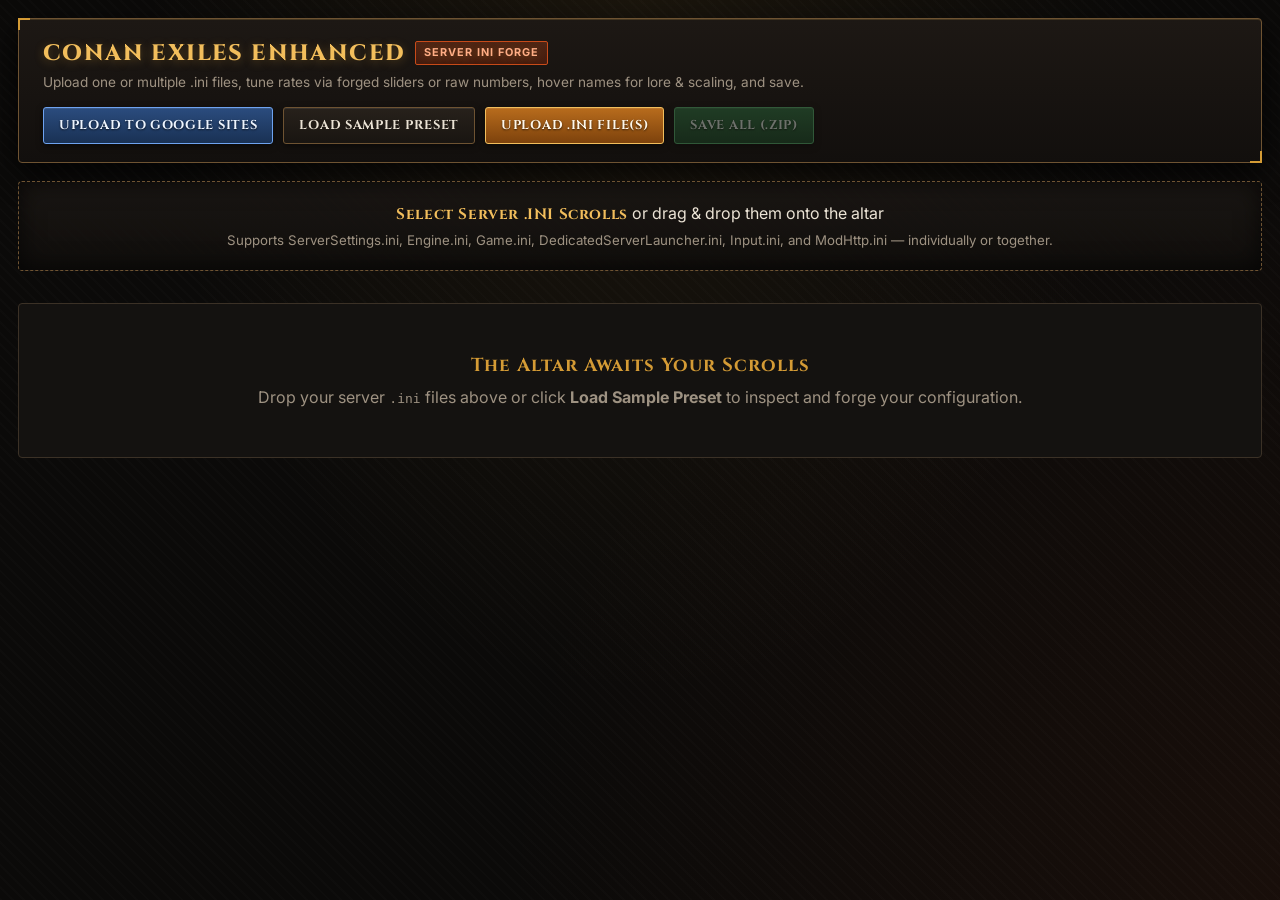
<file: CE-ini-forge.html>
<!DOCTYPE html>
<html lang="en">
<head>
<meta charset="UTF-8">
<meta name="viewport" content="width=device-width, initial-scale=1.0">
<title>Crom's Gaming — Conan Exiles Enhanced Server Forge</title>
<link rel="preconnect" href="https://fonts.googleapis.com">
<link rel="preconnect" href="https://fonts.gstatic.com" crossorigin>
<link href="https://fonts.googleapis.com/css2?family=Cinzel:wght@600;700;800&family=Inter:wght@400;500;600;700&display=swap" rel="stylesheet">
<style>
  :root {
    --bg-obsidian: #0b0a09;
    --bg-stone: #141210;
    --bg-slab: #1c1815;
    --bg-input: #0e0c0a;
    --border-iron: #3b3126;
    --border-bronze: #6e5332;
    --gold: #d49b35;
    --gold-bright: #f2be5c;
    --ember: #c84b1a;
    --ember-glow: rgba(200, 75, 26, 0.25);
    --gold-glow: rgba(212, 155, 53, 0.16);
    --text-parchment: #ebe3d5;
    --text-ash: #9e9282;
    --emerald: #3d9956;
    --crimson: #b83737;
    --sorcery: #3b82a6;
  }

  * { box-sizing: border-box; margin: 0; padding: 0; }

  body {
    font-family: 'Inter', -apple-system, BlinkMacSystemFont, "Segoe UI", Roboto, sans-serif;
    background-color: var(--bg-obsidian);
    background-image:
      radial-gradient(ellipse at top, rgba(212, 155, 53, 0.08) 0%, transparent 55%),
      radial-gradient(circle at bottom right, rgba(200, 75, 26, 0.07) 0%, transparent 50%),
      repeating-linear-gradient(45deg, rgba(255,255,255,0.01) 0px, rgba(255,255,255,0.01) 2px, transparent 2px, transparent 8px);
    color: var(--text-parchment);
    line-height: 1.45;
    padding: 18px;
    min-height: 100vh;
  }

  .container {
    max-width: 1320px;
    margin: 0 auto;
  }

  /* Forged Frame Header */
  header {
    position: relative;
    display: flex;
    flex-wrap: wrap;
    justify-content: space-between;
    align-items: center;
    gap: 14px;
    background: linear-gradient(180deg, #1d1814 0%, #120f0d 100%);
    border: 1px solid var(--border-bronze);
    box-shadow: inset 0 1px 0 rgba(242, 190, 92, 0.18), 0 10px 30px rgba(0, 0, 0, 0.75);
    border-radius: 4px;
    padding: 18px 24px;
    margin-bottom: 18px;
  }

  header::before, header::after {
    content: "";
    position: absolute;
    width: 10px;
    height: 10px;
    border: 2px solid var(--gold);
    pointer-events: none;
  }
  header::before { top: -1px; left: -1px; border-right: none; border-bottom: none; }
  header::after { bottom: -1px; right: -1px; border-left: none; border-top: none; }

  .brand h1 {
    font-family: 'Cinzel', Georgia, "Times New Roman", serif;
    font-size: 1.4rem;
    font-weight: 800;
    letter-spacing: 1.4px;
    text-transform: uppercase;
    color: var(--gold-bright);
    text-shadow: 0 2px 10px rgba(212, 155, 53, 0.35);
    display: flex;
    flex-wrap: wrap;
    align-items: center;
    gap: 10px;
  }

  .brand h1 span.badge {
    font-family: 'Inter', sans-serif;
    background: linear-gradient(180deg, rgba(200, 75, 26, 0.3), rgba(120, 35, 10, 0.45));
    color: #ffad85;
    border: 1px solid var(--ember);
    font-size: 0.68rem;
    font-weight: 700;
    letter-spacing: 1px;
    padding: 3px 8px;
    border-radius: 2px;
  }

  .brand p {
    font-size: 0.85rem;
    color: var(--text-ash);
    margin-top: 4px;
  }

  .header-actions {
    display: flex;
    flex-wrap: wrap;
    gap: 10px;
  }

  /* Forged Buttons */
  button {
    font-family: 'Cinzel', Georgia, serif;
    letter-spacing: 0.7px;
    background: linear-gradient(180deg, #27211b 0%, #191511 100%);
    color: var(--text-parchment);
    border: 1px solid var(--border-bronze);
    border-radius: 3px;
    padding: 9px 15px;
    font-size: 0.8rem;
    font-weight: 700;
    text-transform: uppercase;
    cursor: pointer;
    box-shadow: inset 0 1px 0 rgba(255,255,255,0.08), 0 2px 6px rgba(0,0,0,0.5);
    transition: all 0.16s ease;
    display: inline-flex;
    align-items: center;
    gap: 7px;
  }

  button:hover:not(:disabled) {
    border-color: var(--gold);
    color: var(--gold-bright);
    background: linear-gradient(180deg, #322921 0%, #201a15 100%);
    box-shadow: 0 0 12px var(--gold-glow);
  }

  button:disabled {
    opacity: 0.4;
    cursor: not-allowed;
  }

  button.primary {
    background: linear-gradient(180deg, #b86c1d 0%, #7d420c 100%);
    border-color: var(--gold-bright);
    color: #fff8eb;
    text-shadow: 0 1px 2px rgba(0,0,0,0.7);
  }

  button.primary:hover:not(:disabled) {
    background: linear-gradient(180deg, #d17d24 0%, #944f10 100%);
    box-shadow: 0 0 16px rgba(212, 155, 53, 0.4);
  }

  button.success {
    background: linear-gradient(180deg, #2f7a44 0%, #1d522c 100%);
    border-color: #5bc277;
    color: #f0fff4;
    text-shadow: 0 1px 2px rgba(0,0,0,0.7);
  }

  button.success:hover:not(:disabled) {
    background: linear-gradient(180deg, #399152 0%, #246336 100%);
    box-shadow: 0 0 16px rgba(61, 153, 86, 0.4);
  }

  button.sites-btn {
    background: linear-gradient(180deg, #2b4c7e 0%, #193154 100%);
    border-color: #6ea3f0;
    color: #eef5ff;
    text-shadow: 0 1px 2px rgba(0,0,0,0.7);
  }

  button.sites-btn:hover:not(:disabled) {
    background: linear-gradient(180deg, #375f9c 0%, #213f6b 100%);
    box-shadow: 0 0 16px rgba(110, 163, 240, 0.4);
  }

  /* Altar Dropzone */
  .dropzone {
    position: relative;
    border: 1px dashed var(--border-bronze);
    background: linear-gradient(180deg, rgba(28, 24, 21, 0.85), rgba(16, 14, 12, 0.95));
    border-radius: 4px;
    padding: 20px;
    text-align: center;
    cursor: pointer;
    transition: all 0.2s ease;
    margin-bottom: 16px;
    box-shadow: inset 0 0 25px rgba(0, 0, 0, 0.65);
  }

  .dropzone:hover, .dropzone.dragover {
    border-color: var(--gold-bright);
    border-style: solid;
    background: radial-gradient(circle at center, rgba(212, 155, 53, 0.12), rgba(16, 14, 12, 0.95));
    box-shadow: 0 0 20px rgba(212, 155, 53, 0.15);
  }

  .dropzone strong {
    font-family: 'Cinzel', Georgia, serif;
    color: var(--gold-bright);
    letter-spacing: 0.6px;
    font-size: 0.95rem;
  }

  .dropzone p {
    font-size: 0.83rem;
    color: var(--text-ash);
    margin-top: 5px;
  }

  /* Relic File Pills */
  .file-bar {
    display: flex;
    flex-wrap: wrap;
    gap: 8px;
    margin-bottom: 16px;
    align-items: center;
  }

  .file-pill {
    background: linear-gradient(180deg, #1d1915, #14110e);
    border: 1px solid var(--border-iron);
    border-radius: 3px;
    padding: 7px 11px;
    font-size: 0.82rem;
    display: flex;
    align-items: center;
    gap: 8px;
    cursor: pointer;
    transition: 0.15s;
  }

  .file-pill:hover {
    border-color: var(--border-bronze);
  }

  .file-pill.active {
    border-color: var(--gold);
    background: linear-gradient(180deg, #2b2218, #1a140e);
    box-shadow: 0 0 12px var(--gold-glow);
  }

  .file-pill .dot {
    width: 8px;
    height: 8px;
    transform: rotate(45deg);
    background: var(--emerald);
  }

  .file-pill.modified .dot {
    background: var(--ember);
    box-shadow: 0 0 6px var(--ember);
  }

  .file-pill .dl-single {
    font-family: 'Inter', sans-serif;
    text-transform: none;
    letter-spacing: 0;
    background: transparent;
    border: none;
    box-shadow: none;
    padding: 2px 6px;
    font-size: 0.78rem;
    color: var(--gold);
  }

  .file-pill .dl-single:hover {
    color: var(--gold-bright);
    text-decoration: underline;
    background: transparent;
    box-shadow: none;
  }

  /* Search & Filter Toolbar */
  .toolbar {
    display: flex;
    flex-wrap: wrap;
    gap: 12px;
    margin-bottom: 14px;
    align-items: center;
    justify-content: space-between;
    background: var(--bg-stone);
    border: 1px solid var(--border-iron);
    padding: 10px 14px;
    border-radius: 4px;
  }

  .search-box {
    flex: 1;
    min-width: 250px;
  }

  .search-box input {
    width: 100%;
    background: var(--bg-input);
    border: 1px solid var(--border-bronze);
    color: var(--text-parchment);
    padding: 8px 12px;
    border-radius: 3px;
    font-size: 0.88rem;
  }

  .search-box input::placeholder {
    color: #6e6356;
  }

  .search-box input:focus {
    outline: none;
    border-color: var(--gold-bright);
    box-shadow: 0 0 8px var(--gold-glow);
  }

  .filter-group {
    display: flex;
    flex-wrap: wrap;
    gap: 12px;
    align-items: center;
  }

  .filter-group label {
    color: var(--text-parchment);
    font-size: 0.84rem;
    user-select: none;
  }

  /* Carved Stone Category Tabs */
  .tabs {
    display: flex;
    flex-wrap: wrap;
    gap: 6px;
    margin-bottom: 16px;
    border-bottom: 1px solid var(--border-bronze);
    padding-bottom: 10px;
  }

  .tab {
    font-family: 'Cinzel', Georgia, serif;
    background: rgba(20, 18, 16, 0.6);
    border: 1px solid var(--border-iron);
    color: var(--text-ash);
    padding: 6px 12px;
    border-radius: 3px;
    font-size: 0.76rem;
    letter-spacing: 0.6px;
    box-shadow: none;
  }

  .tab:hover {
    color: var(--text-parchment);
    border-color: var(--border-bronze);
    background: var(--bg-slab);
  }

  .tab.active {
    background: linear-gradient(180deg, #2e2318, #1c1610);
    color: var(--gold-bright);
    border-color: var(--gold);
    box-shadow: 0 0 10px var(--gold-glow);
  }

  /* Settings Grid & Stone Slabs */
  .settings-grid {
    display: grid;
    grid-template-columns: repeat(auto-fill, minmax(425px, 1fr));
    gap: 12px;
  }

  @media (max-width: 500px) {
    .settings-grid { grid-template-columns: 1fr; }
  }

  .setting-card {
    background: linear-gradient(180deg, #1b1714 0%, #13100e 100%);
    border: 1px solid var(--border-iron);
    border-radius: 3px;
    padding: 13px 15px;
    display: flex;
    flex-direction: column;
    gap: 10px;
    position: relative;
    box-shadow: inset 0 1px 0 rgba(255,255,255,0.03), 0 3px 10px rgba(0,0,0,0.45);
    transition: border-color 0.15s, box-shadow 0.15s;
  }

  .setting-card:hover {
    border-color: var(--border-bronze);
  }

  .setting-card.is-modified {
    border-color: var(--border-bronze);
    border-left: 3px solid var(--ember);
    background: linear-gradient(180deg, #221914 0%, #15100d 100%);
  }

  .setting-header {
    display: flex;
    justify-content: space-between;
    align-items: flex-start;
    gap: 8px;
  }

  .setting-title-wrap {
    position: relative;
    display: inline-flex;
    align-items: center;
    gap: 7px;
    cursor: help;
  }

  .setting-name {
    font-weight: 600;
    font-size: 0.92rem;
    color: var(--text-parchment);
    border-bottom: 1px dotted var(--border-bronze);
    transition: color 0.15s;
  }

  .setting-title-wrap:hover .setting-name {
    color: var(--gold-bright);
    border-bottom-color: var(--gold-bright);
  }

  .info-icon {
    display: inline-flex;
    align-items: center;
    justify-content: center;
    width: 16px;
    height: 16px;
    transform: rotate(45deg);
    background: var(--bg-input);
    border: 1px solid var(--border-bronze);
    color: var(--gold);
    font-size: 0.68rem;
    font-weight: 700;
    flex-shrink: 0;
  }

  .info-icon span {
    transform: rotate(-45deg);
    display: block;
  }

  .setting-meta {
    font-size: 0.7rem;
    color: var(--text-ash);
    background: var(--bg-input);
    border: 1px solid var(--border-iron);
    padding: 2px 6px;
    border-radius: 2px;
    white-space: nowrap;
  }

  /* Lore Scroll Tooltip */
  .tooltip-popup {
    position: fixed;
    z-index: 9999;
    max-width: 350px;
    background: linear-gradient(180deg, #1f1914 0%, #110e0b 100%);
    border: 1px solid var(--gold);
    box-shadow: 0 12px 32px rgba(0, 0, 0, 0.85), 0 0 15px rgba(212, 155, 53, 0.2);
    border-radius: 4px;
    padding: 11px 13px;
    pointer-events: none;
    opacity: 0;
    transform: translateY(4px);
    transition: opacity 0.12s ease, transform 0.12s ease;
    font-size: 0.82rem;
  }

  .tooltip-popup.visible {
    opacity: 1;
    transform: translateY(0);
  }

  .tooltip-popup .tt-title {
    font-family: 'Cinzel', Georgia, serif;
    font-weight: 700;
    color: var(--gold-bright);
    border-bottom: 1px solid var(--border-bronze);
    padding-bottom: 4px;
    margin-bottom: 6px;
    font-size: 0.85rem;
  }

  .tooltip-popup .tt-desc {
    color: var(--text-parchment);
    margin-bottom: 7px;
  }

  .tooltip-popup .tt-scale {
    color: #f3c978;
    font-size: 0.77rem;
    background: rgba(212, 155, 53, 0.12);
    border-left: 2px solid var(--gold);
    padding: 5px 8px;
    border-radius: 2px;
  }

  /* Forged Sliders & Raw Inputs */
  .control-row {
    display: flex;
    align-items: center;
    gap: 12px;
  }

  input[type="range"] {
    -webkit-appearance: none;
    appearance: none;
    flex: 1;
    height: 6px;
    background: var(--bg-input);
    border: 1px solid var(--border-iron);
    border-radius: 2px;
    cursor: pointer;
  }

  input[type="range"]::-webkit-slider-thumb {
    -webkit-appearance: none;
    appearance: none;
    width: 15px;
    height: 15px;
    background: linear-gradient(180deg, var(--gold-bright), var(--ember));
    border: 1px solid #fff3d6;
    border-radius: 2px;
    transform: rotate(45deg);
    cursor: pointer;
    box-shadow: 0 0 8px rgba(212, 155, 53, 0.6);
  }

  input[type="range"]::-moz-range-thumb {
    width: 15px;
    height: 15px;
    background: linear-gradient(180deg, var(--gold-bright), var(--ember));
    border: 1px solid #fff3d6;
    border-radius: 2px;
    transform: rotate(45deg);
    cursor: pointer;
    box-shadow: 0 0 8px rgba(212, 155, 53, 0.6);
  }

  input[type="number"], input[type="text"], textarea {
    background: var(--bg-input);
    border: 1px solid var(--border-iron);
    color: var(--gold-bright);
    border-radius: 3px;
    padding: 6px 9px;
    font-size: 0.85rem;
    font-family: ui-monospace, SFMono-Regular, Menlo, Monaco, Consolas, monospace;
  }

  input[type="number"]:focus, input[type="text"]:focus, textarea:focus {
    outline: none;
    border-color: var(--gold);
    box-shadow: 0 0 8px var(--gold-glow);
  }

  .raw-num {
    width: 118px;
    text-align: right;
  }

  .full-text {
    width: 100%;
    color: var(--text-parchment);
  }

  textarea.full-text {
    min-height: 64px;
    resize: vertical;
  }

  /* Toggle Switch */
  .toggle-wrap {
    display: flex;
    align-items: center;
    justify-content: space-between;
    width: 100%;
    background: rgba(14, 12, 10, 0.6);
    border: 1px solid var(--border-iron);
    padding: 5px 10px;
    border-radius: 3px;
  }

  .switch {
    position: relative;
    display: inline-block;
    width: 44px;
    height: 22px;
  }

  .switch input { opacity: 0; width: 0; height: 0; }

  .slider-toggle {
    position: absolute;
    cursor: pointer;
    inset: 0;
    background-color: #1c1414;
    border: 1px solid var(--border-iron);
    transition: .2s;
    border-radius: 2px;
  }

  .slider-toggle:before {
    position: absolute;
    content: "";
    height: 14px;
    width: 14px;
    left: 3px;
    bottom: 3px;
    background-color: var(--text-ash);
    transition: .2s;
    border-radius: 1px;
  }

  input:checked + .slider-toggle {
    background-color: rgba(61, 153, 86, 0.25);
    border-color: var(--emerald);
  }

  input:checked + .slider-toggle:before {
    transform: translateX(22px);
    background-color: #6ee08d;
    box-shadow: 0 0 8px rgba(110, 224, 141, 0.6);
  }

  .reset-btn {
    font-family: 'Inter', sans-serif;
    text-transform: none;
    letter-spacing: 0;
    background: transparent;
    border: none;
    box-shadow: none;
    color: var(--text-ash);
    font-size: 0.74rem;
    padding: 2px 5px;
  }

  .reset-btn:hover {
    color: #ff7b72;
    background: transparent;
    box-shadow: none;
  }

  .empty-state {
    text-align: center;
    padding: 48px 20px;
    background: var(--bg-stone);
    border: 1px solid var(--border-iron);
    border-radius: 4px;
    color: var(--text-ash);
  }

  .empty-state h3 {
    font-family: 'Cinzel', Georgia, serif;
    color: var(--gold);
    letter-spacing: 1px;
  }

  /* Google Sites Modal */
  .modal-backdrop {
    position: fixed;
    inset: 0;
    background: rgba(0, 0, 0, 0.82);
    display: none;
    align-items: center;
    justify-content: center;
    z-index: 10001;
    padding: 16px;
  }

  .modal-backdrop.open {
    display: flex;
  }

  .modal-card {
    background: linear-gradient(180deg, #1f1a15 0%, #120f0c 100%);
    border: 1px solid var(--gold);
    box-shadow: 0 18px 48px rgba(0, 0, 0, 0.9);
    border-radius: 4px;
    max-width: 640px;
    width: 100%;
    padding: 22px;
  }

  .modal-card h2 {
    font-family: 'Cinzel', Georgia, serif;
    color: var(--gold-bright);
    font-size: 1.15rem;
    margin-bottom: 8px;
  }

  .modal-card ol {
    margin: 12px 0 16px 20px;
    font-size: 0.88rem;
    color: var(--text-parchment);
  }

  .modal-card li {
    margin-bottom: 6px;
  }

  .modal-actions {
    display: flex;
    flex-wrap: wrap;
    gap: 10px;
    justify-content: flex-end;
    margin-top: 14px;
  }

  .toast {
    position: fixed;
    bottom: 20px;
    right: 20px;
    background: linear-gradient(180deg, #261f18, #14110d);
    border: 1px solid var(--gold);
    color: var(--gold-bright);
    padding: 10px 16px;
    border-radius: 3px;
    font-size: 0.85rem;
    box-shadow: 0 8px 24px rgba(0,0,0,0.75);
    z-index: 10000;
    opacity: 0;
    transform: translateY(10px);
    transition: 0.2s;
    pointer-events: none;
  }

  .toast.show {
    opacity: 1;
    transform: translateY(0);
  }
</style>
</head>
<body>

<div class="container">
  <header>
    <div class="brand">
      <h1>Conan Exiles Enhanced <span class="badge">Server INI Forge</span></h1>
      <p>Upload one or multiple .ini files, tune rates via forged sliders or raw numbers, hover names for lore &amp; scaling, and save.</p>
    </div>
    <div class="header-actions">
      <button id="btnGoogleSites" class="sites-btn" title="Copy full HTML or open Google Sites to embed this page">Upload to Google Sites</button>
      <button id="btnLoadSamples" title="Load pre-configured Crom's Gaming INI files">Load Sample Preset</button>
      <button id="btnUploadTrigger" class="primary">Upload .INI File(s)</button>
      <button id="btnDownloadAll" class="success" disabled>Save All (.zip)</button>
      <input type="file" id="fileInput" accept=".ini,.txt" multiple hidden>
    </div>
  </header>

  <div class="dropzone" id="dropzone">
    <div><strong>Select Server .INI Scrolls</strong> or drag &amp; drop them onto the altar</div>
    <p>Supports ServerSettings.ini, Engine.ini, Game.ini, DedicatedServerLauncher.ini, Input.ini, and ModHttp.ini — individually or together.</p>
  </div>

  <div class="file-bar" id="fileBar"></div>

  <div id="editorArea" style="display:none;">
    <div class="toolbar">
      <div class="search-box">
        <input type="text" id="searchInput" placeholder="Search setting, value, or effect (e.g. Harvest, XP, Thrall, Decay, Port)...">
      </div>
      <div class="filter-group">
        <label style="display:flex; align-items:center; gap:6px; cursor:pointer;">
          <input type="checkbox" id="onlyModified" style="accent-color: var(--gold);"> Modified Only (<span id="modCount">0</span>)
        </label>
        <button id="btnDownloadCurrent">Save Current .INI</button>
      </div>
    </div>

    <div class="tabs" id="categoryTabs"></div>
    <div class="settings-grid" id="settingsGrid"></div>
  </div>

  <div class="empty-state" id="emptyState">
    <h3>The Altar Awaits Your Scrolls</h3>
    <p style="margin-top:6px;">Drop your server <code>.ini</code> files above or click <strong>Load Sample Preset</strong> to inspect and forge your configuration.</p>
  </div>
</div>

<!-- Google Sites Publish Helper Modal -->
<div class="modal-backdrop" id="sitesModal">
  <div class="modal-card">
    <h2>Embed &amp; Publish to Google Sites</h2>
    <p style="font-size:0.85rem; color:var(--text-ash);">Google Sites blocks external web uploads via API, so embedding takes one click to copy the complete self-contained HTML and paste it straight into your Google Site:</p>
    <ol>
      <li>Click <strong>Copy Embed Code &amp; Open Google Sites</strong> below (copies this entire app's HTML to your clipboard and opens <code>sites.google.com</code>).</li>
      <li>Open your site in Google Sites and go to <strong>Insert → Embed → Embed code</strong>.</li>
      <li>Press <strong>Ctrl+V</strong> to paste, click <strong>Next → Insert</strong>, stretch the frame full-width, and hit <strong>Publish</strong>.</li>
    </ol>
    <div class="modal-actions">
      <button id="btnCloseSitesModal">Close</button>
      <button id="btnCopyOnly" class="primary">Copy HTML Code Only</button>
      <button id="btnCopyAndOpenSites" class="sites-btn">Copy Code &amp; Open Google Sites ↗</button>
    </div>
  </div>
</div>

<!-- Floating Hover Tooltip -->
<div class="tooltip-popup" id="tooltip">
  <div class="tt-title" id="ttTitle"></div>
  <div class="tt-desc" id="ttDesc"></div>
  <div class="tt-scale" id="ttScale"></div>
</div>

<div class="toast" id="toast"></div>

<script>
// ============================================================================
// 1. SETTING METADATA DICTIONARY (Tooltips, Categories, Slider Ranges)
// ============================================================================
const SETTING_DOCS = {
  HarvestAmountMultiplier: {
    cat: "Progression & Harvest",
    desc: "Multiplies the amount of resources gathered from trees, rocks, nodes, and corpses.",
    scale: "Slider: 0.1x to 10x (Raw box accepts any number). Higher = more resources per swing.",
    min: 0.1, max: 10, step: 0.1
  },
  ItemSpoilRateScale: {
    cat: "Survival & Stamina",
    desc: "Controls how fast food and perishable items decay in inventories and preservation boxes.",
    scale: "0 = Never spoils | 0.5 = Half speed (lasts 2x longer) | 1.0 = Default | Higher = spoils faster.",
    min: 0, max: 5, step: 0.05
  },
  FuelBurnTimeMultiplier: {
    cat: "Progression & Harvest",
    desc: "Multiplies how long fuel (wood, coal, oil) burns inside crafting stations and campfires.",
    scale: "Higher = fuel lasts much longer (e.g., 10 = 10x burn duration). Lower = burns out faster.",
    min: 0.1, max: 20, step: 0.1
  },
  CraftingCostMultiplier: {
    cat: "Progression & Harvest",
    desc: "Multiplies the material cost required to craft items and building pieces.",
    scale: "Lower = cheaper crafting (0.1 = 10% normal cost) | 1.0 = Default | Higher = more expensive.",
    min: 0.05, max: 5, step: 0.05
  },
  ItemConvertionMultiplier: {
    cat: "Progression & Harvest",
    desc: "Controls how fast raw materials smelt, tan, or process inside crafting benches (furnaces, tanneries).",
    scale: "Lower = FASTER crafting speed (0.1 = 10x faster) | 1.0 = Default | Higher = slower.",
    min: 0.01, max: 5, step: 0.05
  },
  ThrallConversionMultiplier: {
    cat: "Combat & Thralls",
    desc: "Controls how fast thralls break on the Wheel of Pain.",
    scale: "0 = Instant conversion | 0.1 = 10x faster | 1.0 = Default | Higher = takes longer.",
    min: 0, max: 5, step: 0.05
  },
  AnimalPenCraftingTimeMultiplier: {
    cat: "Combat & Thralls",
    desc: "Controls how fast pets and mounts mature inside Animal Pens and Stables.",
    scale: "Lower = FASTER taming (0.001 = near instant) | 1.0 = Default | Higher = slower.",
    min: 0, max: 5, step: 0.01
  },
  PlayerXPRateMultiplier: {
    cat: "Progression & Harvest",
    desc: "Global multiplier applied to all experience gained by players.",
    scale: "1.0 = Default | 10 = 10x faster leveling. Higher = faster XP.",
    min: 0.1, max: 25, step: 0.5
  },
  PlayerXPKillMultiplier: {
    cat: "Progression & Harvest",
    desc: "Multiplier for XP earned specifically from killing monsters and NPCs.",
    scale: "Higher = more XP per kill. Stacks with PlayerXPRateMultiplier.",
    min: 0.1, max: 25, step: 0.5
  },
  PlayerXPHarvestMultiplier: {
    cat: "Progression & Harvest",
    desc: "Multiplier for XP earned from harvesting resources.",
    scale: "Higher = more XP per swing on nodes/trees.",
    min: 0.1, max: 25, step: 0.5
  },
  PlayerXPCraftMultiplier: {
    cat: "Progression & Harvest",
    desc: "Multiplier for XP earned when crafting items.",
    scale: "Higher = more XP per item crafted.",
    min: 0.1, max: 25, step: 0.5
  },
  PlayerXPTimeMultiplier: {
    cat: "Progression & Harvest",
    desc: "Multiplier for passive XP earned simply by surviving over time.",
    scale: "Higher = more passive XP ticks.",
    min: 0.1, max: 25, step: 0.5
  },
  PlayerIdleThirstMultiplier: {
    cat: "Survival & Stamina",
    desc: "How fast thirst drains while standing still or doing non-strenuous activities.",
    scale: "0 = No thirst drain | 0.1 = 10% drain | 1.0 = Default | Higher = drains faster.",
    min: 0, max: 5, step: 0.05
  },
  PlayerActiveThirstMultiplier: {
    cat: "Survival & Stamina",
    desc: "How fast thirst drains while running, fighting, or climbing.",
    scale: "0 = No thirst drain | 0.1 = 10% drain | 1.0 = Default | Higher = drains faster.",
    min: 0, max: 5, step: 0.05
  },
  PlayerIdleHungerMultiplier: {
    cat: "Survival & Stamina",
    desc: "How fast hunger drains while standing still.",
    scale: "0 = No hunger drain | 0.1 = 10% drain | 1.0 = Default | Higher = drains faster.",
    min: 0, max: 5, step: 0.05
  },
  PlayerActiveHungerMultiplier: {
    cat: "Survival & Stamina",
    desc: "How fast hunger drains during active movement and combat.",
    scale: "0 = No hunger drain | 0.1 = 10% drain | 1.0 = Default | Higher = drains faster.",
    min: 0, max: 5, step: 0.05
  },
  DurabilityMultiplier: {
    cat: "Survival & Stamina",
    desc: "Controls how fast weapons, tools, and armor lose durability when used.",
    scale: "0 = Indestructible gear (no durability loss) | 1.0 = Default | Higher = breaks faster.",
    min: 0, max: 5, step: 0.05
  },
  StaminaCostMultiplier: {
    cat: "Survival & Stamina",
    desc: "Global multiplier for stamina consumed by actions.",
    scale: "Lower = actions cost less stamina (0.1 = 10% cost) | 1.0 = Default | Higher = exhausts faster.",
    min: 0, max: 5, step: 0.05
  },
  PlayerStaminaCostMultiplier: {
    cat: "Survival & Stamina",
    desc: "Multiplier for player stamina usage on attacks, dodges, and climbs.",
    scale: "Lower = less stamina spent | 1.0 = Default | Higher = more stamina spent.",
    min: 0, max: 5, step: 0.05
  },
  PlayerStaminaCostSprintMultiplier: {
    cat: "Survival & Stamina",
    desc: "Multiplier for stamina drained per second while sprinting.",
    scale: "0 = Infinite sprint | 1.0 = Default | Higher = drains faster.",
    min: 0, max: 5, step: 0.05
  },
  PlayerMovementSpeedScale: {
    cat: "Survival & Stamina",
    desc: "Adjusts base walking and jogging speed for players.",
    scale: "1.0 = Default | 1.1 = 10% faster movement.",
    min: 0.5, max: 3, step: 0.05
  },
  PlayerSprintSpeedScale: {
    cat: "Survival & Stamina",
    desc: "Adjusts top sprinting speed for players.",
    scale: "1.0 = Default | 1.2 = 20% faster sprint.",
    min: 0.5, max: 3, step: 0.05
  },
  PlayerHealthRegenSpeedScale: {
    cat: "Survival & Stamina",
    desc: "Controls passive health regeneration rate.",
    scale: "Higher = faster passive healing | 1.0 = Default.",
    min: 0, max: 10, step: 0.1
  },
  PlayerStaminaRegenSpeedScale: {
    cat: "Survival & Stamina",
    desc: "Multiplier for how quickly stamina bar refills once regeneration begins.",
    scale: "Higher = refills faster | 1.0 = Default.",
    min: 0.1, max: 10, step: 0.1
  },
  DayCycleSpeedScale: {
    cat: "Survival & Stamina",
    desc: "Overall speed of the 24-hour in-game day/night cycle.",
    scale: "Lower = longer days & nights (0.5 = 2x longer cycle) | 1.0 = Default | Higher = faster cycle.",
    min: 0.05, max: 5, step: 0.05
  },
  DayTimeSpeedScale: {
    cat: "Survival & Stamina",
    desc: "Speed at which daytime hours pass.",
    scale: "Lower = longer daylight (0.5 = 2x longer day) | Higher = shorter daylight.",
    min: 0.05, max: 5, step: 0.05
  },
  NightTimeSpeedScale: {
    cat: "Survival & Stamina",
    desc: "Speed at which nighttime hours pass.",
    scale: "Higher = shorter nights (4.0 = night passes 4x faster) | Lower = longer nights.",
    min: 0.05, max: 10, step: 0.1
  },
  DawnDuskSpeedScale: {
    cat: "Survival & Stamina",
    desc: "Speed of dawn and dusk twilight transitions.",
    scale: "Lower = longer sunrise/sunset transitions | Higher = quick transition.",
    min: 0.05, max: 5, step: 0.05
  },
  DropEquipmentOnDeath: {
    cat: "Survival & Stamina",
    desc: "Determines what happens to a player's inventory when they die.",
    scale: "0 = Keep everything on death | 1 = Drop all items | 2 = Drop backpack only (keep hotbar/armor).",
    min: 0, max: 2, step: 1
  },
  EverybodyCanLootCorpse: {
    cat: "Survival & Stamina",
    desc: "If True, any player can loot a dead player's corpse. If False, only the owner/clan can.",
    scale: "Toggle ON (True) or OFF (False)."
  },
  LogoutCharactersRemainInTheWorld: {
    cat: "Survival & Stamina",
    desc: "If True, player bodies stay sleeping in the world after logging off. If False, bodies disappear on logout.",
    scale: "Toggle ON (True) or OFF (False)."
  },
  EnableSandStorm: {
    cat: "Survival & Stamina",
    desc: "Enables or disables periodic sandstorms across the Exiled Lands.",
    scale: "Toggle ON (True) or OFF (False)."
  },
  PlayerDamageMultiplier: {
    cat: "Combat & Thralls",
    desc: "Multiplies melee and ranged damage dealt by players.",
    scale: "1.0 = Default | 2.0 = Double player damage. Higher = players hit harder.",
    min: 0.1, max: 10, step: 0.1
  },
  PlayerDamageTakenMultiplier: {
    cat: "Combat & Thralls",
    desc: "Multiplies damage received by players from enemies and environment.",
    scale: "0.5 = Players take 50% less damage | 1.0 = Default | Higher = players take more damage.",
    min: 0, max: 5, step: 0.05
  },
  NPCDamageMultiplier: {
    cat: "Combat & Thralls",
    desc: "Multiplies damage dealt by wild NPCs, monsters, and bosses.",
    scale: "Lower = weaker enemies | 1.0 = Default | Higher = deadlier enemies.",
    min: 0.1, max: 10, step: 0.1
  },
  NPCDamageTakenMultiplier: {
    cat: "Combat & Thralls",
    desc: "Multiplies damage taken by wild NPCs and bosses.",
    scale: "Higher = enemies die faster | Lower = enemies feel spongier.",
    min: 0.1, max: 10, step: 0.1
  },
  NPCHealthMultiplier: {
    cat: "Combat & Thralls",
    desc: "Multiplies the maximum HP pool of wild NPCs and bosses.",
    scale: "1.0 = Default | 2.0 = Double boss/enemy HP.",
    min: 0.1, max: 10, step: 0.1
  },
  NPCRespawnMultiplier: {
    cat: "Combat & Thralls",
    desc: "Controls how quickly killed NPCs and wildlife respawn.",
    scale: "Lower = faster respawns | 1.0 = Default | Higher = slower respawns.",
    min: 0.1, max: 5, step: 0.1
  },
  MinionDamageMultiplier: {
    cat: "Combat & Thralls",
    desc: "Multiplies damage dealt by player-owned thralls and pets.",
    scale: "1.0 = Default | Higher = stronger followers.",
    min: 0.1, max: 10, step: 0.1
  },
  MinionDamageTakenMultiplier: {
    cat: "Combat & Thralls",
    desc: "Multiplies damage taken by player-owned thralls and pets.",
    scale: "Lower = tankier followers | 1.0 = Default | Higher = followers take more damage.",
    min: 0, max: 5, step: 0.1
  },
  ThrallDamageToPlayersMultiplier: {
    cat: "Combat & Thralls",
    desc: "Multiplies damage dealt by thralls/pets specifically against players.",
    scale: "0.5 = Half damage to players | 1.0 = Full damage.",
    min: 0, max: 5, step: 0.05
  },
  ThrallDamageToNPCsMultiplier: {
    cat: "Combat & Thralls",
    desc: "Multiplies damage dealt by thralls/pets against NPCs and monsters.",
    scale: "1.0 = Default | Higher = followers shred NPCs faster.",
    min: 0.1, max: 10, step: 0.1
  },
  ConciousnessDamageMultiplier: {
    cat: "Combat & Thralls",
    desc: "Multiplies knockout (concussive) damage dealt with truncheons and blunted arrows.",
    scale: "Higher = knocks out thralls faster | 1.0 = Default.",
    min: 0.1, max: 10, step: 0.1
  },
  UnconsciousTimeSeconds: {
    cat: "Combat & Thralls",
    desc: "How many seconds a knocked-out thrall stays unconscious before waking up.",
    scale: "In seconds (1800 = 30 minutes). Higher = more time to drag them to a Wheel.",
    min: 60, max: 7200, step: 60
  },
  FeedBoxRangeMultiplier: {
    cat: "Combat & Thralls",
    desc: "Multiplies the radius in which Thrall Pots and Feed Boxes distribute food to nearby followers.",
    scale: "1.0 = Default | 4.0 = 4x wider feeding radius.",
    min: 0.5, max: 10, step: 0.5
  },
  UseMinionPopulationLimit: {
    cat: "Combat & Thralls",
    desc: "Enforces a cap on how many total thralls/pets a player or clan can own.",
    scale: "Toggle ON (True) to enforce cap, OFF (False) for unlimited followers."
  },
  MinionPopulationBaseValue: {
    cat: "Combat & Thralls",
    desc: "Base number of thralls/pets allowed per clan if UseMinionPopulationLimit is True.",
    scale: "Higher = more followers allowed.",
    min: 5, max: 200, step: 5
  },
  MinionPopulationPerPlayer: {
    cat: "Combat & Thralls",
    desc: "Additional thralls/pets allowed per clan member when follower cap is enabled.",
    scale: "Added on top of MinionPopulationBaseValue for each clan member.",
    min: 0, max: 50, step: 1
  },
  CraftFromStorageRadius: {
    cat: "Building & Decay",
    desc: "Radius (in Unreal units; 1 foundation ≈ 256 units) that crafting stations can pull materials from nearby chests.",
    scale: "0 = Disabled | 20000 ≈ ~78 foundations reach. Higher = wider pull radius.",
    min: 0, max: 50000, step: 500
  },
  BuildFromStorageRadius: {
    cat: "Building & Decay",
    desc: "Radius from which your Construction Hammer can pull building materials directly from chests.",
    scale: "0 = Disabled | 20000 ≈ ~78 foundations reach.",
    min: 0, max: 50000, step: 500
  },
  PersonalCraftFromStorageRadius: {
    cat: "Building & Decay",
    desc: "Radius from which hand-crafting in your personal inventory can pull materials from chests.",
    scale: "0 = Disabled | 20000 ≈ ~78 foundations reach.",
    min: 0, max: 50000, step: 500
  },
  LandClaimRadiusMultiplier: {
    cat: "Building & Decay",
    desc: "Multiplies the no-build & resource-despawn radius around placed building pieces.",
    scale: "Lower = others can build closer & nodes respawn closer | 1.0 = Default.",
    min: 0.1, max: 3, step: 0.05
  },
  StabilityLossMultiplier: {
    cat: "Building & Decay",
    desc: "Controls how much structural stability is lost per ceiling/wall tile extended from support.",
    scale: "0 = Infinite stability | 0.25 = Build 4x further out without pillars | 1.0 = Default.",
    min: 0, max: 2, step: 0.05
  },
  DisableBuildingAbandonment: {
    cat: "Building & Decay",
    desc: "When True, player buildings never decay or enter an abandoned state.",
    scale: "True = Decay OFF (safe forever) | False = Buildings decay over time."
  },
  DisableThrallDecay: {
    cat: "Building & Decay",
    desc: "When True, placed thralls and pets never despawn due to owner inactivity.",
    scale: "True = Thralls never decay | False = Thralls despawn after ThrallDecayTime."
  },
  MaxBuildingDecayTime: {
    cat: "Building & Decay",
    desc: "Maximum decay timer (in seconds) for large tier-3 bases when decay is active.",
    scale: "In seconds (1296000 = 15 days). Higher = longer before base decays.",
    min: 3600, max: 2592000, step: 3600
  },
  BuildingPickupEnabled: {
    cat: "Building & Decay",
    desc: "Allows players to pick up placed building pieces back into their inventory intact.",
    scale: "True = Can pick up pieces | False = Must dismantle."
  },
  AllowBuildingAnywhere: {
    cat: "Building & Decay",
    desc: "Allows building inside NPC camps, dungeons, and normally restricted zones.",
    scale: "True = Build anywhere | False = Respect standard no-build zones."
  },
  ContainersIgnoreOwnership: {
    cat: "Building & Decay",
    desc: "When True, chests and crafting stations are unlocked to everyone regardless of clan.",
    scale: "True = All containers public | False = Locked to owner/clan."
  },
  PVPEnabled: {
    cat: "PvP & Avatars",
    desc: "Enables player-versus-player combat damage.",
    scale: "True = PvP ON | False = PvE only."
  },
  CanDamagePlayerOwnedStructures: {
    cat: "PvP & Avatars",
    desc: "Allows players and explosives to damage player-built structures.",
    scale: "True = Base raiding ON | False = Bases indestructible."
  },
  FriendlyFireDamageMultiplier: {
    cat: "PvP & Avatars",
    desc: "Multiplier for damage dealt to fellow clan members.",
    scale: "0 = No friendly fire | 0.25 = 25% damage | 1.0 = Full friendly fire.",
    min: 0, max: 2, step: 0.05
  },
  AvatarsDisabled: {
    cat: "PvP & Avatars",
    desc: "Disables summoning giant religious Gods/Avatars.",
    scale: "True = Avatars disabled | False = Avatars allowed."
  },
  MaxPlayers: {
    cat: "Network & Launcher",
    desc: "Maximum concurrent players allowed to connect to the server (Game.ini).",
    scale: "Slider: 1 to 70 players (Raw allows higher).",
    min: 1, max: 70, step: 1
  },
  Port: {
    cat: "Network & Launcher",
    desc: "Primary UDP game traffic port configured in Engine.ini [URL].",
    scale: "Default is 7777 (currently 7007). Must be port-forwarded on your router.",
    min: 1024, max: 65535, step: 1
  },
  GameServerQueryPort: {
    cat: "Network & Launcher",
    desc: "Steam server browser query port in Engine.ini [OnlineSubsystemSteam].",
    scale: "Default is 27015. Must be open in firewall/router for server list visibility.",
    min: 1024, max: 65535, step: 1
  },
  NetServerMaxTickRate: {
    cat: "Network & Launcher",
    desc: "Server simulation ticks per second in Engine.ini. Higher gives smoother AI/combat but uses more CPU.",
    scale: "30 = Standard official rate | 60 = High-tick smooth combat.",
    min: 15, max: 120, step: 5
  },
  RconEnabled: {
    cat: "Network & Launcher",
    desc: "Enables Remote Console (RCON) access in Game.ini for admin tools and bots.",
    scale: "True = RCON active | False = Disabled."
  },
  RconPort: {
    cat: "Network & Launcher",
    desc: "TCP port used for RCON remote administration connections.",
    scale: "Default is 25575. Keep firewalled from untrusted IPs.",
    min: 1024, max: 65535, step: 1
  },
  ServerName: {
    cat: "Network & Launcher",
    desc: "Public server name displayed in the Conan Exiles server browser (Engine.ini).",
    scale: "Text string."
  },
  ServerPassword: {
    cat: "Network & Launcher",
    desc: "Password required for players to join the server (Engine.ini). Leave blank for public.",
    scale: "Text string."
  },
  AdminPassword: {
    cat: "Network & Launcher",
    desc: "In-game password used in Settings → Server Settings → Make Me Admin (ServerSettings.ini).",
    scale: "Text string."
  },
  DedicatedServerLauncherModList: {
    cat: "Network & Launcher",
    desc: "Comma-separated list of Steam Workshop Mod IDs loaded by the Dedicated Server Launcher in exact load order.",
    scale: "Workshop IDs separated by commas, no spaces."
  },
  IsBattlEyeEnabled: {
    cat: "Network & Launcher",
    desc: "Enables BattlEye anti-cheat protection.",
    scale: "True = BattlEye required | False = BattlEye disabled."
  },
  MaxAllowedPing: {
    cat: "Network & Launcher",
    desc: "Maximum ping (ms) allowed before kicking high-latency players. 0 disables ping kick.",
    scale: "0 = No ping limit | 150-250 = Typical regional cap.",
    min: 0, max: 500, step: 10
  }
};

// ============================================================================
// 2. SAMPLE PRESET DATA (Crom's Gaming Configs)
// ============================================================================
const SAMPLE_FILES = {
  "DedicatedServerLauncher.ini": `[GameSettings]\r\nStartupMap=Exiled Lands|/Game/Maps/ConanSandbox/ConanSandbox,Isle of Siptah|/Game/DLC_EXT/DLC_Siptah/Maps/DLC_Isle_of_Siptah\r\n\r\n[ServerSettings]\r\nZombieCheckEnabled=True\r\nZombieCheckTimeDelay=345660\r\n\r\n[WebPage]\r\nWebPageEnabled=False\r\nWebPagePort=80\r\nWebPagePassword=\r\n\r\n[SteamCMD]\r\nSteamCMDExtraCommandLineParameters=""\r\n`,
  "Engine.ini": `[URL]\r\nPort=7007\r\n\r\n[Core.System]\r\nPaths=../../../ConanSandbox/Plugins/FLX/InterfaceIndex/Content\r\n\r\n[OnlineSubsystem]\r\nServerPassword=ServerBW\r\nServerName=BW's Test Tickles\r\nDedicatedServerLauncherMultihomeEnabled=False\r\nDedicatedServerLauncherMultihomeIP=\r\n\r\n[OnlineSubsystemSteam]\r\nGameServerQueryPort=27015\r\n\r\n[/Script/OnlineSubsystemUtils.IpNetDriver]\r\nNetServerMaxTickRate=30\r\n`,
  "Game.ini": `[/Script/Engine.GameSession]\r\nMaxPlayers=10\r\n\r\n[RconPlugin]\r\nRconEnabled=True\r\nRconPort=25575\r\nRconMaxKarma=60\r\nRconMessageMethod=0\r\nRconPassword=RConBW\r\n`,
  "Input.ini": `;METADATA=(Diff=true, UseCommands=true)\r\n[CurrentIniVersion]\r\nVersion=0\r\n`,
  "ModHttp.ini": `[ThundersCommander]\r\nAllowedOrigin="https://discord.com"\r\n`,
  "ServerSettings.ini": `[ServerSettings]\r\nPlayerIdleThirstMultiplier=0.1\r\nPlayerActiveThirstMultiplier=0.1\r\nPlayerIdleHungerMultiplier=0.1\r\nPlayerActiveHungerMultiplier=0.1\r\nAdminPassword=AdminBW\r\nLogoutCharactersRemainInTheWorld=False\r\nDurabilityMultiplier=0\r\nDropEquipmentOnDeath=0\r\nEverybodyCanLootCorpse=True\r\nDayCycleSpeedScale=0.49999997\r\nDayTimeSpeedScale=0.50000006\r\nNightTimeSpeedScale=3.99999976\r\nDawnDuskSpeedScale=0.100000001\r\nStaminaCostMultiplier=0.100000001\r\nItemSpoilRateScale=0.50000006\r\nHarvestAmountMultiplier=9.99999905\r\nNPCMindReadingMode=0\r\nMaxNudity=0\r\nEnableSandStorm=False\r\nConfigVersion=13\r\nBlueprintConfigVersion=25\r\nElderThingSpawnRate=0.99999994\r\nBuildingPVPWhitelist=("80901","80111","80112","80915","80912")\r\nserverRegion=1\r\nDedicatedServerLauncherModEnabled=True\r\nDedicatedServerLauncherAutoRestartEnabled=False\r\nDedicatedServerLauncherStartIfNotRunningEnabled=False\r\nDedicatedServerLauncherAutoRestartTime=626400\r\nDedicatedServerLauncherAutoRestartMinimumUpTime=612000\r\nDedicatedServerLauncherBackupEnabled=False\r\nDedicatedServerLauncherAutoRestartPerDay=1\r\nDedicatedServerLauncherBackupTrimmingEnabled=False\r\nDedicatedServerLauncherBackupTrimmingLimit=7\r\nDedicatedServerLauncherScriptExecute=0\r\nDedicatedServerLauncherAutoRestartWarningDelay1=605400\r\nDedicatedServerLauncherAutoRestartWarningDelay2=605100\r\nDedicatedServerLauncherAutoRestartWarningDelay3=604920\r\nDedicatedServerLauncherAutoUpdateStrategy=1\r\nDedicatedServerLauncherSteamCMDDisabled=False\r\nDedicatedServerLauncherBackgroundCheckDelay=605100\r\nDedicatedServerLauncherUseAllAvailableCores=True\r\nDedicatedServerLauncherServerAffinityMask=0\r\nDedicatedServerLauncherProcessPriority=0\r\nDedicatedServerLauncherDiscordEnabled=True\r\nDedicatedServerLauncherDiscordTimeStampsEnabled=True\r\nIsBattlEyeEnabled=False\r\nIsVACEnabled=False\r\nPlayerKnockbackMultiplier=1\r\nNPCKnockbackMultiplier=1\r\nStructureDamageMultiplier=1\r\nStructureHealthMultiplier=1\r\nNPCRespawnMultiplier=1\r\nNPCHealthMultiplier=1\r\nPlayerDamageMultiplier=2\r\nPlayerDamageTakenMultiplier=0.50000005960464478\r\nMinionDamageMultiplier=1\r\nMinionDamageTakenMultiplier=1\r\nNPCDamageMultiplier=1\r\nNPCDamageTakenMultiplier=1\r\nPlayerEncumbranceMultiplier=1\r\nPlayerEncumbrancePenaltyMultiplier=1\r\nPlayerMovementSpeedScale=1.10\r\nPlayerStaminaCostSprintMultiplier=1\r\nPlayerSprintSpeedScale=1.2\r\nPlayerStaminaCostMultiplier=1\r\nPlayerHealthRegenSpeedScale=1\r\nPlayerXPRateMultiplier=10\r\nPlayerXPKillMultiplier=10\r\nPlayerXPHarvestMultiplier=10\r\nPlayerXPCraftMultiplier=10\r\nPlayerXPTimeMultiplier=10\r\nDogsOfTheDesertSpawnWithDogs=False\r\nCrossDesertOnce=True\r\nThrallExclusionRadius=100\r\nMaxAggroRange=9000\r\nFriendlyFireDamageMultiplier=0.25\r\nCampsIgnoreLandclaim=True\r\nAvatarDomeDurationMultiplier=1\r\nAvatarDomeDamageMultiplier=1\r\nNPCMaxSpawnCapMultiplier=1\r\nPvPMountEnduranceDamageMultiplier=1\r\nAmbientLifeEnabled=False\r\nCraftFromStorageRadius=20000\r\nBuildFromStorageRadius=20000\r\nPVPBuildFromStorageRadius=600\r\nPersonalCraftFromStorageRadius=20000\r\nBuildingReplicationDistance=0\r\nPVPEnabled=False\r\nRestrictPVPTime=False\r\nRestrictPVPBuildingDamageTime=False\r\nPVPTimeMondayStart=0\r\nPVPTimeTuesdayStart=0\r\nPVPTimeWednesdayStart=0\r\nPVPTimeThursdayStart=0\r\nPVPTimeFridayStart=0\r\nPVPTimeSaturdayStart=0\r\nPVPTimeSundayStart=0\r\nPVPTimeMondayEnd=0\r\nPVPTimeTuesdayEnd=0\r\nPVPTimeWednesdayEnd=0\r\nPVPTimeThursdayEnd=0\r\nPVPTimeFridayEnd=0\r\nPVPTimeSaturdayEnd=0\r\nPVPTimeSundayEnd=0\r\nPVPEnabledMonday=False\r\nPVPEnabledTuesday=False\r\nPVPEnabledWednesday=False\r\nPVPEnabledThursday=False\r\nPVPEnabledFriday=False\r\nPVPEnabledSaturday=False\r\nPVPEnabledSunday=False\r\nPVPBuildingDamageTimeMondayStart=0\r\nPVPBuildingDamageTimeTuesdayStart=0\r\nPVPBuildingDamageTimeWednesdayStart=0\r\nPVPBuildingDamageTimeThursdayStart=0\r\nPVPBuildingDamageTimeFridayStart=0\r\nPVPBuildingDamageTimeSaturdayStart=0\r\nPVPBuildingDamageTimeSundayStart=0\r\nPVPBuildingDamageTimeMondayEnd=0\r\nPVPBuildingDamageTimeTuesdayEnd=0\r\nPVPBuildingDamageTimeWednesdayEnd=0\r\nPVPBuildingDamageTimeThursdayEnd=0\r\nPVPBuildingDamageTimeFridayEnd=0\r\nPVPBuildingDamageTimeSaturdayEnd=0\r\nPVPBuildingDamageTimeSundayEnd=0\r\nPVPBuildingDamageEnabledMonday=False\r\nPVPBuildingDamageEnabledTuesday=False\r\nPVPBuildingDamageEnabledWednesday=False\r\nPVPBuildingDamageEnabledThursday=False\r\nPVPBuildingDamageEnabledFriday=False\r\nPVPBuildingDamageEnabledSaturday=False\r\nPVPBuildingDamageEnabledSunday=False\r\nDisableBuildingDuringTimeRestrictedPVP=False\r\nCombatModeModifier=0\r\nContainersIgnoreOwnership=True\r\nLandClaimRadiusMultiplier=1\r\nDisableLandclaimNotifications=True\r\nBuildingPreloadRadius=80\r\nCanDamagePlayerOwnedStructures=False\r\nDynamicBuildingDamage=False\r\nDynamicBuildingDamagePeriod=1800\r\nCreativeModeServer=0\r\nKickAFKPercentage=80\r\nKickAFKTime=2700\r\nOfflinePlayersUnconsciousBodiesHours=168\r\nShowOnlinePlayers=0\r\nCorpsesPerPlayer=10\r\nPlayerCorpseLifeTime=1800\r\nNPCCorpseLifeTime=600\r\nItemRepairMinimumDurability=0.100000001\r\nItemRepairDurabilityLossByRepairkitTier=(0.200000,0.200000,0.150000,0.100000,0.050000,0.025000)\r\nItemRepairDurabilityLossPenaltyChance=1\r\nItemConvertionMultiplier=0.100000001\r\nThrallConversionMultiplier=0\r\nFuelBurnTimeMultiplier=9.99999905\r\nCraftingCostMultiplier=0.100000001\r\nStaminaRegenerationTime=3.75\r\nStaminaExhaustionTime=3.75\r\nStaminaStaticRegenRateMultiplier=1\r\nStaminaMovingRegenRateMultiplier=1\r\nPlayerStaminaRegenSpeedScale=1\r\nStaminaOnConsumeRegenPause=1.10000002\r\nStaminaOnExhaustionRegenPause=2\r\nThrallScoutingTimeMinutes=10\r\nThrallMinDistanceAwayFromHome=5000\r\nThrallTeleportingCooldown=10\r\nMinionPopulationBaseValue=50\r\nMinionPopulationPerPlayer=5\r\nMinionOverpopulationCleanup=60\r\nMinionOverpopulationAllowed=10\r\nEnableFollowerDbno=True\r\nUseMinionPopulationLimit=False\r\nEnableFollowerRescueOnLandClaimOnly=True\r\nEnableFollowerRescueInBuildExclusionZone=False\r\nFollowerRescueCooldown=3600\r\nDamageCooldownBeforeRescue=600\r\nThrallCorruptionRemovalMultiplier=1\r\nPlayerCorruptionGainMultiplier=1\r\nPlayerCorruptionGainFromSorceryMultiplier=1\r\nAnimalPenCraftingTimeMultiplier=0.00100000005\r\nFeedBoxRangeMultiplier=3.99999976\r\nBuildingDamageMultiplier=1\r\nPathFollowingSendsAngularVelocity=False\r\nUnconsciousTimeSeconds=1800\r\nConciousnessDamageMultiplier=1\r\nThrallDamageToPlayersMultiplier=0.50000006\r\nThrallDamageToNPCsMultiplier=1\r\nDisableBuildingAbandonment=True\r\nMaxBuildingDecayTime=1296000\r\nMaxDecayTimeToAutoDemolish=604800\r\nThrallDecayTime=1296000\r\nDisableThrallDecay=True\r\nBuildingDecayTimePerScore=5400\r\nBuildingDecayTimeMultiplier=1\r\nDecayCleanupTimeMultiplier=2\r\nDecayBonusTimeRate=600\r\nDecayShowBuildingScore=False\r\nEnableTargetLock=True\r\nEnableFatalities=False\r\nCachedLandClaimRadiusMultiplier=1\r\nCachedBuildingReplicationDistance=0\r\nValidatePhysNavWalkWithRaycast=True\r\nLocalNavMeshVisualizationFrequency=-1\r\nLocalLandClaimVisualizationFrequency=-1\r\nLocalLandClaimVisualizationRadius=3000\r\nLocalLandClaimVisualizationChannel=0\r\nUseLocalQuadraticAngularVelocityPrediction=False\r\nLQAVPUseTime=0.150000006\r\nLQAVPFadeTime=0.100000001\r\nLQAVPMethod=2\r\nNetworkSimulatedSmoothRotationTimeWithLQAVP=0.100000001\r\nEnableClanMarkers=True\r\nValidatePlayerStats=False\r\nbUndermeshDetectionEnabled=False\r\nAllowedTimeUndermesh=1\r\nCapCharacterLayoutScalarParams=False\r\nEventLogPvPCauserPrivacy=2\r\nEventLogPvECauserPrivacy=1\r\nserverVoiceChat=1\r\nAvatarsDisabled=False\r\nRestrictAvatarSummoningTime=False\r\nAvatarSummoningTimeWeekdayStart=0\r\nAvatarSummoningTimeWeekdayEnd=0\r\nAvatarSummoningTimeWeekendStart=0\r\nAvatarSummoningTimeWeekendEnd=0\r\nAvatarLifetime=600\r\nAvatarSummonTime=60\r\nMaxDeathMapMarkers=3\r\nServerTransferEnabled=True\r\nMaxAllowedPing=0\r\nAllowFamilySharedAccount=True\r\nRegionAllowAfrica=True\r\nRegionAllowAsia=True\r\nRegionAllowCentralEurope=True\r\nRegionAllowEasternEurope=True\r\nRegionAllowWesternEurope=True\r\nRegionAllowNorthAmerica=True\r\nRegionAllowOceania=True\r\nRegionAllowSouthAmerica=True\r\nBuildingPickupEnabled=True\r\nPoiProtectionEnabled=False\r\nEventSystemEnabled=True\r\nStabilityLossMultiplier=0.25\r\nBuildingValidationEnabled=False\r\nAllowBuildingAnywhere=True\r\nHealthbarVisibilityDistance=10200.0029\r\nServerMergeOutgoingTime=0\r\nServerRetirementTime=0\r\nDisableChatFormatting=True\r\nEnableLoginQueue=True\r\nDisconnectionGraceTime=180\r\nbCanBeDamaged=True\r\nDedicatedServerLauncherModList=3722388367,3721087981,3722829382,3723820003,3718614759,3758661389,3784636658,3753600965,3728528172,3718199031,3720330686,3725707777,3720619265,3718655125,3721568940,3723854434,3719965485,3721036709,3755091710,3720326124,3832070939,3721090132,3728208565,3824791671,3721096154,3729640272,3813812107\r\nDedicatedServerLauncherAutoRestartWarningMessage1=""\r\nDedicatedServerLauncherAutoRestartWarningMessage2=""\r\nDedicatedServerLauncherAutoRestartWarningMessage3=""\r\nDedicatedServerLauncherServerReadyMessage=""\r\nDedicatedServerLauncherServerRestartedMessage=""\r\nDedicatedServerLauncherServerShutdownMessage=""\r\nDedicatedServerLauncherDiscordWebHooks=""\r\nDedicatedServerLauncherDiscordUsername=""\r\nDedicatedServerLauncherBackupPath=\r\nDedicatedServerLauncherScriptPath=\r\nDedicatedServerLauncherExtraCommandLineParameters=\r\n`
};

// ============================================================================
// 3. STATE & INI PARSER (Preserves structure, comments, sections & formatting)
// ============================================================================
const state = {
  files: {},
  activeFile: null,
  activeCategory: "All",
  searchQuery: "",
  onlyModified: false
};

function parseIni(filename, rawText) {
  const lineEnding = rawText.includes("\r\n") ? "\r\n" : "\n";
  const rawLines = rawText.split(/\r?\n/);
  const lines = [];
  const entries = [];
  let currentSection = "General";

  rawLines.forEach((line, idx) => {
    const trimmed = line.trim();
    if (!trimmed || trimmed.startsWith(";") || trimmed.startsWith("#")) {
      lines.push({ type: "raw", text: line });
    } else if (trimmed.startsWith("[") && trimmed.endsWith("]")) {
      currentSection = trimmed.slice(1, -1);
      lines.push({ type: "section", text: line, section: currentSection });
    } else if (line.includes("=")) {
      const eqIdx = line.indexOf("=");
      const key = line.slice(0, eqIdx).trim();
      const val = line.slice(eqIdx + 1);
      const entry = {
        id: `${filename}::${currentSection}::${key}::${idx}`,
        filename,
        section: currentSection,
        key,
        originalValue: val,
        value: val,
        type: detectType(key, val)
      };
      lines.push({ type: "kv", entry });
      entries.push(entry);
    } else {
      lines.push({ type: "raw", text: line });
    }
  });

  return { filename, lines, entries, lineEnding };
}

function detectType(key, val) {
  const v = val.trim();
  if (/^(true|false)$/i.test(v)) return "boolean";
  if (v !== "" && !isNaN(Number(v)) && !v.includes(",") && !v.startsWith('"')) return "number";
  if (v.length > 75 || key.toLowerCase().includes("modlist") || key.toLowerCase().includes("whitelist")) return "textarea";
  return "text";
}

function serializeIni(fileObj) {
  return fileObj.lines.map(item => {
    if (item.type === "kv") {
      return `${item.entry.key}=${item.entry.value}`;
    }
    return item.text;
  }).join(fileObj.lineEnding);
}

function inferCategory(entry) {
  if (SETTING_DOCS[entry.key]) return SETTING_DOCS[entry.key].cat;
  const k = entry.key.toLowerCase();
  if (entry.filename !== "ServerSettings.ini" || k.includes("launcher") || k.includes("port") || k.includes("rcon") || k.includes("region")) {
    return "Network & Launcher";
  }
  if (k.includes("xp") || k.includes("harvest") || k.includes("craft") || k.includes("fuel")) return "Progression & Harvest";
  if (k.includes("thrall") || k.includes("minion") || k.includes("npc") || k.includes("damage") || k.includes("follower")) return "Combat & Thralls";
  if (k.includes("thirst") || k.includes("hunger") || k.includes("stamina") || k.includes("corpse") || k.includes("spoil")) return "Survival & Stamina";
  if (k.includes("build") || k.includes("decay") || k.includes("landclaim") || k.includes("stability")) return "Building & Decay";
  if (k.includes("pvp") || k.includes("avatar")) return "PvP & Avatars";
  return "Other / Advanced";
}

function generateAutoDescription(entry) {
  if (SETTING_DOCS[entry.key]) return SETTING_DOCS[entry.key];

  const readable = entry.key
    .replace(/^b([A-Z])/, "$1")
    .replace(/([A-Z])/g, " $1")
    .trim();

  let scale = "";
  if (entry.type === "boolean") {
    scale = "Toggle ON (True) or OFF (False).";
  } else if (entry.type === "number") {
    if (entry.key.includes("Multiplier") || entry.key.includes("Scale")) {
      scale = "1.0 = Standard baseline. Adjust slider or enter exact decimal.";
    } else if (entry.key.includes("Time") || entry.key.includes("Delay") || entry.key.includes("Cooldown")) {
      scale = "Duration value (typically in seconds). Higher = longer wait/duration.";
    } else {
      scale = "Use slider for quick adjustment or type exact raw value in box.";
    }
  } else {
    scale = "Direct string/list value saved straight into " + entry.filename + ".";
  }

  return {
    cat: inferCategory(entry),
    desc: `Configures "${readable}" inside [${entry.section}] of ${entry.filename}.`,
    scale
  };
}

function inferSliderBounds(key, numVal) {
  if (SETTING_DOCS[key] && SETTING_DOCS[key].min !== undefined) {
    return { min: SETTING_DOCS[key].min, max: SETTING_DOCS[key].max, step: SETTING_DOCS[key].step };
  }
  const abs = Math.abs(numVal);
  if (key.includes("Multiplier") || key.includes("Scale")) {
    const max = Math.max(10, Math.ceil(abs * 2));
    return { min: 0, max, step: 0.05 };
  }
  if (abs === 0) return { min: 0, max: 100, step: 1 };
  if (abs <= 1) return { min: 0, max: 5, step: 0.05 };
  if (abs <= 10) return { min: 0, max: 50, step: 0.5 };
  if (abs <= 100) return { min: 0, max: 500, step: 1 };
  if (abs <= 5000) return { min: 0, max: 10000, step: 50 };
  return { min: 0, max: Math.ceil(abs * 2), step: Math.max(1, Math.round(abs / 100)) };
}

// ============================================================================
// 4. FILE LOADING & SAVING (Including Pure-JS Uncompressed ZIP Export)
// ============================================================================
function loadFilesFromMap(fileMap) {
  Object.entries(fileMap).forEach(([name, content]) => {
    state.files[name] = parseIni(name, content);
    if (!state.activeFile) state.activeFile = name;
  });
  if (!state.files[state.activeFile]) {
    state.activeFile = Object.keys(state.files)[0] || null;
  }
  renderAll();
  showToast(`Loaded ${Object.keys(fileMap).length} scroll(s).`);
}

function handleFileList(fileList) {
  const files = Array.from(fileList);
  if (!files.length) return;
  const loaded = {};
  let remaining = files.length;

  files.forEach(file => {
    const reader = new FileReader();
    reader.onload = e => {
      loaded[file.name] = e.target.result;
      remaining--;
      if (remaining === 0) {
        state.activeFile = file.name;
        loadFilesFromMap(loaded);
      }
    };
    reader.readAsText(file);
  });
}

function downloadSingleFile(filename) {
  const fileObj = state.files[filename];
  if (!fileObj) return;
  const content = serializeIni(fileObj);
  const blob = new Blob([content], { type: "text/plain;charset=utf-8" });
  triggerDownload(blob, filename);
  showToast(`Forged & saved ${filename}`);
}

function downloadAllAsZip() {
  const filenames = Object.keys(state.files);
  if (!filenames.length) return;

  const encoder = new TextEncoder();
  const fileEntries = [];
  let offset = 0;

  filenames.forEach(name => {
    const nameBytes = encoder.encode(name);
    const dataBytes = encoder.encode(serializeIni(state.files[name]));
    const crc = crc32(dataBytes);

    const localHeader = new Uint8Array(30 + nameBytes.length);
    const view = new DataView(localHeader.buffer);
    view.setUint32(0, 0x04034b50, true);
    view.setUint16(4, 20, true);
    view.setUint16(6, 0, true);
    view.setUint16(8, 0, true);
    view.setUint16(10, 0, true);
    view.setUint16(12, 0, true);
    view.setUint32(14, crc, true);
    view.setUint32(18, dataBytes.length, true);
    view.setUint32(22, dataBytes.length, true);
    view.setUint16(26, nameBytes.length, true);
    view.setUint16(28, 0, true);
    localHeader.set(nameBytes, 30);

    fileEntries.push({ nameBytes, dataBytes, crc, localHeader, offset });
    offset += localHeader.length + dataBytes.length;
  });

  const centralHeaders = [];
  let centralSize = 0;

  fileEntries.forEach(f => {
    const cd = new Uint8Array(46 + f.nameBytes.length);
    const view = new DataView(cd.buffer);
    view.setUint32(0, 0x02014b50, true);
    view.setUint16(4, 20, true);
    view.setUint16(6, 20, true);
    view.setUint16(8, 0, true);
    view.setUint16(10, 0, true);
    view.setUint16(12, 0, true);
    view.setUint16(14, 0, true);
    view.setUint32(16, f.crc, true);
    view.setUint32(20, f.dataBytes.length, true);
    view.setUint32(24, f.dataBytes.length, true);
    view.setUint16(28, f.nameBytes.length, true);
    view.setUint16(30, 0, true);
    view.setUint16(32, 0, true);
    view.setUint16(34, 0, true);
    view.setUint16(36, 0, true);
    view.setUint32(38, 0, true);
    view.setUint32(42, f.offset, true);
    cd.set(f.nameBytes, 46);
    centralHeaders.push(cd);
    centralSize += cd.length;
  });

  const eocd = new Uint8Array(22);
  const eocdView = new DataView(eocd.buffer);
  eocdView.setUint32(0, 0x06054b50, true);
  eocdView.setUint16(4, 0, true);
  eocdView.setUint16(6, 0, true);
  eocdView.setUint16(8, fileEntries.length, true);
  eocdView.setUint16(10, fileEntries.length, true);
  eocdView.setUint32(12, centralSize, true);
  eocdView.setUint32(16, offset, true);
  eocdView.setUint16(20, 0, true);

  const parts = [];
  fileEntries.forEach(f => { parts.push(f.localHeader, f.dataBytes); });
  centralHeaders.forEach(cd => parts.push(cd));
  parts.push(eocd);

  const zipBlob = new Blob(parts, { type: "application/zip" });
  triggerDownload(zipBlob, "ConanExilesEnhanced_Configs.zip");
  showToast(`Saved ${filenames.length} scrolls in ConanExilesEnhanced_Configs.zip`);
}

function crc32(bytes) {
  let crc = 0 ^ (-1);
  for (let i = 0; i < bytes.length; i++) {
    let c = (crc ^ bytes[i]) & 0xff;
    for (let k = 0; k < 8; k++) c = (c & 1) ? (0xedb88320 ^ (c >>> 1)) : (c >>> 1);
    crc = (crc >>> 8) ^ c;
  }
  return (crc ^ (-1)) >>> 0;
}

function triggerDownload(blob, filename) {
  const url = URL.createObjectURL(blob);
  const a = document.createElement("a");
  a.href = url;
  a.download = filename;
  document.body.appendChild(a);
  a.click();
  document.body.removeChild(a);
  setTimeout(() => URL.revokeObjectURL(url), 1000);
}

// ============================================================================
// 5. RENDERING UI
// ============================================================================
function renderAll() {
  const filenames = Object.keys(state.files);
  const hasFiles = filenames.length > 0;

  document.getElementById("emptyState").style.display = hasFiles ? "none" : "block";
  document.getElementById("editorArea").style.display = hasFiles ? "block" : "none";
  document.getElementById("btnDownloadAll").disabled = !hasFiles;

  renderFileBar();
  if (hasFiles) {
    renderCategoryTabs();
    renderSettingsGrid();
  }
}

function renderFileBar() {
  const bar = document.getElementById("fileBar");
  bar.innerHTML = "";
  Object.keys(state.files).forEach(name => {
    const f = state.files[name];
    const modCount = f.entries.filter(e => e.value !== e.originalValue).length;

    const pill = document.createElement("div");
    pill.className = `file-pill ${state.activeFile === name ? "active" : ""} ${modCount > 0 ? "modified" : ""}`;
    pill.innerHTML = `
      <span class="dot"></span>
      <span><strong>${name}</strong> (${f.entries.length})</span>
      ${modCount > 0 ? `<span style="color:var(--gold-bright);font-size:0.75rem;">• ${modCount} forged</span>` : ""}
      <button class="dl-single" title="Download ${name}">⬇ Save</button>
    `;

    pill.addEventListener("click", e => {
      if (e.target.classList.contains("dl-single")) {
        e.stopPropagation();
        downloadSingleFile(name);
        return;
      }
      state.activeFile = name;
      state.activeCategory = "All";
      renderAll();
    });

    bar.appendChild(pill);
  });
}

function renderCategoryTabs() {
  const tabsEl = document.getElementById("categoryTabs");
  const fileObj = state.files[state.activeFile];
  if (!fileObj) return;

  const cats = new Set(["All"]);
  fileObj.entries.forEach(e => cats.add(inferCategory(e)));

  tabsEl.innerHTML = "";
  cats.forEach(cat => {
    const btn = document.createElement("button");
    btn.className = `tab ${state.activeCategory === cat ? "active" : ""}`;
    btn.textContent = cat;
    btn.onclick = () => {
      state.activeCategory = cat;
      renderCategoryTabs();
      renderSettingsGrid();
    };
    tabsEl.appendChild(btn);
  });
}

function renderSettingsGrid() {
  const grid = document.getElementById("settingsGrid");
  const fileObj = state.files[state.activeFile];
  if (!fileObj) return;

  const totalModified = fileObj.entries.filter(e => e.value !== e.originalValue).length;
  document.getElementById("modCount").textContent = totalModified;

  const q = state.searchQuery.toLowerCase().trim();
  const filtered = fileObj.entries.filter(entry => {
    const isMod = entry.value !== entry.originalValue;
    if (state.onlyModified && !isMod) return false;
    if (state.activeCategory !== "All" && inferCategory(entry) !== state.activeCategory) return false;
    if (q) {
      const doc = generateAutoDescription(entry);
      const hay = `${entry.key} ${entry.value} ${entry.section} ${doc.desc}`.toLowerCase();
      if (!hay.includes(q)) return false;
    }
    return true;
  });

  grid.innerHTML = "";
  if (!filtered.length) {
    grid.innerHTML = `<div class="empty-state" style="grid-column:1/-1;">No runes or settings match your current search.</div>`;
    return;
  }

  filtered.forEach(entry => {
    const isMod = entry.value !== entry.originalValue;
    const doc = generateAutoDescription(entry);

    const card = document.createElement("div");
    card.className = `setting-card ${isMod ? "is-modified" : ""}`;

    const header = document.createElement("div");
    header.className = "setting-header";

    const titleWrap = document.createElement("div");
    titleWrap.className = "setting-title-wrap";
    titleWrap.innerHTML = `<span class="setting-name">${entry.key}</span><span class="info-icon"><span>?</span></span>`;

    titleWrap.addEventListener("mouseenter", e => showTooltip(e, entry.key, doc));
    titleWrap.addEventListener("mousemove", moveTooltip);
    titleWrap.addEventListener("mouseleave", hideTooltip);

    const rightMeta = document.createElement("div");
    rightMeta.style.display = "flex";
    rightMeta.style.alignItems = "center";
    rightMeta.style.gap = "5px";
    rightMeta.innerHTML = `<span class="setting-meta">[${entry.section}]</span>`;

    if (isMod) {
      const resetBtn = document.createElement("button");
      resetBtn.className = "reset-btn";
      resetBtn.textContent = "↺ Reset";
      resetBtn.title = `Revert to original: ${entry.originalValue}`;
      resetBtn.onclick = () => {
        entry.value = entry.originalValue;
        renderFileBar();
        renderSettingsGrid();
      };
      rightMeta.appendChild(resetBtn);
    }

    header.appendChild(titleWrap);
    header.appendChild(rightMeta);
    card.appendChild(header);

    const ctrlRow = document.createElement("div");
    ctrlRow.className = "control-row";

    if (entry.type === "boolean") {
      const isTrue = /^true$/i.test(entry.value.trim());
      ctrlRow.innerHTML = `
        <div class="toggle-wrap">
          <span style="font-size:0.84rem; color:${isTrue ? "#6ee08d" : "var(--text-ash)"}; font-weight:600;">
            ${isTrue ? "True (Enabled)" : "False (Disabled)"}
          </span>
          <label class="switch">
            <input type="checkbox" ${isTrue ? "checked" : ""}>
            <span class="slider-toggle"></span>
          </label>
        </div>
      `;
      const cb = ctrlRow.querySelector("input");
      cb.addEventListener("change", () => {
        entry.value = cb.checked ? "True" : "False";
        renderFileBar();
        renderSettingsGrid();
      });
    } else if (entry.type === "number") {
      const numVal = parseFloat(entry.value) || 0;
      const bounds = inferSliderBounds(entry.key, numVal);

      const slider = document.createElement("input");
      slider.type = "range";
      slider.min = bounds.min;
      slider.max = Math.max(bounds.max, numVal);
      slider.step = bounds.step;
      slider.value = numVal;

      const rawBox = document.createElement("input");
      rawBox.type = "number";
      rawBox.step = "any";
      rawBox.className = "raw-num";
      rawBox.value = entry.value.trim();

      slider.addEventListener("input", () => {
        entry.value = slider.value;
        rawBox.value = slider.value;
        card.classList.toggle("is-modified", entry.value !== entry.originalValue);
        renderFileBar();
        document.getElementById("modCount").textContent = fileObj.entries.filter(e => e.value !== e.originalValue).length;
      });

      rawBox.addEventListener("input", () => {
        entry.value = rawBox.value;
        const parsed = parseFloat(rawBox.value);
        if (!isNaN(parsed)) {
          if (parsed > parseFloat(slider.max)) slider.max = parsed;
          if (parsed < parseFloat(slider.min)) slider.min = parsed;
          slider.value = parsed;
        }
        card.classList.toggle("is-modified", entry.value !== entry.originalValue);
        renderFileBar();
        document.getElementById("modCount").textContent = fileObj.entries.filter(e => e.value !== e.originalValue).length;
      });

      ctrlRow.appendChild(slider);
      ctrlRow.appendChild(rawBox);
    } else if (entry.type === "textarea") {
      const ta = document.createElement("textarea");
      ta.className = "full-text";
      ta.value = entry.value;
      ta.addEventListener("input", () => {
        entry.value = ta.value;
        card.classList.toggle("is-modified", entry.value !== entry.originalValue);
        renderFileBar();
      });
      ctrlRow.appendChild(ta);
    } else {
      const txt = document.createElement("input");
      txt.type = "text";
      txt.className = "full-text";
      txt.value = entry.value;
      txt.addEventListener("input", () => {
        entry.value = txt.value;
        card.classList.toggle("is-modified", entry.value !== entry.originalValue);
        renderFileBar();
      });
      ctrlRow.appendChild(txt);
    }

    card.appendChild(ctrlRow);
    grid.appendChild(card);
  });
}

// ============================================================================
// 6. TOOLTIP, GOOGLE SITES EXPORT & EVENT WIRING
// ============================================================================
const tooltipEl = document.getElementById("tooltip");

function showTooltip(e, key, doc) {
  document.getElementById("ttTitle").textContent = key;
  document.getElementById("ttDesc").textContent = doc.desc;
  document.getElementById("ttScale").textContent = doc.scale;
  tooltipEl.classList.add("visible");
  moveTooltip(e);
}

function moveTooltip(e) {
  const pad = 14;
  const rect = tooltipEl.getBoundingClientRect();
  let x = e.clientX + pad;
  let y = e.clientY + pad;
  if (x + rect.width > window.innerWidth - 10) x = e.clientX - rect.width - pad;
  if (y + rect.height > window.innerHeight - 10) y = e.clientY - rect.height - pad;
  tooltipEl.style.left = `${Math.max(8, x)}px`;
  tooltipEl.style.top = `${Math.max(8, y)}px`;
}

function hideTooltip() {
  tooltipEl.classList.remove("visible");
}

function showToast(msg) {
  const t = document.getElementById("toast");
  t.textContent = msg;
  t.classList.add("show");
  clearTimeout(window._toastTimer);
  window._toastTimer = setTimeout(() => t.classList.remove("show"), 2800);
}

async function copyFullHtmlToClipboard() {
  const fullHtml = "<!DOCTYPE html>\n" + document.documentElement.outerHTML;
  try {
    await navigator.clipboard.writeText(fullHtml);
    showToast("Full Google Sites embed HTML copied to clipboard!");
  } catch (err) {
    const ta = document.createElement("textarea");
    ta.value = fullHtml;
    document.body.appendChild(ta);
    ta.select();
    document.execCommand("copy");
    document.body.removeChild(ta);
    showToast("Full Google Sites embed HTML copied to clipboard!");
  }
}

const fileInput = document.getElementById("fileInput");
const dropzone = document.getElementById("dropzone");

document.getElementById("btnUploadTrigger").onclick = () => fileInput.click();
dropzone.onclick = () => fileInput.click();

fileInput.onchange = e => {
  handleFileList(e.target.files);
  fileInput.value = "";
};

dropzone.addEventListener("dragover", e => {
  e.preventDefault();
  dropzone.classList.add("dragover");
});

dropzone.addEventListener("dragleave", () => dropzone.classList.remove("dragover"));

dropzone.addEventListener("drop", e => {
  e.preventDefault();
  dropzone.classList.remove("dragover");
  handleFileList(e.dataTransfer.files);
});

document.getElementById("btnLoadSamples").onclick = () => {
  state.activeFile = "ServerSettings.ini";
  loadFilesFromMap(SAMPLE_FILES);
};

document.getElementById("btnDownloadCurrent").onclick = () => {
  if (state.activeFile) downloadSingleFile(state.activeFile);
};

document.getElementById("btnDownloadAll").onclick = downloadAllAsZip;

document.getElementById("searchInput").addEventListener("input", e => {
  state.searchQuery = e.target.value;
  renderSettingsGrid();
});

document.getElementById("onlyModified").addEventListener("change", e => {
  state.onlyModified = e.target.checked;
  renderSettingsGrid();
});

// Google Sites Modal Handlers
const sitesModal = document.getElementById("sitesModal");
document.getElementById("btnGoogleSites").onclick = () => sitesModal.classList.add("open");
document.getElementById("btnCloseSitesModal").onclick = () => sitesModal.classList.remove("open");
sitesModal.addEventListener("click", e => {
  if (e.target === sitesModal) sitesModal.classList.remove("open");
});
document.getElementById("btnCopyOnly").onclick = async () => {
  await copyFullHtmlToClipboard();
  sitesModal.classList.remove("open");
};
document.getElementById("btnCopyAndOpenSites").onclick = async () => {
  await copyFullHtmlToClipboard();
  window.open("https://sites.google.com/u/0/create", "_blank", "noopener");
  sitesModal.classList.remove("open");
};
</script>
</body>
</html>
</file>
